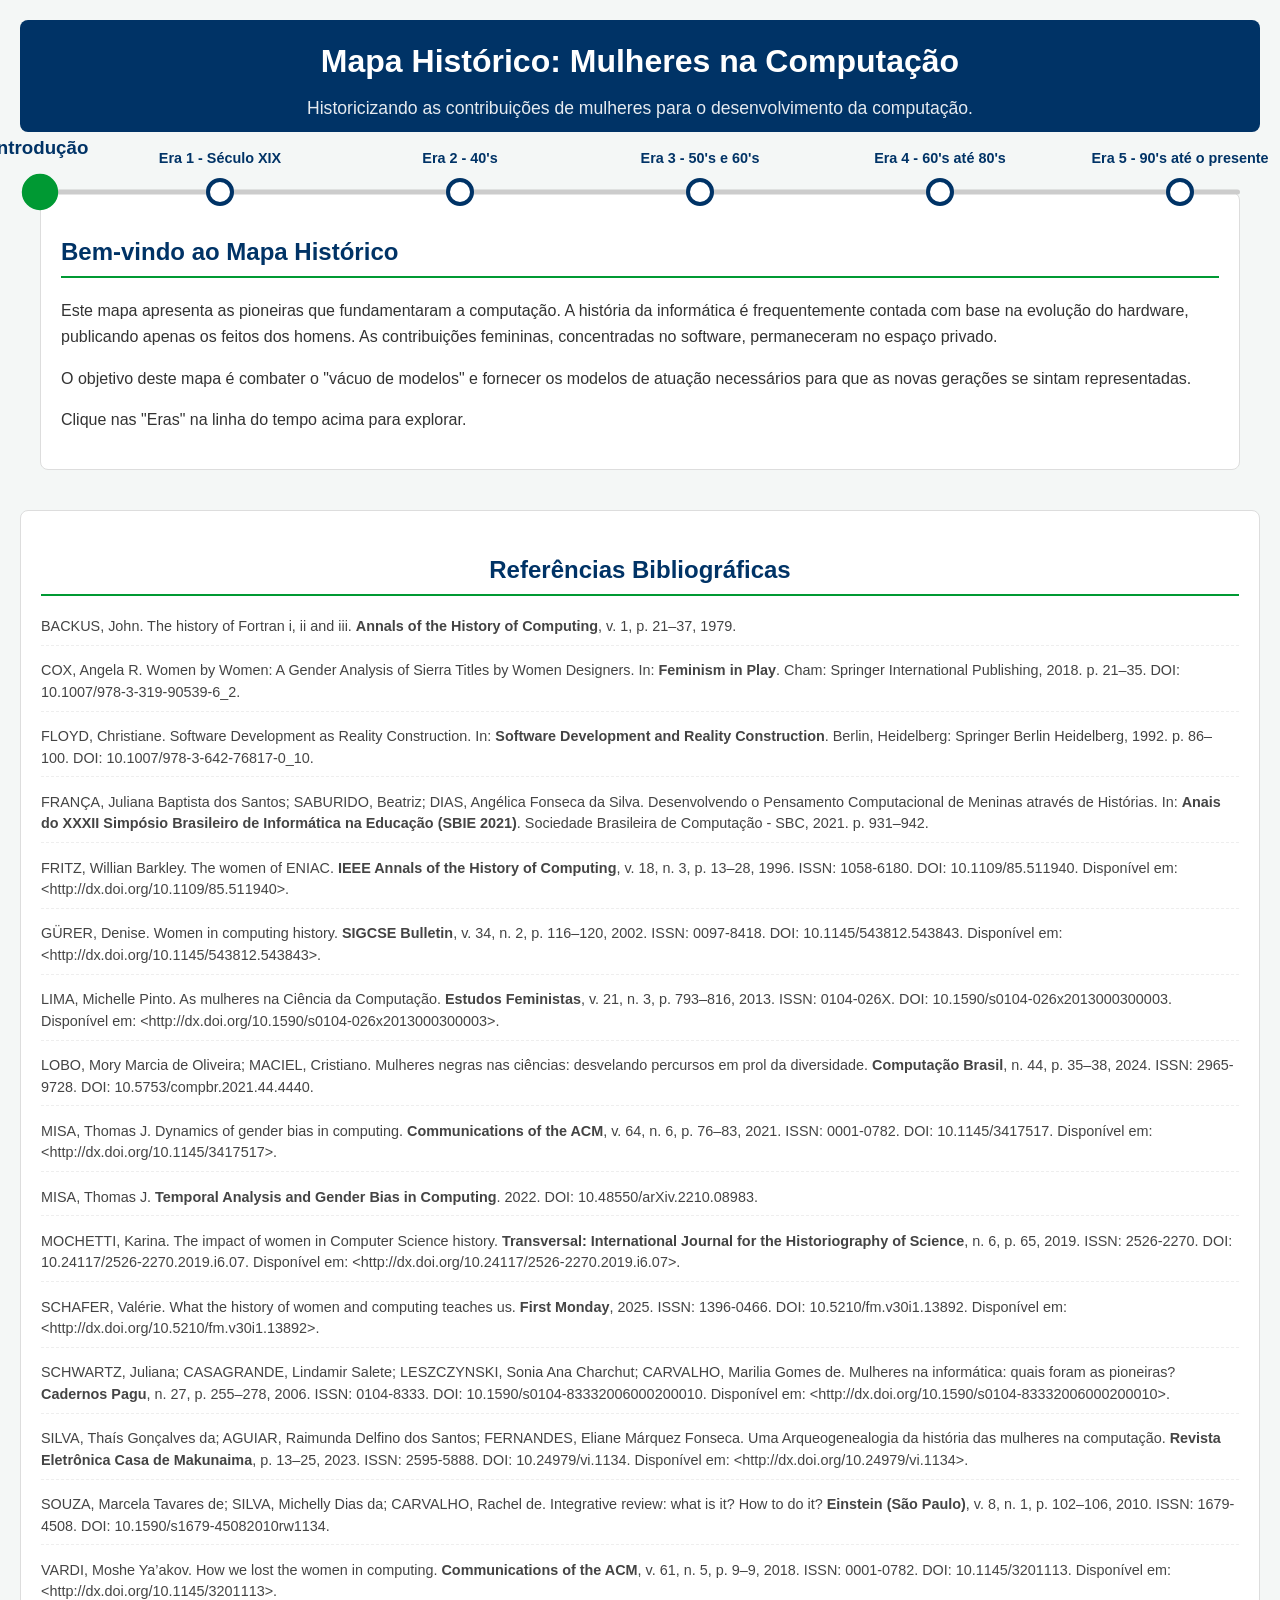
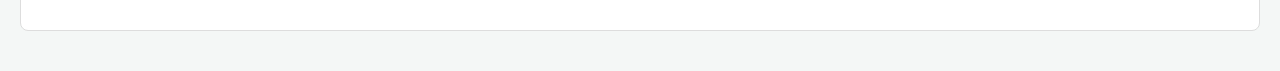
<file: index.html>
<!DOCTYPE html>
<html lang="pt-br">
<!-- index.html-->
<head>
    <meta charset="UTF-8">
    <meta name="viewport" content="width=device-width, initial-scale=1.0">
    <title>Mulheres na Computação - Mapa Histórico</title>
    <link rel="stylesheet" href="style.css">
</head>

<body>

    <header>
        <h1>Mapa Histórico: Mulheres na Computação</h1>
        <p>Historicizando as contribuições de mulheres para o desenvolvimento da computação.</p>
    </header>

    <main class="timeline-wrapper">

        <input type="radio" name="timeline-era" id="era-0" class="timeline-radio" checked>
        <input type="radio" name="timeline-era" id="era-1" class="timeline-radio">
        <input type="radio" name="timeline-era" id="era-2" class="timeline-radio">
        <input type="radio" name="timeline-era" id="era-3" class="timeline-radio">
        <input type="radio" name="timeline-era" id="era-4" class="timeline-radio">
        <input type="radio" name="timeline-era" id="era-5" class="timeline-radio">

        <div class="timeline-container">
            <div class="timeline-bar"></div>

            <label class="timeline-marker" style="left: 0%;" for="era-0" title="Introdução">
                <span>Introdução</span>
            </label>
            <label class="timeline-marker" style="left: 15%;" for="era-1" title="Era 1: Fundações (Séc. XIX)">
                <span>Era 1 - Século XIX</span>
            </label>
            <label class="timeline-marker" style="left: 35%;" for="era-2" title="Era 2: 2ª Guerra (Anos 1940)">
                <span>Era 2 - 40's</span>
            </label>
            <label class="timeline-marker" style="left: 55%;" for="era-3" title="Era 3: Software (Anos 1950-60)">
                <span>Era 3 - 50's e 60's</span>
            </label>
            <label class="timeline-marker" style="left: 75%;" for="era-4"
                title="Era 4: Corrida Espacial & PC (Anos 1960-80)">
                <span>Era 4 - 60's até 80's</span>
            </label>
            <label class="timeline-marker" style="left: 95%;" for="era-5" title="Era 5: Internet (Anos 1990-Hoje)">
                <span>Era 5 - 90's até o presente</span>
            </label>
        </div>

        <div class="content-wrapper">

            <!-- INTRODUÇÃO -->
            <div class="era-content" id="content-era-0">
                <h2>Bem-vindo ao Mapa Histórico</h2>
                <p>Este mapa apresenta as pioneiras que fundamentaram a computação. A história da informática é
                    frequentemente contada com base na evolução do hardware, publicando apenas os feitos dos homens. As
                    contribuições femininas, concentradas no software, permaneceram no espaço privado.</p>
                <p>O objetivo deste mapa é combater o "vácuo de modelos" e fornecer os modelos de atuação necessários
                    para que as novas gerações se sintam representadas.</p>
                <p>Clique nas "Eras" na linha do tempo acima para explorar.</p>
            </div>

            <!-- ERA 1 -->
            <div class="era-content" id="content-era-1">
                <h2>Era 1: As Fundações do Pensamento Computacional (Séc. XIX)</h2>
                <p class="era-narrative">
                    A génese teórica da computação integra formulações matemáticas desenvolvidas por mulheres. Augusta
                    Ada Lovelace (1815) elaborou algoritmos destinados à máquina analítica de Charles Babbage, prevendo
                    a aplicação do sistema lógico para além do cálculo numérico puro, além de estruturar conceitos
                    analógicos a ciclos e sub-rotinas (Gürer, 2002). </br>
                    O registo histórico destas contribuições foi analisado de forma sistemática na literatura a partir
                    do final do século XX (Lima, 2013). No mesmo período, registou-se a atuação de equipas de
                    computadoras humanas em instituições científicas; Henrietta Swan Leavitt (1868) integrou o grupo do
                    Observatório de Harvard, realizando o processamento e a catalogação de dados astronómicos
                    necessários para a medição do brilho estelar (Mochetti, 2019).

                </p>

                <input type="radio" name="era-1-woman" id="era-1-default" class="woman-radio" checked>
                <input type="radio" name="era-1-woman" id="w-lovelace" class="woman-radio">
                <input type="radio" name="era-1-woman" id="w-leavitt" class="woman-radio">
                <input type="radio" name="era-1-woman" id="w-cave" class="woman-radio">
                <input type="radio" name="era-1-woman" id="w-noether" class="woman-radio">
                <input type="radio" name="era-1-woman" id="w-clarke" class="woman-radio">
                <input type="radio" name="era-1-woman" id="w-wilson" class="woman-radio">
                <input type="radio" name="era-1-woman" id="w-piesch" class="woman-radio">
                <input type="radio" name="era-1-woman" id="w-hermann" class="woman-radio">

                <nav class="woman-menu">
                    <label class="woman-card" for="w-lovelace"><strong>Augusta Ada Lovelace</strong>
                        <span>(1815)</span></label>
                    <label class="woman-card" for="w-leavitt"><strong>Henrietta Swan Leavitt</strong>
                        <span>(1868)</span></label>
                    <label class="woman-card" for="w-cave"><strong>Beatrice Cave-Browne-Cave</strong>
                        <span>(1874)</span></label>
                    <label class="woman-card" for="w-noether"><strong>Emmy Noether</strong> <span>(1882)</span></label>
                    <label class="woman-card" for="w-clarke"><strong>Edith Clarke</strong> <span>(1883)</span></label>
                    <label class="woman-card" for="w-wilson"><strong>Elizabeth Webb Wilson</strong>
                        <span>(1896)</span></label>
                    <label class="woman-card" for="w-piesch"><strong>Johanna Piesch</strong> <span>(1898)</span></label>
                    <label class="woman-card" for="w-hermann"><strong>Grete Hermann</strong> <span>(1901)</span></label>
                </nav>

                <div class="summaries-container">
                    <div class="woman-summary" id="summary-era-1-default">
                        <p>Clique em um cartão acima para ver a contribuição da pioneira.</p>
                    </div>
                    <div class="woman-summary" id="summary-lovelace">
                        <div class="summary-content-wrapper">
                            <div class="photo-container"><img src="images/lovelace.jpg" class="pioneer-photo"></div>
                            <div class="summary-text">
                                <h3>Augusta Ada Byron, Lady Lovelace (1815)</h3>
                                <p>Augusta Ada Byron, Lady Lovelace (1815) obteve educação nas áreas de matemática e
                                    lógica (Mochetti, 2019). Em 1842, ao realizar a tradução de um artigo do engenheiro
                                    L. F. Menabrea sobre a máquina analítica de Charles Babbage, elaborou e anexou uma
                                    série de anotações próprias que expandiram o texto original (Gürer, 2002; Schwartz
                                    et al., 2006). Nestas notas, desenvolveu o primeiro algoritmo elaborado para ser
                                    processado por uma máquina, concebendo métodos para o armazenamento de sequências de
                                    operações e de valores informacionais, o que criou a distinção entre os números e as
                                    operações matemáticas executadas sobre eles (França; Saburido; Dias, 2021; Gürer,
                                    2002; Mochetti, 2019; Schwartz et al., 2006). O trabalho descreveu o uso de índices
                                    superiores para o rastreamento das operações (semelhante ao conceito de matrizes),
                                    grupos recorrentes (ciclos ou loops), comandos condicionais (IF-THEN) e o emprego do
                                    sistema binário (Gürer, 2002; Schwartz et al., 2006). Lovelace previu a capacidade
                                    do equipamento para executar tarefas diversificadas além do cálculo matemático puro,
                                    como a produção de música (Schwartz et al., 2006; Vardi, 2018). Ela também realizou
                                    aportes financeiros próprios para a construção do invento (Schwartz et al., 2006).
                                </p>
                            </div>
                        </div>
                    </div>
                    <div class="woman-summary" id="summary-leavitt">
                        <div class="summary-content-wrapper">
                            <div class="photo-container"><img src="images/leavitt.jpg" class="pioneer-photo"></div>
                            <div class="summary-text">
                                <h3>Henrietta Swan Leavitt (1868)</h3>
                                <p>Henrietta Swan Leavitt (1868) integrou um dos primeiros grupos de computadores na
                                    Universidade de Harvard, atuando como parte de equipes de calculadoras humanas
                                    compostas, em sua maioria, por mulheres (Mochetti, 2019) O seu trabalho profissional
                                    e acadêmico consistiu na realização de cálculos destinados à medição e à catalogação
                                    do brilho das estrelas (Mochetti, 2019). Por meio desses cálculos e da catalogação
                                    estelar, Leavitt descobriu as variáveis Cefeidas, que consistem em um tipo
                                    específico de estrela (Mochetti, 2019). Essa descoberta astronômica tornou-se a base
                                    que forneceu as evidências científicas diretas para a posterior constatação da
                                    expansão do universo (Mochetti, 2019). </p>
                            </div>
                        </div>
                    </div>
                    <div class="woman-summary" id="summary-cave">
                        <div class="summary-content-wrapper">
                            <div class="photo-container"><img src="images/cave.jpg" class="pioneer-photo"></div>
                            <div class="summary-text">
                                <h3>Beatrice Cave-Browne-Cave (1874)</h3>
                                <p>Beatrice Cave-Browne-Cave (1874) desenvolveu seu trabalho no Reino Unido durante o
                                    período da Primeira Guerra Mundial. Ela exerceu a função de computadora humana no
                                    Ministério de Munições do governo britânico (Mochetti, 2019). Em sua atuação
                                    profissional, conduziu pesquisas governamentais focadas especificamente na
                                    matemática da aeronáutica (Mochetti, 2019).</p>
                            </div>
                        </div>
                    </div>
                    <div class="woman-summary" id="summary-noether">
                        <div class="summary-content-wrapper">
                            <div class="photo-container"><img src="images/noether.jpg" class="pioneer-photo"></div>
                            <div class="summary-text">
                                <h3>Emmy Noether (1882)</h3>
                                <p>Emmy Noether (1882) atuou na área da matemática (Schwartz et al., 2006). Durante a
                                    sua carreira, ela desenvolveu pesquisas focadas no campo da álgebra abstrata
                                    (Schwartz et al., 2006). Os resultados dos seus estudos forneceram os fundamentos
                                    teóricos para a posterior criação da linguagem de programação PROLOG (Schwartz et
                                    al., 2006). No âmbito acadêmico, Noether também exerceu a função de orientadora de
                                    doutorado da matemática Grete Hermann (Mochetti, 2019).</p>
                            </div>
                        </div>
                    </div>
                    <div class="woman-summary" id="summary-clarke">
                        <div class="summary-content-wrapper">
                            <div class="photo-container"><img src="images/clarke.jpg" class="pioneer-photo"></div>
                            <div class="summary-text">
                                <h3>Edith Clarke (1883)</h3>
                                <p>Edith Clarke (1883) foi uma engenheira elétrica estadunidense (Mochetti, 2019).
                                    Durante a sua atuação profissional, ela registrou patentes para a criação de uma
                                    calculadora gráfica (Mochetti, 2019). No âmbito acadêmico, no ano de 1947, tornou-se
                                    a primeira mulher a exercer a função de professora de Engenharia Elétrica nos
                                    Estados Unidos (Mochetti, 2019).</p>
                            </div>
                        </div>
                    </div>
                    <div class="woman-summary" id="summary-wilson">
                        <div class="summary-content-wrapper">
                            <div class="photo-container"><img src="images/wilson_e.jpg" class="pioneer-photo"></div>
                            <div class="summary-text">
                                <h3>Elizabeth Webb Wilson (1896)</h3>
                                <p>Elizabeth Webb Wilson (1896) atuou durante a Primeira Guerra Mundial, período em que
                                    mulheres foram convocadas para realizar cálculos balísticos na função de
                                    computadoras humanas (Mochetti, 2019). Com aptidão para a matemática, ela recusou
                                    nove ofertas de emprego em Washington até que lhe fosse oferecida a posição de
                                    computadora chefe (chief computer) (Mochetti, 2019). Embora não tenha participado do
                                    movimento sufragista, suas ações profissionais serviram para reafirmar as pautas
                                    desse movimento (Mochetti, 2019).</p>
                            </div>
                        </div>
                    </div>
                    <div class="woman-summary" id="summary-piesch">
                        <div class="summary-content-wrapper">
                            <div class="photo-container"><img src="images/piesch.jpg" class="pioneer-photo"></div>
                            <div class="summary-text">
                                <h3>Johanna Piesch (1898)</h3>
                                <p>Johanna Piesch (1898) foi uma matemática austríaca (Mochetti, 2019). Em seu trabalho,
                                    ela publicou dois artigos com foco no estudo da álgebra booleana (Mochetti, 2019).
                                    As suas pesquisas nessa área forneceram os fundamentos para o desenvolvimento da
                                    computação digital (Mochetti, 2019).</p>
                            </div>
                        </div>
                    </div>
                    <div class="woman-summary" id="summary-hermann">
                        <div class="summary-content-wrapper">
                            <div class="photo-container"><img src="images/hermann.jpg" class="pioneer-photo"></div>
                            <div class="summary-text">
                                <h3>Grete Hermann (1901)</h3>
                                <p>• Grete Hermann (1901) foi uma matemática alemã que obteve o seu doutorado sob a
                                    orientação de Noether (Mochetti, 2019). Em 1926, ela publicou um artigo que
                                    estabeleceu fundamentos para a álgebra computacional (Mochetti, 2019).
                                    Posteriormente, no ano de 1935, elaborou uma crítica à prova de John von Neumann
                                    relacionada ao teorema de variáveis ocultas (Mochetti, 2019). O seu trabalho obteve
                                    reconhecimento por parte da comunidade da física apenas 30 anos após a sua
                                    publicação, sendo esse fato apontado como responsável por reter o desenvolvimento da
                                    mecânica quântica (Mochetti, 2019).</p>
                            </div>
                        </div>
                    </div>
                </div>
            </div>

            <!-- ERA 2 -->
            <div class="era-content" id="content-era-2">
                <h2>Era 2: A Segunda Guerra Mundial e a Origem do Computador Eletrônico (Anos 1940)</h2>
                <p class="era-narrative">
                    Durante a Segunda Guerra Mundial, as necessidades de cálculo balístico e criptoanálise motivaram a
                    integração de computadoras humanas na administração governamental e militar (Fritz, 1996; Mochetti,
                    2019). Com o desenvolvimento do ENIAC, a configuração e o roteamento lógico dos circuitos foram
                    executadas por um grupo de seis matemáticas (Fritz, 1996; Gürer, 2002). A literatura indica que a
                    historiografia inicial priorizou a documentação relativa ao desenvolvimento físico do hardware
                    (Lima, 2013), enquanto a atividade de programação foi descrita inicialmente como um trabalho de
                    natureza operacional ou associada a tarefas de secretariado (Schwartz et al., 2006). As
                    programadoras desenvolveram as rotinas lógicas diretamente através da análise de diagramas de blocos
                    da máquina, sem o auxílio de manuais de instrução (Fritz, 1996). Registos históricos indicam que as
                    programadoras não integraram o evento oficial de celebração do ENIAC (Fritz, 1996). Adicionalmente,
                    o período compreende a atuação de Dorothy Vaughan na liderança de equipas de computação na NACA
                    (Lobo; Maciel, 2024).
                </p>

                <input type="radio" name="era-2-woman" id="era-2-default" class="woman-radio" checked>
                <input type="radio" name="era-2-woman" id="w-comp" class="woman-radio">
                <input type="radio" name="era-2-woman" id="w-eniac" class="woman-radio">
                <input type="radio" name="era-2-woman" id="w-bartik" class="woman-radio">
                <input type="radio" name="era-2-woman" id="w-mcnulty" class="woman-radio">
                <input type="radio" name="era-2-woman" id="w-meltzer" class="woman-radio">
                <input type="radio" name="era-2-woman" id="w-spence" class="woman-radio">
                <input type="radio" name="era-2-woman" id="w-teitelbaum" class="woman-radio">
                <input type="radio" name="era-2-woman" id="w-goldstine" class="woman-radio">
                <input type="radio" name="era-2-woman" id="w-butler" class="woman-radio">
                <input type="radio" name="era-2-woman" id="w-sigmund" class="woman-radio">
                <input type="radio" name="era-2-woman" id="w-mb-malone" class="woman-radio">
                <input type="radio" name="era-2-woman" id="w-bolotsky" class="woman-radio">
                <input type="radio" name="era-2-woman" id="w-gersten" class="woman-radio">
                <input type="radio" name="era-2-woman" id="w-jonas" class="woman-radio">
                <input type="radio" name="era-2-woman" id="w-hg-malone" class="woman-radio">
                <input type="radio" name="era-2-woman" id="w-reitwiesner" class="woman-radio">
                <input type="radio" name="era-2-woman" id="w-batey" class="woman-radio">
                <input type="radio" name="era-2-woman" id="w-jclarke" class="woman-radio">
                <input type="radio" name="era-2-woman" id="w-friedman" class="woman-radio">
                <input type="radio" name="era-2-woman" id="w-lamarr" class="woman-radio">
                <input type="radio" name="era-2-woman" id="w-vaughan" class="woman-radio">
                <input type="radio" name="era-2-woman" id="w-jackson" class="woman-radio">
                <input type="radio" name="era-2-woman" id="w-johnson" class="woman-radio">
                <input type="radio" name="era-2-woman" id="w-west" class="woman-radio">
                <input type="radio" name="era-2-woman" id="w-blanch" class="woman-radio">
                <input type="radio" name="era-2-woman" id="w-rhodes" class="woman-radio">
                <input type="radio" name="era-2-woman" id="w-rees" class="woman-radio">

                <nav class="woman-menu">
                    <label class="woman-card" for="w-comp"><strong>Computadoras Humanas</strong></label>
                    <label class="woman-card" for="w-eniac"><strong>ENIAC Six</strong></label>
                    <label class="woman-card" for="w-bartik"><strong>Jean J. Bartik</strong></label>
                    <label class="woman-card" for="w-mcnulty"><strong>Kathleen McNulty</strong></label>
                    <label class="woman-card" for="w-meltzer"><strong>Marlyn Meltzer</strong></label>
                    <label class="woman-card" for="w-spence"><strong>Frances Spence</strong></label>
                    <label class="woman-card" for="w-teitelbaum"><strong>Ruth Teitelbaum</strong></label>
                    <label class="woman-card" for="w-goldstine"><strong>Adele Goldstine</strong></label>
                    <label class="woman-card" for="w-butler"><strong>Lila Todd Butler</strong></label>
                    <label class="woman-card" for="w-sigmund"><strong>Willa Sigmund</strong></label>
                    <label class="woman-card" for="w-mb-malone"><strong>Marie B. Malone</strong></label>
                    <label class="woman-card" for="w-bolotsky"><strong>Gloria Bolotsky</strong></label>
                    <label class="woman-card" for="w-gersten"><strong>Ester Gersten</strong></label>
                    <label class="woman-card" for="w-jonas"><strong>Winifred Jonas</strong></label>
                    <label class="woman-card" for="w-hg-malone"><strong>Helen G. Malone</strong></label>
                    <label class="woman-card" for="w-reitwiesner"><strong>Homé Reitwiesner</strong></label>
                    <label class="woman-card" for="w-batey"><strong>Mavis Batey</strong></label>
                    <label class="woman-card" for="w-jclarke"><strong>Joan Clarke</strong></label>
                    <label class="woman-card" for="w-friedman"><strong>Elizabeth Friedman</strong></label>
                    <label class="woman-card" for="w-lamarr"><strong>Hedy Lamarr</strong></label>
                    <label class="woman-card" for="w-vaughan"><strong>Dorothy Vaughan</strong></label>
                    <label class="woman-card" for="w-jackson"><strong>Mary Jackson</strong></label>
                    <label class="woman-card" for="w-johnson"><strong>Katherine Johnson</strong></label>
                    <label class="woman-card" for="w-west"><strong>Gladys West</strong></label>
                    <label class="woman-card" for="w-blanch"><strong>Gertrude Blanch</strong></label>
                    <label class="woman-card" for="w-rhodes"><strong>Ida Rhodes</strong></label>
                    <label class="woman-card" for="w-rees"><strong>Mina Rees</strong></label>
                </nav>

                <div class="summaries-container">
                    <div class="woman-summary" id="summary-era-2-default">
                        <p>Clique em um cartão acima para ver a contribuição.</p>
                    </div>
                    <div class="woman-summary" id="summary-comp">
                        <div class="summary-content-wrapper">
                            <div class="photo-container"><img src="images/computadoras.jpg" class="pioneer-photo"></div>
                            <div class="summary-text">
                                <h3>Computadoras Humanas da Segunda Guerra Mundial</h3>
                                <p>Durante o período da Segunda Guerra Mundial, o cálculo computacional era uma
                                    atividade executada primariamente de forma humana, e a maior parte das pessoas que
                                    exerciam a função de computadoras antes da invenção dos computadores eletrônicos era
                                    do sexo feminino, visto que o trabalho exigia paciência e precisão (Vardi, 2018). As
                                    mulheres foram empregadas na área de criptoanálise, chegando a somar mais de 11.000
                                    profissionais e compondo mais de 70% da força de quebra de códigos dos Estados
                                    Unidos durante o conflito (Vardi, 2018). Elas também atuaram no desenvolvimento de
                                    tabelas de tiro e bombardeio, utilizando calculadoras elétricas, réguas de cálculo e
                                    analisadores diferenciais para a geração de trajetórias balísticas (Fritz, 1996). Na
                                    execução dessas tarefas, avaliava-se que as mulheres realizavam o trabalho de
                                    maneira mais rápida e exata do que os homens e, em 1943, praticamente todas as
                                    computadoras e as suas supervisoras diretas eram mulheres (Fritz, 1996). Mulheres
                                    afro-americanas também integraram os grupos de computadoras humanas (Mochetti,
                                    2019), assim como membros do Corpo do Exército de Mulheres dos Estados Unidos
                                    (Women's Army Corps - WACs), que receberam treinamento específico para a realização
                                    dos cálculos de balística (Fritz, 1996). Com o desenvolvimento das primeiras
                                    máquinas de computação, mulheres foram recrutadas para operar equipamentos como o
                                    WREN Colossus, o MANIAC I e o ENIAC (Mochetti, 2019). A partir do grupo de
                                    computadoras humanas que calculava tabelas de trajetórias, foram selecionadas as
                                    profissionais que se tornaram as primeiras programadoras do ENIAC (Fritz, 1996;
                                    Gürer, 2002). Para realizar a programação no hardware, essas mulheres roteavam
                                    fisicamente os dados e os sinais dos programas manipulando aproximadamente 3.000
                                    interruptores e dezenas de cabos (Gürer, 2002). </p>
                            </div>
                        </div>
                    </div>
                    <div class="woman-summary" id="summary-eniac">
                        <div class="summary-content-wrapper">
                            <div class="photo-container"><img src="images/eniac.jpg" class="pioneer-photo"></div>
                            <div class="summary-text">
                                <h3>As Programadoras do ENIAC (ENIAC Six)</h3>
                                <p>O grupo original de programadoras do computador ENIAC (Electronic Numerical
                                    Integrator and Computer) foi composto por seis mulheres: Kathleen McNulty, Frances
                                    Bilas, Betty Jean Jennings, Frances (Betty) Snyder Holberton, Ruth Lichterman e
                                    Marlyn Wescoff (Fritz, 1996; Gürer, 2002; Schwartz et al., 2006). Selecionadas no
                                    ano de 1945, essas profissionais foram contratadas pelo Exército dos Estados Unidos
                                    para operar o primeiro computador eletrônico de propósito geral, instalado na
                                    Universidade da Pensilvânia, com o objetivo inicial de executar cálculos de
                                    trajetórias balísticas durante o período da Segunda Guerra Mundial (Fritz, 1996;
                                    Gürer, 2002). Como a prática de programação de computadores era inédita, não
                                    existiam referências formais, manuais detalhados ou linguagens de programação
                                    prévias para instruí-las na tarefa (Fritz, 1996; Gürer, 2002). O aprendizado sobre o
                                    sistema ocorreu por meio do estudo de diagramas lógicos de blocos, plantas de fiação
                                    e consultas técnicas aos engenheiros que projetaram as diferentes seções da máquina
                                    (Fritz, 1996; Gürer, 2002). Em um primeiro momento, enquanto aguardavam a liberação
                                    de credenciais de segurança exigidas para o acesso físico ao equipamento, as
                                    programadoras estruturaram as sequências dos programas no papel (Gürer, 2002). A
                                    operação exigia um método de programação direta, que se baseava no roteamento físico
                                    dos dados e dos pulsos (Gürer, 2002). Na execução prática, as mulheres manipulavam
                                    aproximadamente 3.000 interruptores e diversas dezenas de cabos e bandejas de
                                    dígitos para codificar as instruções diretamente no hardware (Gürer, 2002). Pelo
                                    fato de o ENIAC ser uma máquina de processamento paralelo, as programadoras
                                    precisavam mapear e gerenciar com precisão o tempo dos pulsos e todas as operações
                                    digitais do sistema, monitorando ações independentes e interdependentes (Fritz,
                                    1996). O trabalho no computador foi estruturado com a divisão do grupo em pares, que
                                    atuavam na criação de trajetórias de teste calculadas manualmente, reproduzindo os
                                    passos exatos do ENIAC com o intuito de verificar e validar as etapas processadas
                                    (Fritz, 1996). O desenvolvimento da lógica e o entendimento abrangente tanto da
                                    aplicação matemática quanto do design de hardware permitiram que as profissionais
                                    adquirissem uma alta capacidade de diagnóstico, conseguindo identificar falhas
                                    operacionais na máquina com precisão até o nível de tubos de vácuo individuais que
                                    necessitavam de substituição técnica (Fritz, 1996; Gürer, 2002). Destacam-se por
                                    suas trajetórias individuais:</p>
                            </div>
                        </div>
                    </div>
                    <div class="woman-summary" id="summary-bartik">
                        <div class="summary-content-wrapper">
                            <div class="photo-container"><img src="images/bartik.jpg" class="pioneer-photo"></div>
                            <div class="summary-text">
                                <h3>Jean Jennings Bartik (1924)</h3>
                                <p>Nasceu em 27 de dezembro de 1924, em uma fazenda próxima a Stanbury, Missouri. Em
                                    junho de 1945, graduou-se no Northwest Missouri State Teachers College com
                                    especialização principal em matemática e ênfase secundária em inglês (Fritz, 1996).
                                    Após a graduação, aceitou uma oportunidade para atuar como matemática na
                                    Universidade da Pensilvânia e foi posteriormente selecionada como integrante da
                                    equipe inicial de programação do computador ENIAC (Fritz, 1996; Schwartz et al.,
                                    2006). Sua atuação teve início com um treinamento no Aberdeen Proving Ground (APG),
                                    focado na operação de máquinas de cartões perfurados da IBM e na fiação de painéis
                                    de controle (Fritz, 1996). No processo de programação do ENIAC, formou uma dupla de
                                    trabalho com Frances Elizabeth Snyder (Holberton), sendo as duas encarregadas de
                                    desenvolver e concluir o programa de cálculo de trajetórias utilizado na primeira
                                    demonstração pública da máquina, realizada em fevereiro de 1946 (Fritz, 1996; Gürer,
                                    2002). Durante as atividades, criaram notações de programação específicas para o
                                    controle de tempo dos pulsos de programa e das operações digitais na estrutura
                                    paralela da máquina (Fritz, 1996). Posteriormente, atuou como líder de um grupo de
                                    cinco profissionais na Moore School of Electrical Engineering, em um projeto
                                    dirigido por Richard Clippinger. A responsabilidade da equipe era o desenvolvimento
                                    de um sistema lógico de codificação destinado a converter o ENIAC em um computador
                                    de programa armazenado. Na condução da tarefa, ela participou de reuniões de
                                    consultoria técnica com John von Neumann a fim de delinear e implementar um conjunto
                                    otimizado de instruções para a máquina (Fritz, 1996). No início de 1948, ingressou
                                    na Electronic Control Company, fundada por Eckert e Mauchly, com a atribuição de
                                    programar o sistema de orientação do computador BINAC (Fritz, 1996). Em 1950,
                                    mudou-se para Washington, D.C. e aceitou um cargo na Remington Rand. Afastou-se do
                                    trabalho em 1951, período no qual obteve o título de mestre com foco em inglês e
                                    educação. O seu retorno ao emprego em tempo integral no setor ocorreu em 1967,
                                    quando passou a exercer a função de editora na Auerbach Publishers (Fritz, 1996).
                                </p>
                            </div>
                        </div>
                    </div>
                    <div class="woman-summary" id="summary-mcnulty">
                        <div class="summary-content-wrapper">
                            <div class="photo-container"><img src="images/mcnulty.jpg" class="pioneer-photo"></div>
                            <div class="summary-text">
                                <h3>Kathleen McNulty Mauchly Antonelli (1921)</h3>
                                <p>Nasceu em Donegal, na Irlanda, em 12 de fevereiro de 1921, imigrou para os Estados
                                    Unidos com sua família em outubro de 1924 (Fritz, 1996). Durante o ensino médio e
                                    universitário, obteve extensa formação na área de exatas, graduando-se no Chestnut
                                    Hill College for Women em junho de 1942 (Fritz, 1996). Ela foi uma das três alunas a
                                    se formar com especialização em matemática em uma turma de 92 estudantes (Fritz,
                                    1996). Ao procurar trabalho, encontrou exigências de mestrado para atuar em posições
                                    atuariais de companhias de seguros, limitando a contratação de mulheres, e, para
                                    ampliar suas opções, realizou cursos adicionais em negócios e economia (Fritz,
                                    1996). Após a formatura, respondeu a um anúncio em jornal e foi contratada pelo
                                    exército estadunidense como computadora na Escola Moore para atuar no cálculo de
                                    trajetórias balísticas de artilharia (Fritz, 1996). Em sua atuação na instituição,
                                    foi rapidamente transferida para trabalhar com o analisador diferencial, assumindo
                                    posteriormente a coordenação de um dos turnos da máquina (Fritz, 1996). Com o
                                    desenvolvimento de novas tecnologias, foi selecionada como uma das seis mulheres a
                                    atuar como programadoras do computador ENIAC (Fritz, 1996; Gürer, 2002; Schwartz et
                                    al., 2006). O trabalho envolvia a utilização primária de diagramas de blocos lógicos
                                    para o roteamento físico de dados e pulsos na máquina, o que exigia a manipulação
                                    rigorosa de aproximadamente 3.000 chaves e dezenas de cabos para estabelecer os
                                    comandos de execução (Gürer, 2002). No desenvolvimento dos programas, relatos
                                    documentam que ela demonstrava capacidade criativa, sugerindo frequentemente
                                    maneiras de reutilizar blocos de instrução e de reduzir o tamanho total do código
                                    inserido na máquina (Fritz, 1996). Ela executou tarefas específicas de alta
                                    complexidade, como a programação dos cálculos sobre o problema de fluxo da camada
                                    limite laminar em fluidos compressíveis para o Dr. Douglas Hartree (Fritz, 1996). A
                                    resolução e publicação desses dados na revista Nature conferiram destaque científico
                                    internacional à capacidade de processamento do computador (Fritz, 1996). No contexto
                                    histórico do período, a atividade de programação de software era considerada trivial
                                    e mecânica, com maior valorização atribuída ao desenvolvimento e à construção das
                                    peças físicas (hardware) (Schafer, 2025). O trabalho intelectual de elaboração do
                                    código permanecia subestimado. A própria Kathleen McNulty documentou essa percepção
                                    posteriormente, registrando que a construção do equipamento era considerada um feito
                                    de engenharia tão impressionante que a capacidade de efetivamente operá-lo para
                                    resolver problemas foi tratada sem grande importância na época (Gürer, 2002).
                                    Conforme suas próprias palavras sobre a atuação do grupo, elas consideravam apenas
                                    que estavam realizando a tarefa para a qual haviam sido contratadas (Gürer, 2002).
                                </p>
                            </div>
                        </div>
                    </div>
                    <div class="woman-summary" id="summary-meltzer">
                        <div class="summary-content-wrapper">
                            <div class="photo-container"><img src="images/meltzer.jpg" class="pioneer-photo"></div>
                            <div class="summary-text">
                                <h3>Marlyn Wescoff Meltzer (1922)</h3>
                                <p>Formou-se no Departamento de Educação Secundária da Temple University em junho de
                                    1942, com especialização em estudos sociais e inglês, e formação secundária em
                                    negócios (Fritz, 1996). Diante da escassez de empregos na área do ensino, buscou
                                    outras ocupações e foi contratada pela Escola Moore, da Universidade da Pensilvânia,
                                    após informar que possuía habilidade para operar uma máquina de somar (Fritz, 1996).
                                    Inicialmente, trabalhou como funcionária da universidade operando uma calculadora
                                    Marchant, executando cálculos cujos propósitos exatos não eram explicados à equipe
                                    em razão do contexto de guerra (Fritz, 1996). Na primavera de 1943, obteve o status
                                    de serviço civil federal para continuar realizando o cálculo de tabelas balísticas,
                                    passando a atuar para o Departamento de Artilharia do Exército (Fritz, 1996). Com o
                                    desenvolvimento de novas tecnologias, foi selecionada como uma das seis
                                    programadoras originais do computador eletrônico ENIAC (Fritz, 1996; Gürer, 2002;
                                    Schwartz et al., 2006). Nos registros institucionais daquele período, as mulheres
                                    responsáveis por esses processamentos balísticos não recebiam a classificação formal
                                    de profissionais (Mochetti, 2019). No projeto do ENIAC, Marlyn trabalhou em dupla
                                    com a programadora Ruth Lichterman (Fritz, 1996). As duas foram encarregadas de
                                    gerar uma trajetória de teste, realizando o cálculo de forma exata à que seria
                                    executada pelo ENIAC, com o objetivo de permitir a verificação das etapas detalhadas
                                    do processamento após a inserção na máquina (Fritz, 1996). No exercício de sua
                                    função, ela dedicou tempo ao desenvolvimento de notações de programação que
                                    permitissem rastrear o tempo dos pulsos de programa e das operações digitais (Fritz,
                                    1996). Esse trabalho de notação era uma exigência estrutural para que os
                                    programadores pudessem manter o controle das execuções, visto que o ENIAC funcionava
                                    como uma máquina paralela (Fritz, 1996).
                                </p>
                            </div>
                        </div>
                    </div>
                    <div class="woman-summary" id="summary-spence">
                        <div class="summary-content-wrapper">
                            <div class="photo-container"><img src="images/spence.jpg" class="pioneer-photo"></div>
                            <div class="summary-text">
                                <h3>Frances Bilas Spence (1922)</h3>
                                <p>Nascida na Filadélfia, Frances Bilas (conhecida como Fran Spence) formou-se em 1942
                                    após ser contemplada com uma bolsa integral para estudar Matemática no Chestnut Hill
                                    College (Fritz, 1996). A sua inserção na área de exatas evidencia a desvalorização
                                    governamental e institucional do trabalho intelectual feminino na época (Fritz,
                                    1996). Apesar de sua formação acadêmica de nível superior, ao ser recrutada pela
                                    Escola de Engenharia Moore para calcular trajetórias balísticas essenciais para a
                                    guerra, Spence foi contratada sob uma classificação de serviço civil
                                    subprofissional, não sendo reconhecida formalmente como uma profissional de
                                    engenharia ou matemática pelas instituições de Estado (Fritz, 1996; Mochetti, 2019).
                                    Destacando-se por sua capacidade analítica, foi selecionada como uma das seis
                                    programadoras originais responsáveis por operar o ENIAC (Fritz, 1996; Gürer, 2002).
                                    Sem manuais de instrução ou linguagens prévias, a tarefa de Spence exigia o
                                    desenvolvimento de uma lógica complexa a partir da interpretação de diagramas de
                                    blocos da máquina, o que envolvia o extenuante trabalho físico de manipular mais de
                                    três mil interruptores e rotear dezenas de cabos para que o computador pudesse
                                    executar as equações (Gürer, 2002; Schwartz et al., 2006). Essa inferiorização fez
                                    com que mulheres geniais como Spence atuassem em um ambiente predatório onde não
                                    recebiam o mesmo respeito profissional garantido aos homens da equipe (Schwartz et
                                    al., 2006). A sua trajetória também ilustra os fortes obstáculos socioculturais que
                                    interrompiam a ascensão de mulheres na tecnologia na época: Spence renunciou ao seu
                                    cargo pioneiro logo em 1948, um ano após se casar, para dedicar-se exclusivamente à
                                    maternidade, abandonando sua carreira promissora no campo computacional (Fritz,
                                    1996).</p>
                            </div>
                        </div>
                    </div>
                    <div class="woman-summary" id="summary-teitelbaum">
                        <div class="summary-content-wrapper">
                            <div class="photo-container"><img src="images/teitelbaum.jpg" class="pioneer-photo"></div>
                            <div class="summary-text">
                                <h3>Ruth Lichterman (Teitelbaum)</h3>
                                <p>Nascida e criada em Far Rockaway Beach, Nova York, era filha de um estudioso do
                                    idioma hebraico (Fritz, 1996). Após obter o título de bacharel em matemática pelo
                                    Hunter College, ela foi recrutada por Adele Goldstine para atuar na Escola Moore da
                                    Universidade da Pensilvânia (Fritz, 1996). No ambiente de trabalho do projeto
                                    balístico militar, Ruth e sua colega Marlyn Wescoff integravam as mulheres judias da
                                    equipe (Fritz, 1996). Ela foi selecionada como uma das seis programadoras originais
                                    responsáveis por operar o computador eletrônico ENIAC (Fritz, 1996; Gürer, 2002;
                                    Schwartz et al., 2006). Como a atividade de programação de computadores era uma
                                    prática inédita na época, o trabalho de execução baseava-se na interpretação de
                                    diagramas de blocos lógicos (Gürer, 2002). A tarefa demandava o roteamento físico de
                                    dados e pulsos através da manipulação mecânica de aproximadamente 3.000 chaves e
                                    dezenas de cabos para estabelecer os comandos na máquina (Gürer, 2002). No processo
                                    de programação, Ruth atuou em dupla com Marlyn Wescoff para a criação de uma
                                    trajetória de teste (Fritz, 1996). Elas executaram e calcularam os dados da mesma
                                    forma exata que o ENIAC operaria, com a finalidade de checar e verificar os passos
                                    detalhados dos códigos após a inserção no computador (Fritz, 1996). No início de
                                    1947, o ENIAC foi transferido para as instalações do Ballistics Research Laboratory
                                    (BRL) no Aberdeen Proving Ground, e Ruth mudou-se para o novo local acompanhando o
                                    equipamento e outras colegas da equipe original (Fritz, 1996). Ela permaneceu
                                    trabalhando na instituição por cerca de dois anos, período em que auxiliou na
                                    adaptação do ENIAC ao novo ambiente militar e atuou junto a um novo grupo de
                                    programadores, o qual continuava sendo composto por uma grande proporção de mulheres
                                    (Fritz, 1996). Ruth Lichterman foi a última mulher do grupo original das seis
                                    programadoras a deixar o projeto do ENIAC, renunciando ao seu cargo para se casar
                                    (Fritz, 1996).
                                </p>
                            </div>
                        </div>
                    </div>
                    <div class="woman-summary" id="summary-goldstine">
                        <div class="summary-content-wrapper">
                            <div class="photo-container"><img src="images/placeholder.jpg" class="pioneer-photo"></div>
                            <div class="summary-text">
                                <h3>Adele Katz Goldstine (1920)</h3>
                                <p>Formou-se em matemática pelo Hunter College (Fritz, 1996). Inicialmente, foi
                                    contratada pela Moore School com o propósito de recrutar estudantes com formação em
                                    matemática na região, incluindo egressas de sua própria instituição de ensino
                                    (Fritz, 1996). Com a diminuição das qualificações das candidatas disponíveis para
                                    contratação, ela passou a atuar na instrução das novas recrutas (Fritz, 1996). A
                                    partir do outono de 1942, começou a ministrar aulas intensivas de matemática,
                                    cobrindo desde os fundamentos do uso de calculadoras de mesa até conceitos de
                                    interpolação inversa, cálculo e trigonometria (Fritz, 1996). Ela possuía amplo
                                    conhecimento técnico sobre os diagramas lógicos da máquina e foi a responsável por
                                    escrever os dois volumes do Technical Report on ENIAC, documentação impressa em
                                    meados de 1946 (Fritz, 1996). A elaboração desse manual completo foi uma exigência
                                    do Exército dos Estados Unidos para a aceitação oficial do computador e para a
                                    liberação do pagamento final à Moore School (Fritz, 1996). Como programadora,
                                    trabalhou na resolução de problemas matemáticos aplicados, como a reflexão de ondas
                                    de choque planas, além de ter auxiliado na configuração de programas para testes
                                    nucleares (Fritz, 1996). Posteriormente, Goldstine trabalhou no desenvolvimento da
                                    versão original do código necessário para converter o ENIAC em um computador de
                                    programa armazenado (Fritz, 1996). Atuando a partir de Princeton nesse projeto, ela
                                    interagiu de forma direta com John von Neumann para a delineação e validação das
                                    instruções lógicas que deveriam ser implementadas na máquina (Fritz, 1996). A
                                    literatura técnica da época a cita formalmente como uma das principais responsáveis,
                                    ao lado de outras programadoras, pela implementação do sistema de codificação lógica
                                    aplicado ao ENIAC (Fritz, 1996).
                                </p>
                            </div>
                        </div>
                    </div>
                    <div class="woman-summary" id="summary-butler">
                        <div class="summary-content-wrapper">
                            <div class="photo-container"><img src="images/placeholder.jpg" class="pioneer-photo"></div>
                            <div class="summary-text">
                                <h3>Lila Todd Butler (1920)</h3>
                                <p>Graduou-se em matemática pela Faculdade de Artes e Ciências da Temple University em
                                    junho de 1941, sendo a única mulher de sua turma de aproximadamente 1.600 alunos a
                                    obter essa especialização (Fritz, 1996). Trabalhou no Departamento de Engenharia da
                                    Dupont até março de 1942, quando assumiu um cargo subprofissional no Ballistics
                                    Research Laboratory (BRL) (Fritz, 1996). Ainda em 1942, foi transferida para a Moore
                                    School, na Filadélfia, com a função de formar uma seção e utilizar o analisador
                                    diferencial para computar trajetórias de tabelas de tiro (Fritz, 1996). Atuou como
                                    supervisora das seções de computadores, cobrindo turnos de oito horas diárias, e
                                    participou da seleção de novas supervisoras durante a expansão da unidade (Fritz,
                                    1996). Em sua função de liderança, instruiu sua equipe sobre a importância da
                                    precisão em cálculos com até dez casas decimais (Fritz, 1996). Em novembro de 1945,
                                    retornou ao BRL para supervisionar uma seção com 15 matemáticos (Fritz, 1996).
                                    Afastou-se em licença-maternidade no ano de 1947 e retornou ao BRL em 1951, momento
                                    em que foi designada para trabalhar como programadora do computador ENIAC (Fritz,
                                    1996). Butler conseguiu conciliar o casamento e a maternidade com a sua carreira
                                    profissional de forma contínua na área de computação (Fritz, 1996). Butler
                                    permaneceu no BRL até a sua aposentadoria, em julho de 1979 (Fritz, 1996). Nesse
                                    período, trabalhou como programadora para os sistemas EDVAC, ORDVAC e BRLESC I
                                    (Fritz, 1996). Destacou-se também por ter desempenhado um papel significativo no
                                    desenvolvimento e na utilização do software FORAST para o computador BRLESC I
                                    (Fritz, 1996).</p>
                            </div>
                        </div>
                    </div>
                    <div class="woman-summary" id="summary-sigmund">
                        <div class="summary-content-wrapper">
                            <div class="photo-container"><img src="images/placeholder.jpg" class="pioneer-photo"></div>
                            <div class="summary-text">
                                <h3>Willa Wyatt Sigmund (1917)</h3>
                                <p>Graduou-se pela University of New Hampshire (UNH) no ano de 1939, obtendo o seu
                                    diploma em matemática com uma especialização secundária em negócios (Fritz, 1996).
                                    Após a conclusão do curso, trabalhou como estatística na própria universidade pelo
                                    período de três anos (Fritz, 1996). A sua contratação pelo Ballistics Research
                                    Laboratory (BRL) ocorreu em 1942, resultado de uma solicitação do Major Paul Gillon
                                    ao departamento de matemática da UNH, que buscava recrutar estudantes formadas na
                                    área (Fritz, 1996). Após quatro meses de atuação no BRL, ela foi transferida para a
                                    Moore School of Electrical Engineering, localizada na Universidade da Pensilvânia
                                    (Fritz, 1996). Na instituição, assumiu o cargo de supervisora do grupo responsável
                                    pela realização dos cálculos de trajetórias balísticas (Fritz, 1996). Em sua rotina
                                    de supervisão, ela era responsável pelas seções do analisador diferencial e de
                                    computadores, cobrindo turnos de oito horas diárias que, somados aos de sua colega
                                    de trabalho, abrangiam 16 horas de operação por dia, seis dias por semana (Fritz,
                                    1996). Em suas atividades, ela optou por atuar na etapa final da produção das
                                    tabelas de tiro (Fritz, 1996). Ao lado de Lila Todd Butler, Willa Wyatt Sigmund foi
                                    uma das duas únicas mulheres originárias do grupo do BRL que foram transferidas para
                                    a Universidade da Pensilvânia e permaneceram no local durante todo o período de
                                    desenvolvimento do computador ENIAC (Fritz, 1996).</p>
                            </div>
                        </div>
                    </div>
                    <div class="woman-summary" id="summary-mb-malone">
                        <div class="summary-content-wrapper">
                            <div class="photo-container"><img src="images/placeholder.jpg" class="pioneer-photo"></div>
                            <div class="summary-text">
                                <h3>Marie Bierstein Malone (s.d.)</h3>
                                <p> Obtevea sua graduação pela Duke University no ano de 1938, com especialização
                                    principal em francês e espanhol, tendo cursado um ano de matemática em nível
                                    superior (Fritz, 1996). Ingressou no Ballistics Research Laboratory (BRL) após a
                                    instituição anunciar vagas para graduadas que possuíssem alguma formação matemática,
                                    sendo encaminhada para receber treinamento na seção de computadores da Moore School
                                    (Fritz, 1996). Na instituição, concluiu um curso intensivo ministrado por Adele
                                    Goldstine, que abrangia matemática superior, fundamentos da ciência da balística e a
                                    operação da calculadora Monroe (Fritz, 1996). Após essa formação, integrou o grupo
                                    responsável pelos cálculos de trajetórias, sob a supervisão de Willa Wyatt (Fritz,
                                    1996). Em novembro de 1945, foi transferida com o grupo para o BRL, em Aberdeen,
                                    onde operou inicialmente o analisador diferencial (Fritz, 1996). Posteriormente, com
                                    a instalação do computador ENIAC no BRL, foi designada para o grupo de programação
                                    da máquina (Fritz, 1996). A sua atuação no turno da noite permitiu o desenvolvimento
                                    de habilidades específicas na resolução de problemas e testes lógicos do computador
                                    (Fritz, 1996). Para atender aos requisitos de qualificação do seu cargo, cursou
                                    disciplinas de pós-graduação oferecidas pela Universidade de Maryland nas
                                    instalações de Aberdeen, com aulas ministradas por membros da própria equipe do BRL
                                    (Fritz, 1996). Casou-se em 1948 e iniciou uma licença-maternidade no ano de 1951
                                    (Fritz, 1996). Retornou ao BRL no início de 1953, período em que desenvolveu
                                    programas para o computador EDVAC e para o Bell Relay Computer (Fritz, 1996).
                                    Encerrou o seu vínculo com o laboratório militar em 1954, quando se mudou para Porto
                                    Rico acompanhando o seu marido (Fritz, 1996). Em meados da década de 1960, Malone
                                    retomou a sua carreira profissional na área de computação, aplicando a sua
                                    experiência prévia em programação para trabalhar com os novos computadores
                                    comerciais na resolução de problemas de negócios da época (Fritz, 1996). Manteve-se
                                    na profissão de forma ativa até a sua aposentadoria, ocorrida no ano de 1980, quando
                                    atuava na Divisão de Processamento de Dados de um hospital local (Fritz, 1996).</p>
                            </div>
                        </div>
                    </div>
                    <div class="woman-summary" id="summary-bolotsky">
                        <div class="summary-content-wrapper">
                            <div class="photo-container"><img src="images/placeholder.jpg" class="pioneer-photo"></div>
                            <div class="summary-text">
                                <h3>Gloria Gordon Bolotsky (s.d.)</h3>
                                <p>Atuou como programadora do computador ENIAC após a transferência da máquina para as
                                    instalações do Ballistics Research Laboratory (BRL), em Aberdeen. Durante esse
                                    período, o ENIAC passava por ajustes para se adequar ao seu novo ambiente militar e
                                    um novo grupo de programadores foi formado para operá-lo. Ela integrou essa nova
                                    equipe de programação do BRL, que continuou sendo composta por uma grande
                                    porcentagem de mulheres (Fritz, 1996). Em seu trabalho, Gordon Bolotsky atuou
                                    juntamente com profissionais do projeto original, como Ruth Lichterman, e com outras
                                    novas programadoras, incluindo Lila Todd, Ester Gersten, Winifred Smith, Marie
                                    Bierstein, Helen Greenman e Homé McAllister (Fritz, 1996). A sua contribuição direta
                                    consistiu em integrar a equipe responsável por programar e auxiliar nos ajustes do
                                    computador em suas novas funções operacionais dentro do laboratório de balística
                                    (Fritz, 1996).
                                </p>
                            </div>
                        </div>
                    </div>
                    <div class="woman-summary" id="summary-gersten">
                        <div class="summary-content-wrapper">
                            <div class="photo-container"><img src="images/placeholder.jpg" class="pioneer-photo"></div>
                            <div class="summary-text">
                                <h3>Ester Gersten (s.d.)</h3>
                                <p>Integrou a equipe de programadoras do computador Electronic Numerical Integrator and
                                    Computer (ENIAC) (Fritz, 1996). Sua atuação profissional ocorreu durante o período
                                    em que a máquina foi transferida para o ambiente militar do Ballistics Research
                                    Laboratory (BRL) (Fritz, 1996). Nesse contexto, formou-se um novo grupo de
                                    programadores para auxiliar no ajuste do ENIAC ao seu novo ambiente, sendo essa nova
                                    equipe constituída por uma grande porcentagem de mulheres (Fritz, 1996). Ester
                                    Gersten fez parte desse grupo de programadoras e desenvolveu seu trabalho no BRL ao
                                    lado de Ruth Lichterman, que havia sido uma das seis programadoras originais do
                                    projeto, e de outras profissionais, como Gloria Gordon Bolotsky, Lila Todd Butler,
                                    Winifred Smith Jonas, Marie Bierstein Malone, Helen Greenman Malone e Homé
                                    McAllister Reitwiesner (Fritz, 1996).</p>
                            </div>
                        </div>
                    </div>
                    <div class="woman-summary" id="summary-jonas">
                        <div class="summary-content-wrapper">
                            <div class="photo-container"><img src="images/placeholder.jpg" class="pioneer-photo"></div>
                            <div class="summary-text">
                                <h3>Winifred Smith Jonas (s.d.)</h3>
                                <p>Atuou como funcionária do Ballistics Research Laboratory (BRL) e foi transferida para
                                    a equipe do computador ENIAC no ano de 1947, por indicação de sua supervisora Lila
                                    Todd Butler (Fritz, 1996). Durante sua atuação, ela trabalhou como programadora do
                                    ENIAC nas instalações de Aberdeen Proving Ground, auxiliando nos ajustes da máquina
                                    ao seu novo ambiente militar após a transferência do equipamento da Universidade da
                                    Pensilvânia (Fritz, 1996). Ela fez parte de um novo grupo de programadores do BRL
                                    que manteve uma alta porcentagem de mulheres em sua composição, trabalhando de forma
                                    conjunta com profissionais como Ruth Lichterman, Gloria Gordon Bolotsky, Ester
                                    Gersten, Marie Bierstein Malone, Helen Greenman Malone e Homé McAllister Reitwiesner
                                    (Fritz, 1996). Em registros históricos do período, ela é documentada operando o
                                    ENIAC nas instalações do laboratório de balística, desempenhando a função de
                                    configuração de cabos e programação ao lado de outros membros de sua equipe (Fritz,
                                    1996).</p>
                            </div>
                        </div>
                    </div>
                    <div class="woman-summary" id="summary-hg-malone">
                        <div class="summary-content-wrapper">
                            <div class="photo-container"><img src="images/placeholder.jpg" class="pioneer-photo"></div>
                            <div class="summary-text">
                                <h3>Helen Greenman Malone (s.d.)</h3>
                                <p>Atuou como matemática e programadora no Ballistics Research Laboratory (BRL),
                                    localizado no Aberdeen Proving Ground (APG) (Fritz, 1996). Inicialmente, ela
                                    trabalhou como supervisora na cidade da Filadélfia (Fritz, 1996). Quando selecionada
                                    para fazer parte do grupo de programadoras do ENIAC e receber treinamento em
                                    equipamentos de cartões perfurados da IBM no APG, ela recusou a oferta inicial por
                                    não querer abrir mão de seu apartamento no oeste da Filadélfia (Fritz, 1996).
                                    Posteriormente, ela se transferiu para o APG e passou a trabalhar com o ENIAC, sendo
                                    designada para a seção da IBM antes de atuar no computador (Fritz, 1996). Helen
                                    também foi transferida para White Sands e, ao retornar, assumiu a chefia da Bell
                                    Machine, atuando mais tarde como programadora (Fritz, 1996). Durante sua trajetória,
                                    ela manteve uma longa carreira profissional no BRL, sendo descrita pela colega Lila
                                    Butler como uma matemática de destaque na instituição (Fritz, 1996). Helen chegou a
                                    interromper o seu trabalho por um período para se dedicar à criação dos filhos,
                                    retornando em seguida à área de computação (Fritz, 1996). No ambiente do BRL, ela
                                    trabalhava junto de sua concunhada, a também programadora Marie Bierstein Malone,
                                    com quem mantinha laços por terem se casado com irmãos
                                </p>
                            </div>
                        </div>
                    </div>
                    <div class="woman-summary" id="summary-reitwiesner">
                        <div class="summary-content-wrapper">
                            <div class="photo-container"><img src="images/placeholder.jpg" class="pioneer-photo"></div>
                            <div class="summary-text">
                                <h3>Homé McAllister Reitwiesner (1925)</h3>
                                <p>Nasceu em Washington, D.C. (Fritz, 1996). Ela era filha do diretor assistente do
                                    National Bureau of Standards (Fritz, 1996). Ingressou no Randolph Macon Women's
                                    College, no qual cursou matemática e auxiliou no ensino da disciplina para os
                                    colegas (Fritz, 1996). Durante os primeiros anos da faculdade, trabalhou durante os
                                    verões em um laboratório de química do National Bureau of Standards e, mais tarde,
                                    atuou no laboratório de pesquisa da West Virginia Pulp and Paper Company (Fritz,
                                    1996). Em julho de 1946, iniciou seu trabalho no Ballistics Research Laboratory
                                    (BRL) na função de computação manual para tabelas de tiro (Fritz, 1996). Foi
                                    transferida para a seção de máquinas da IBM e depois para o grupo do computador
                                    Electronic Numerical Integrator and Computer (ENIAC) (Fritz, 1996). Ela trabalhou
                                    com a programação direta da máquina e com a análise de fluxogramas, além de atuar no
                                    diagnóstico de problemas do equipamento, identificando tubos de vácuo que precisavam
                                    ser trocados e reconectando cabos nas bandejas abertas que haviam sido
                                    acidentalmente desconectados com esfregões pela equipe de limpeza (Fritz, 1996). No
                                    início da década de 1950, o trabalho de Homé no BRL envolveu a programação de três
                                    máquinas que operavam em bases numéricas diferentes: o ENIAC com a base decimal, o
                                    EDVAC com a base octal e o ORDVAC com a base hexadecimal (base 16) (Fritz, 1996). Em
                                    conjunto com seu marido, George Reitwiesner, ela desenvolveu em menos de uma semana
                                    a primeira aplicação significativa a demonstrar o funcionamento do EDVAC (Fritz,
                                    1996). Em 1952, foi transferida para a equipe do ORDVAC, passando o mês de janeiro
                                    na Universidade de Illinois em Urbana, local de construção da referida máquina
                                    (Fritz, 1996). Ela iniciou uma licença-maternidade de seis meses em fevereiro de
                                    1954 e aposentou-se de suas funções no BRL em fevereiro de 1955 (Fritz, 1996).</p>
                            </div>
                        </div>
                    </div>
                    <div class="woman-summary" id="summary-batey">
                        <div class="summary-content-wrapper">
                            <div class="photo-container"><img src="images/batey.jpg" class="pioneer-photo"></div>
                            <div class="summary-text">
                                <h3>Mavis Batey (1921)</h3>
                                <p>Atuou nas instalações de Bletchley Park durante o período da Segunda Guerra Mundial
                                    (Mochetti, 2019). Aos 19 anos de idade, ela decifrou a máquina Enigma Naval
                                    Italiana, realizando esse trabalho de forma conjunta com Dilly Knox (Mochetti,
                                    2019). Além do trabalho com a máquina naval italiana, ela também operou na quebra
                                    dos códigos da Abwehr Enigma e do sistema GGG, que eram considerados inquebráveis
                                    naquela época (Mochetti, 2019). O resultado do seu trabalho prático na decodificação
                                    de mensagens de origem alemã e italiana é documentado como um dos fatores que
                                    auxiliaram no sucesso das operações do Dia D (Mochetti, 2019).</p>
                            </div>
                        </div>
                    </div>
                    <div class="woman-summary" id="summary-jclarke">
                        <div class="summary-content-wrapper">
                            <div class="photo-container"><img src="images/placeholder.jpg" class="pioneer-photo"></div>
                            <div class="summary-text">
                                <h3>Joan Clarke (s.d.)</h3>
                                <p>Obteve os melhores resultados em um teste voltado para descobrir quem poderia
                                    auxiliar na decifração da Máquina Enigma (Silva; Aguiar; Fernandes, 2023).
                                    Inicialmente, ela recusou a oferta de trabalho porque a sua família considerava
                                    inadequado que atuasse em uma equipe composta por muitos homens (Silva; Aguiar;
                                    Fernandes, 2023). O matemático Alan Turing dirigiu-se à casa de Joan para
                                    tranquilizar os pais dela, explicando que no ofício também havia um grupo de
                                    mulheres atuando como solucionadoras de problemas e que elas moravam juntas (Silva;
                                    Aguiar; Fernandes, 2023). Com a anuência dos pais, ela aceitou a oferta de emprego
                                    (Silva; Aguiar; Fernandes, 2023). Aos 25 anos, os pais de Joan intervieram novamente
                                    para que ela retornasse a morar com eles, com o intuito de evitar que a filha
                                    continuasse morando sozinha (Silva; Aguiar; Fernandes, 2023). Por essa razão, Alan
                                    Turing a pediu em casamento (Silva; Aguiar; Fernandes, 2023). Durante o seu trabalho
                                    na quebra de códigos, ela desempenhou um papel de grande importância na vitória dos
                                    Aliados durante a Grande Guerra (Silva; Aguiar; Fernandes, 2023).</p>
                            </div>
                        </div>
                    </div>
                    <div class="woman-summary" id="summary-friedman">
                        <div class="summary-content-wrapper">
                            <div class="photo-container"><img src="images/placeholder.jpg" class="pioneer-photo"></div>
                            <div class="summary-text">
                                <h3>Elizabeth Smith Friedman (s.d.)</h3>
                                <p>Desempenhou uma função de liderança na área de criptoanálise nos Estados Unidos por
                                    um período de 40 anos (Vardi, 2018). A sua atuação ocorreu em uma época em que a
                                    computação era um trabalho realizado por seres humanos, o que exigia altos níveis de
                                    precisão e paciência para a execução das tarefas (Vardi, 2018). Antes do
                                    desenvolvimento dos computadores eletrônicos, as mulheres constituíam a grande
                                    maioria nesses cargos de computação humana e de decodificação (Vardi, 2018). A
                                    inserção e a liderança de profissionais como Friedman nesse campo de atuação estão
                                    atreladas ao contexto da Segunda Guerra Mundial, período em que as mulheres
                                    desempenharam uma função central na criptologia (Vardi, 2018). Nos Estados Unidos,
                                    as mulheres chegaram a representar mais de 70% de todos os decifradores de códigos
                                    durante o conflito, totalizando um grupo de mais de 11.000 profissionais atuando
                                    diretamente na área (Vardi, 2018).</p>
                            </div>
                        </div>
                    </div>
                    <div class="woman-summary" id="summary-lamarr">
                        <div class="summary-content-wrapper">
                            <div class="photo-container"><img src="images/lamarr.jpg" class="pioneer-photo"></div>
                            <div class="summary-text">
                                <h3>Hedy Lamarr (1914)</h3>
                                <p>Atuava como atriz e não possuía treinamento formal na área científica (Mochetti,
                                    2019). Em seu tempo livre, ela se dedicava ao desenvolvimento de invenções,
                                    diferenciando-se do estilo de vida comumente associado a Hollywood (Mochetti, 2019).
                                    Trabalhando de forma conjunta com George Antheil, ela desenvolveu um sistema de
                                    orientação por rádio para torpedos controlados remotamente (Mochetti, 2019). Essa
                                    invenção utilizava tecnologias de espectro de propagação e salto de frequência
                                    (frequency hopping) com a finalidade de evitar que os sinais fossem bloqueados ou
                                    sofressem interferência (Mochetti, 2019). Apesar de a Marinha dos Estados Unidos não
                                    ter utilizado o equipamento desenvolvido por ela na época, os princípios
                                    tecnológicos desse trabalho foram incorporados, posteriormente, no desenvolvimento
                                    de tecnologias modernas, a exemplo do Bluetooth e do Wi-Fi (Mochetti, 2019). As suas
                                    contribuições inventivas não receberam o devido crédito na época de sua criação, de
                                    modo que ela só foi reconhecida pelo seu trabalho na área tecnológica na década de
                                    1990, quando estava com pouco mais de 80 anos de idade (Mochetti, 2019).</p>
                            </div>
                        </div>
                    </div>
                    <div class="woman-summary" id="summary-vaughan">
                        <div class="summary-content-wrapper">
                            <div class="photo-container"><img src="images/vaughan.jpg" class="pioneer-photo"></div>
                            <div class="summary-text">
                                <h3>Dorothy Vaughan (1910)</h3>
                                <p>Atuou inicialmente como professora e, posteriormente, ingressou no Langley Research
                                    Center operando como computadora humana na agência NACA (Mochetti, 2019). No ano de
                                    1948, assumiu a posição de supervisora na instituição (Mochetti, 2019). Em sua
                                    atuação profissional, especializou-se de maneira autodidata na linguagem de
                                    programação FORTRAN e dedicou-se ao ensino dessa mesma linguagem para outras
                                    profissionais de sua equipe (Mochetti, 2019).</p>
                            </div>
                        </div>
                    </div>
                    <div class="woman-summary" id="summary-jackson">
                        <div class="summary-content-wrapper">
                            <div class="photo-container"><img src="images/placeholder.jpg" class="pioneer-photo"></div>
                            <div class="summary-text">
                                <h3>Mary Jackson (1921)</h3>
                                <p>Buscou estudar engenharia para atuar na National Aeronautics and Space Administration
                                    (NASA), em um período no qual a referida instituição não possuía nenhuma mulher
                                    trabalhando como engenheira. O seu ingresso na universidade foi inicialmente
                                    impedido pelas restrições locais, uma vez que a instituição de ensino aceitava
                                    apenas alunos brancos e não existiam universidades com curso de engenharia para a
                                    população negra. Para conseguir a permissão de frequentar as aulas, ela precisou
                                    recorrer a um juiz, com o qual argumentou sobre a importância de haver uma
                                    engenheira trabalhando em sua equipe na NASA. Em uma audiência, ela argumentou com o
                                    juiz responsável sobre a urgência de aprovar a sua petição para frequentar as aulas,
                                    declarando:
                                <p>“Planejo ser uma engenheira na NASA. Mas não conseguirei sem estudar naquela
                                    faculdade de brancos. E não posso mudar a cor da minha pele. Então, não tenho
                                    escolha, exceto ser a primeira” (Silva; Aguiar; Fernandes, 2023. p.19). </p>
                                </p>
                            </div>
                        </div>
                    </div>
                    <div class="woman-summary" id="summary-johnson">
                        <div class="summary-content-wrapper">
                            <div class="photo-container"><img src="images/placeholder.jpg" class="pioneer-photo"></div>
                            <div class="summary-text">
                                <h3>Katherine G. Johnson (1918)</h3>
                                <p>Atuou na NASA durante o período em que a instituição planejava o envio do primeiro
                                    homem à Lua. Durante o seu período de trabalho, ela precisava caminhar cerca de um
                                    quilômetro para utilizar o banheiro, uma vez que as instalações sanitárias do
                                    pavilhão em que exercia as suas funções eram de uso restrito a pessoas brancas. No
                                    seu ambiente profissional, os seus colegas de trabalho também não consumiam o café
                                    que era preparado na cafeteira utilizada por ela, evidenciando as barreiras raciais
                                    severas em seu campo.</p>
                            </div>
                        </div>
                    </div>
                    <div class="woman-summary" id="summary-west">
                        <div class="summary-content-wrapper">
                            <div class="photo-container"><img src="images/west.jpg" class="pioneer-photo"></div>
                            <div class="summary-text">
                                <h3>Gladys West (1930)</h3>
                                <p>Trabalhou no Naval Surface Warfare Center Dahlgren Division, sendo a segunda mulher
                                    negra empregada na instituição, no ano de 1956 (Mochetti, 2019). Em sua atuação
                                    profissional, ela trabalhou como computadora humana, realizando a coleta de dados
                                    provenientes de satélites (Mochetti, 2019). O seu trabalho com o processamento
                                    dessas informações auxiliou no desenvolvimento da tecnologia do Sistema de
                                    Posicionamento Global (GPS), que é amplamente utilizada na atualidade (Mochetti,
                                    2019). O reconhecimento por suas contribuições ocorreu mais de 30 anos após as suas
                                    descobertas, sendo ela introduzida no Air Force Space and Missile Pioneers Hall of
                                    Fame no ano de 2018 (Mochetti, 2019).</p>
                            </div>
                        </div>
                    </div>
                    <div class="woman-summary" id="summary-blanch">
                        <div class="summary-content-wrapper">
                            <div class="photo-container"><img src="images/blanch.jpg" class="pioneer-photo"></div>
                            <div class="summary-text">
                                <h3>Gertrude Blanch (1897)</h3>
                                <p>Possuía o título de doutorado (Ph.D.) em matemática (Misa, 2021). Entre os anos de
                                    1938 e 1948, ela liderou o grupo do Mathematical Tables Project, uma organização de
                                    computação que fazia parte da agência estadunidense Works Progress Administration
                                    (WPA) (Mochetti, 2019). Durante o período da guerra, ela organizou um grande esforço
                                    focado em computação humana (Misa, 2021). Com o fim da guerra, o projeto foi
                                    encerrado e Blanch não manteve sua posição no governo (Mochetti, 2019). A
                                    interrupção do seu trabalho governamental ocorreu sob a suspeita de que ela fosse
                                    secretamente comunista durante a Guerra Fria, uma suposição embasada no fato de ela
                                    nunca ter se casado ou tido filhos (Mochetti, 2019). Posteriormente, Blanch
                                    transferiu-se para a Universidade da Califórnia em Los Angeles (UCLA), assumindo a
                                    liderança do escritório de computação do Institute for Numerical Analysis (Mochetti,
                                    2019). Em decorrência de seus serviços prestados à Força Aérea dos Estados Unidos,
                                    ela se tornou uma das cientistas da computação mais conhecidas e a mulher mais
                                    visível nesse campo de atuação em sua época (Misa, 2021).</p>
                            </div>
                        </div>
                    </div>
                    <div class="woman-summary" id="summary-rhodes">
                        <div class="summary-content-wrapper">
                            <div class="photo-container"><img src="images/rhodes.jpg" class="pioneer-photo"></div>
                            <div class="summary-text">
                                <h3>Ida Rhodes (1900)</h3>
                                <p>Atuou como matemática e programadora (Misa, 2021). No ano de 1940, ela trabalhou no
                                    Mathematical Tables Project, desenvolvendo suas atividades em conjunto com Gertrude
                                    Blanch (Mochetti, 2019). Em maio de 1948, o seu nome constava nos registros como uma
                                    das membras da Association for Computing Machinery (ACM) (Misa, 2021). No início da
                                    década de 1950, Ida Rhodes projetou uma linguagem de programação trabalhando
                                    juntamente com Betty Holberton (Mochetti, 2019). A referida linguagem, denominada
                                    C-10, foi utilizada na operação do computador UNIVAC I e é documentada como o
                                    protótipo das linguagens de programação modernas (Mochetti, 2019).</p>
                            </div>
                        </div>
                    </div>
                    <div class="woman-summary" id="summary-rees">
                        <div class="summary-content-wrapper">
                            <div class="photo-container"><img src="images/rees.jpg" class="pioneer-photo"></div>
                            <div class="summary-text">
                                <h3>Mina Rees (1902)</h3>
                                <p>Obteve o título de doutorado (Ph.D.) na área de matemática (Misa, 2021). Entre os
                                    anos de 1946 e 1953, ela atuou no Office of Naval Research, instituição por meio da
                                    qual direcionou financiamentos para pesquisas nas áreas de matemática e computação
                                    (Misa, 2021). Em 1949, ela esteve entre as 33 mulheres que participaram de uma
                                    conferência internacional realizada na Universidade de Harvard (Misa, 2021). Nesse
                                    evento acadêmico, ela presidiu uma sessão voltada para os desenvolvimentos recentes
                                    em equipamentos de computação (Misa, 2021). Durante a sua atuação profissional, ela
                                    ocupou cargos de responsabilidade e liderança no campo da ciência (Misa, 2021).
                                    Posteriormente, ela também serviu como a primeira mulher a assumir a presidência da
                                    American Association for the Advancement of Science (Misa, 2021).</p>
                            </div>
                        </div>
                    </div>
                </div>
            </div>

            <!-- ERA 3 -->
            <div class="era-content" id="content-era-3">
                <h2>Era 3: O Nascimento do Software e das Linguagens de Programação (Anos 1950 - 1960)</h2>
                <p class="era-narrative">
                    O período pós-guerra consolidou o desenvolvimento técnico da programação e a transição para sistemas
                    computacionais comerciais. Grace Murray Hopper (1906) desenvolveu o compilador A-0, um sistema
                    concebido para traduzir instruções em código de máquina, e participou ativamente nas especificações
                    técnicas que originaram a linguagem COBOL (Gürer, 2002; Mochetti, 2019). Paralelamente, Frances
                    Snyder Holberton (1917) projetou o Sort-Merge Generator e colaborou na padronização de sistemas de
                    codificação (Gürer, 2002). Jean E. Sammet (1928) desenvolveu a linguagem FORMAC para computação
                    simbólica e integrou comités de normalização de linguagens de programação (Gürer, 2002). Sister Mary
                    Kenneth Keller (1913) realizou investigação científica aplicada, sendo associada ao desenvolvimento
                    da linguagem BASIC e à obtenção de titulação de doutoramento em Ciência da Computação (Gürer, 2002).
                </p>

                <input type="radio" name="era-3-woman" id="era-3-default" class="woman-radio" checked>
                <input type="radio" name="era-3-woman" id="w-hopper" class="woman-radio">
                <input type="radio" name="era-3-woman" id="w-hamilton" class="woman-radio">
                <input type="radio" name="era-3-woman" id="w-worsley" class="woman-radio">
                <input type="radio" name="era-3-woman" id="w-coombs" class="woman-radio">
                <input type="radio" name="era-3-woman" id="w-ulery" class="woman-radio">
                <input type="radio" name="era-3-woman" id="w-wyman" class="woman-radio">
                <input type="radio" name="era-3-woman" id="w-sammet" class="woman-radio">
                <input type="radio" name="era-3-woman" id="w-keller" class="woman-radio">
                <input type="radio" name="era-3-woman" id="w-shirley" class="woman-radio">
                <input type="radio" name="era-3-woman" id="w-johnston" class="woman-radio">
                <input type="radio" name="era-3-woman" id="w-koss" class="woman-radio">
                <input type="radio" name="era-3-woman" id="w-ball" class="woman-radio">
                <input type="radio" name="era-3-woman" id="w-amonette" class="woman-radio">
                <input type="radio" name="era-3-woman" id="w-fox" class="woman-radio">
                <input type="radio" name="era-3-woman" id="w-wilkes" class="woman-radio">
                <input type="radio" name="era-3-woman" id="w-koons" class="woman-radio">

                <nav class="woman-menu">
                    <label class="woman-card" for="w-hopper"><strong>Grace Hopper</strong></label>
                    <label class="woman-card" for="w-hamilton"><strong>Margaret Hamilton</strong></label>
                    <label class="woman-card" for="w-worsley"><strong>Beatrice Worsley</strong></label>
                    <label class="woman-card" for="w-coombs"><strong>Mary Coombs</strong></label>
                    <label class="woman-card" for="w-ulery"><strong>Dana Ulery</strong></label>
                    <label class="woman-card" for="w-wyman"><strong>Irma Wyman</strong></label>
                    <label class="woman-card" for="w-sammet"><strong>Jean E. Sammet</strong></label>
                    <label class="woman-card" for="w-keller"><strong>Mary Kenneth Keller</strong></label>
                    <label class="woman-card" for="w-shirley"><strong>Stephanie Shirley</strong></label>
                    <label class="woman-card" for="w-johnston"><strong>Dina St Johnston</strong></label>
                    <label class="woman-card" for="w-koss"><strong>Adele Mildred Koss</strong></label>
                    <label class="woman-card" for="w-ball"><strong>Joan Ball</strong></label>
                    <label class="woman-card" for="w-amonette"><strong>Ruth L. Amonette</strong></label>
                    <label class="woman-card" for="w-fox"><strong>Margaret R. Fox</strong></label>
                    <label class="woman-card" for="w-wilkes"><strong>Mary Allen Wilkes</strong></label>
                    <label class="woman-card" for="w-koons"><strong>Florence Koons</strong></label>
                </nav>

                <div class="summaries-container">
                    <div class="woman-summary" id="summary-era-3-default">
                        <p>Clique em um cartão acima para ver a contribuição.</p>
                    </div>
                    <div class="woman-summary" id="summary-hopper">
                        <div class="summary-content-wrapper">
                            <div class="photo-container"><img src="images/hopper.jpg" class="pioneer-photo"></div>
                            <div class="summary-text">
                                <h3>Grace Murray Hopper (1906)</h3>
                                <p>Formou-se em Matemática e Física pelo Vassar College em 1928, prosseguindo com
                                    mestrado em 1930 e doutorado em Matemática pela Universidade de Yale em 1934 (Misa,
                                    2021; Schwartz et al., 2006). Em 1943, ingressou na divisão Women Accepted for
                                    Voluntary Emergency Service (WAVES) da Marinha dos Estados Unidos e foi designada
                                    para atuar no Bureau of Ordinance Computation Project na Universidade de Harvard,
                                    operando como programadora nos computadores Mark I, Mark II e Mark III (Mochetti,
                                    2019; Schwartz et al., 2006; Vardi, 2018). Idealizou o conceito de sub-rotinas e
                                    popularizou os termos bug e debugging na área (Mochetti, 2019; Schwartz et al.,
                                    2006). A partir de 1949, trabalhando na Eckert-Mauchly Computer Corporation,
                                    concebeu o compilador, desenvolvendo o A-0 em 1952 e as subsequentes versões A-1,
                                    A-2, A-3 (ARITH-MATIC) e AT-3 (MATH-MATIC) (Gürer, 2002; Mochetti, 2019; Schwartz et
                                    al., 2006). Desenvolveu a linguagem FLOW-MATIC, que serviu de base direta para a
                                    linguagem Common Business Oriented Language (COBOL), integrando posteriormente o
                                    comitê executivo (CODASYL) responsável por suas diretrizes (Gürer, 2002; Lima, 2013;
                                    Mochetti, 2019; Schwartz et al., 2006; Vardi, 2018).
                                </p>
                            </div>
                        </div>
                    </div>
                    <div class="woman-summary" id="summary-hamilton">
                        <div class="summary-content-wrapper">
                            <div class="photo-container"><img src="images/hamilton.jpg" class="pioneer-photo"></div>
                            <div class="summary-text">
                                <h3>Margaret Hamilton (1936)</h3>
                                <p>Trabalhou no programa espacial Apollo no final da década de 1960 (Mochetti, 2019). Em
                                    sua atuação profissional, ela escreveu o código para o software de voo a bordo e
                                    estruturou a sua arquitetura (Mochetti, 2019). Esse software desempenhou uma função
                                    direta durante a missão Apollo 11, sendo acionado no momento do pouso na Lua
                                    (Mochetti, 2019). Posteriormente, ela assumiu o cargo de diretora no MIT
                                    Instrumentation Laboratory (Mochetti, 2019). Durante o seu trabalho na instituição,
                                    ela elaborou o termo "Engenharia de Software" (Software Engineering), que foi criado
                                    para descrever a aplicação de princípios da engenharia no desenvolvimento de
                                    software a partir de um método sistemático (Mochetti, 2019). No ano de 2003, ela
                                    recebeu o prêmio NASA Exceptional Space Act Award como forma de reconhecimento pelas
                                    suas contribuições científicas e técnicas na área de atuação (Mochetti, 2019).</p>
                            </div>
                        </div>
                    </div>
                    <div class="woman-summary" id="summary-worsley">
                        <div class="summary-content-wrapper">
                            <div class="photo-container"><img src="images/worsley.jpg" class="pioneer-photo"></div>
                            <div class="summary-text">
                                <h3>Beatrice Worsley (1921)</h3>
                                <p>como cientista canadense na área da computação (Mochetti, 2019). No ano de 1949, ela
                                    trabalhou com o computador Electronic Delay Storage Automatic Calculator (EDSAC)
                                    (Mochetti, 2019). Durante a sua atuação com essa máquina, Worsley executou o
                                    primeiro programa do equipamento, realizando essa tarefa de forma conjunta com a sua
                                    equipe de programadores (Mochetti, 2019).</p>
                            </div>
                        </div>
                    </div>
                    <div class="woman-summary" id="summary-coombs">
                        <div class="summary-content-wrapper">
                            <div class="photo-container"><img src="images/placeholder.jpg" class="pioneer-photo"></div>
                            <div class="summary-text">
                                <h3>Mary Coombs (s.d.)</h3>
                                <p>Atuou na área da computação escrevendo programas (Mochetti, 2019). No ano de 1952,
                                    ela integrou a equipe do computador LEO, tornando-se a primeira mulher a trabalhar
                                    como programadora nessa máquina (Mochetti, 2019). O equipamento em que ela
                                    desempenhou suas funções é documentado na área da tecnologia como o primeiro
                                    computador de negócios (Mochetti, 2019).</p>
                            </div>
                        </div>
                    </div>
                    <div class="woman-summary" id="summary-ulery">
                        <div class="summary-content-wrapper">
                            <div class="photo-container"><img src="images/ulery.jpg" class="pioneer-photo"></div>
                            <div class="summary-text">
                                <h3>Dana Ulery (1938)</h3>
                                <p>Atuou como a primeira mulher engenheira em seu laboratório na National Aeronautics
                                    and Space Administration (NASA) (Mochetti, 2019). Em sua atuação profissional, ela
                                    desenvolveu sistemas de rastreamento em tempo real utilizando um computador North
                                    American Aviation Recomp II, um equipamento com tamanho de palavra de 40 bits
                                    (Mochetti, 2019). Além desse trabalho, ela também foi a responsável por programar as
                                    capacidades operacionais da Deep Space Network da referida agência espacial
                                    (Mochetti, 2019).</p>
                            </div>
                        </div>
                    </div>
                    <div class="woman-summary" id="summary-wyman">
                        <div class="summary-content-wrapper">
                            <div class="photo-container"><img src="images/placeholder.jpg" class="pioneer-photo"></div>
                            <div class="summary-text">
                                <h3>Irma Wyman (1928)</h3>
                                <p>Trabalhou em um projeto de orientação de mísseis no Willow Run Research Center
                                    (Mochetti, 2019). Durante uma visita ao US Naval Proving Ground, ela conheceu Grace
                                    Hopper, sendo esse encontro documentado como o responsável por despertar o seu
                                    interesse pelas novas tecnologias e por direcionar a sua carreira profissional na
                                    área (Mochetti, 2019). Posteriormente, ela passou a integrar a equipe da Honeywell,
                                    um conglomerado multinacional estadunidense, alcançando a posição de primeira mulher
                                    a ocupar o cargo de Chief Information Officer (CIO) da referida empresa (Mochetti,
                                    2019). Paralelamente à sua atuação corporativa, ela também dedicou-se a repassar os
                                    seus conhecimentos para jovens mulheres na ciência da computação e instituiu o
                                    financiamento de uma bolsa de estudos no Center for the Education of Women da
                                    Universidade de Michigan, instituição na qual havia obtido a sua formação (Mochetti,
                                    2019).</p>
                            </div>
                        </div>
                    </div>
                    <div class="woman-summary" id="summary-sammet">
                        <div class="summary-content-wrapper">
                            <div class="photo-container"><img src="images/sammet.jpg" class="pioneer-photo"></div>
                            <div class="summary-text">
                                <h3>Jean E. Sammet (1928)</h3>
                                <p>Integrou o Short-Range Committee, comitê responsável por desenvolver a linguagem
                                    COBOL (Common Business Oriented Language), atuando de forma conjunta com Betty
                                    Holberton e Mary Hawes (Gürer, 2002). Em seu trabalho com essa linguagem, ela
                                    supervisionou as especificações iniciais e o design do compilador COBOL em MOBIDIC
                                    (Schwartz et al., 2006). No ano de 1962, ela desenvolveu uma nova linguagem de
                                    programação, a linguagem FORMAC (Mochetti, 2019). Além de sua atuação no
                                    desenvolvimento de software, Sammet também dedicou seus estudos a pesquisar a
                                    história das linguagens de programação desenvolvidas até aquele período (Mochetti,
                                    2019). Em sua trajetória institucional, durante a década de 1970, ela alcançou o
                                    posto de presidente da Association for Computing Machinery (ACM), sendo a primeira
                                    mulher a assumir essa posição na referida sociedade (Mochetti, 2019; Schwartz et
                                    al., 2006).</p>
                            </div>
                        </div>
                    </div>
                    <div class="woman-summary" id="summary-keller">
                        <div class="summary-content-wrapper">
                            <div class="photo-container"><img src="images/keller.jpg" class="pioneer-photo"></div>
                            <div class="summary-text">
                                <h3>Sister Mary Kenneth Keller (1913)</h3>
                                <p>Obteve o grau de doutorado em Ciência da Computação, configurando-se como a primeira
                                    mulher nos Estados Unidos a alcançar essa titulação na referida disciplina
                                    (Mochetti, 2019; Schwartz et al., 2006). Em sua atuação no campo tecnológico,
                                    participou diretamente do desenvolvimento da linguagem de programação BASIC
                                    (Schwartz et al., 2006).</p>
                            </div>
                        </div>
                    </div>
                    <div class="woman-summary" id="summary-shirley">
                        <div class="summary-content-wrapper">
                            <div class="photo-container"><img src="images/placeholder.jpg" class="pioneer-photo"></div>
                            <div class="summary-text">
                                <h3>Stephanie Shirley (1933)</h3>
                                <p>Iniciou sua atuação profissional trabalhando no serviço postal em Londres, no ano de
                                    1951 (Schafer, 2025). Paralelamente ao seu trabalho, ela frequentou aulas noturnas e
                                    obteve o seu diploma em matemática no ano de 1956 (Schafer, 2025). Posteriormente,
                                    trabalhou em diversos projetos relacionados à computação no British Post Office e,
                                    mais tarde, ingressou em uma empresa de desenvolvimento de software (Schafer, 2025).
                                    No ano de 1962, ela fundou a sua própria empresa de software, denominada Freelance
                                    Programmers (Schafer, 2025). Na formação de sua equipe, ela priorizou a contratação
                                    de mulheres que desejavam atuar de forma autônoma e em período parcial a partir de
                                    suas residências, permitindo que conciliassem o trabalho com o cuidado dos filhos
                                    (Schafer, 2025). A sua força de trabalho chegou a empregar um número
                                    consideravelmente maior de mulheres do que de homens, operando com uma equipe
                                    composta por apenas 1% de programadores do sexo masculino (Mochetti, 2019). Essa
                                    estrutura de contratação com restrição de gênero tornou-se ilegal no Reino Unido a
                                    partir do ano de 1975 (Mochetti, 2019). Durante a sua atuação no ambiente
                                    corporativo da época, ela adotou o uso do nome "Steve" para se apresentar
                                    profissionalmente (Mochetti, 2019). No campo do desenvolvimento prático de software,
                                    Shirley atuou como a programadora responsável por codificar o gravador de dados de
                                    voo (conhecido como caixa-preta) do avião Concorde (Mochetti, 2019).</p>
                            </div>
                        </div>
                    </div>
                    <div class="woman-summary" id="summary-johnston">
                        <div class="summary-content-wrapper">
                            <div class="photo-container"><img src="images/placeholder.jpg" class="pioneer-photo"></div>
                            <div class="summary-text">
                                <h3>Dina St Johnston (s.d.)</h3>
                                <p>Cursou matemática na Universidade de Londres (Schafer, 2025). Em sua atuação
                                    profissional inicial, ela trabalhou na empresa de computadores Elliott Brothers,
                                    local no qual desenvolveu as suas habilidades na área de programação (Schafer,
                                    2025). No ano de 1959, ela encerrou suas atividades na referida companhia para abrir
                                    o seu próprio negócio, fundando a primeira empresa privada de alta tecnologia
                                    dedicada exclusivamente à programação na Grã-Bretanha (Schafer, 2025). A sua
                                    organização especializou-se na produção de softwares destinados a sistemas
                                    automáticos de navegação aérea e de sinalização ferroviária (Schafer, 2025). Além do
                                    desenvolvimento de programas, a empresa também atuou na criação de computadores, a
                                    exemplo da máquina denominada Vaughan 4M (Schafer, 2025).</p>
                            </div>
                        </div>
                    </div>
                    <div class="woman-summary" id="summary-koss">
                        <div class="summary-content-wrapper">
                            <div class="photo-container"><img src="images/placeholder.jpg" class="pioneer-photo"></div>
                            <div class="summary-text">
                                <h3>Adele Mildred Koss (s.d.)</h3>
                                <p>Atuou como uma das primeiras programadoras do computador UNIVAC I (Gürer, 2002). Em
                                    sua atuação profissional, ela trabalhou no desenvolvimento de algoritmos iniciais de
                                    ordenação (sorting) para as máquinas (Gürer, 2002). Como parte de suas funções, ela
                                    desenvolveu o Editing Generator para o UNIVAC I, o qual lia especificações
                                    descrevendo o arquivo de entrada, os registros e o formato de saída desejado, para
                                    então produzir um programa capaz de transformar um formato no outro (Gürer, 2002).
                                    Ao relatar sua experiência na área, ela descreveu o seu trabalho de computação como
                                    sendo flexível, aberto, maravilhoso, empolgante, criativo e recompensador (Gürer,
                                    2002).</p>
                            </div>
                        </div>
                    </div>
                    <div class="woman-summary" id="summary-ball">
                        <div class="summary-content-wrapper">
                            <div class="photo-container"><img src="images/placeholder.jpg" class="pioneer-photo"></div>
                            <div class="summary-text">
                                <h3>Joan Ball (1934)</h3>
                                <p>Iniciou um serviço de encontros por computador (computer dating service) no ano de
                                    1964. O estabelecimento e o desenvolvimento desse serviço por parte da autora
                                    ocorreram anos antes do surgimento das redes sociais e dos aplicativos de
                                    relacionamento.</p>
                            </div>
                        </div>
                    </div>
                    <div class="woman-summary" id="summary-amonette">
                        <div class="summary-content-wrapper">
                            <div class="photo-container"><img src="images/placeholder.jpg" class="pioneer-photo"></div>
                            <div class="summary-text">
                                <h3>Ruth Leach Amonette (1916)</h3>
                                <p>Atuou no setor corporativo e foi eleita vice-presidente da empresa IBM alguns anos
                                    após 1939 (Mochetti, 2019). Na época de sua eleição para a vice-presidência, a
                                    companhia de tecnologia já possuía mais de 30 anos de existência no mercado
                                    (Mochetti, 2019). Em sua carreira profissional, ela tornou-se a primeira mulher a
                                    ocupar esse cargo na história da instituição (Mochetti, 2019).</p>
                            </div>
                        </div>
                    </div>
                    <div class="woman-summary" id="summary-fox">
                        <div class="summary-content-wrapper">
                            <div class="photo-container"><img src="images/fox.jpg" class="pioneer-photo"></div>
                            <div class="summary-text">
                                <h3>Margaret R. Fox (1916)</h3>
                                <p>Iniciou a sua atuação profissional trabalhando no Naval Research Lab (Mochetti,
                                    2019). Posteriormente, ela transferiu-se para o National Bureau of Standards (NBS)
                                    (Mochetti, 2019). Em sua carreira na referida instituição, ela alcançou posições de
                                    liderança e foi nomeada para o cargo de chefe do Office of Computer Information no
                                    ano de 1966 (Mochetti, 2019).</p>
                            </div>
                        </div>
                    </div>
                    <div class="woman-summary" id="summary-wilkes">
                        <div class="summary-content-wrapper">
                            <div class="photo-container"><img src="images/wilkes.jpg" class="pioneer-photo"></div>
                            <div class="summary-text">
                                <h3>Mary Allen Wilkes (1937)</h3>
                                <p>Projetou, no ano de 1965, o LINC, máquina que é considerada historicamente como o
                                    primeiro computador pessoal (Mochetti, 2019). Em sua atuação com esse equipamento,
                                    ela escreveu o seu sistema operacional, denominado LAP, que é documentado como o
                                    primeiro sistema operacional desenvolvido (Mochetti, 2019).</p>
                            </div>
                        </div>
                    </div>
                    <div class="woman-summary" id="summary-koons">
                        <div class="summary-content-wrapper">
                            <div class="photo-container"><img src="images/placeholder.jpg" class="pioneer-photo"></div>
                            <div class="summary-text">
                                <h3>Florence Koons (s.d.)</h3>
                                <p>Atuou profissionalmente no National Bureau of Standards e no U.S. Census Bureau. Em
                                    maio de 1948, o seu nome constava nos registros oficiais como uma das 27 mulheres
                                    que integravam a Association for Computing Machinery (ACM). Nessa associação da área
                                    da computação, ela participava juntamente com outras profissionais do período, a
                                    exemplo de Jean Bartik, Ruth Lichterman, Frances Snyder, Grace Murray Hopper e Ida
                                    Rhodes.</p>
                            </div>
                        </div>
                    </div>
                </div>
            </div>

            <!-- ERA 4 -->
            <div class="era-content" id="content-era-4">
                <h2>Era 4: A Corrida Espacial e a Era do Computador Pessoal (Fim dos Anos 1960 - 1980)</h2>
                <p class="era-narrative">
                    O avanço dos projetos aeroespaciais e o surgimento dos computadores de uso pessoal alteraram a
                    dinâmica de desenvolvimento de software. Margaret Hamilton (1936) chefiou a equipa responsável pelo
                    software de voo das missões Apollo, introduzindo formalmente o termo "Engenharia de Software" para
                    conferir rigor metodológico à disciplina (Mochetti, 2019). No centro de investigação Xerox PARC,
                    Adele Goldberg (1945) participou no desenvolvimento da linguagem Smalltalk-80 e na conceção de
                    interfaces gráficas utilizadoras (Schwartz et al., 2006). Contudo, a partir de meados da década de
                    1980, a documentação estatística aponta para uma diminuição percentual da presença feminina nos
                    cursos e profissões tecnológicas (França; Saburido; Dias, 2021). A introdução de exames de aptidão e
                    a consolidação de novos perfis profissionais na transição para o mercado comercial coincidiram com a
                    alteração demográfica observada na área (Lima, 2013). Como (Vardi, 2018) afirma, as mulheres não
                    perderam o interesse; elas foram empurradas para fora.
                </p>

                <input type="radio" name="era-4-woman" id="era-4-default" class="woman-radio" checked>
                <input type="radio" name="era-4-woman" id="w-swilson" class="woman-radio">
                <input type="radio" name="era-4-woman" id="w-perlman" class="woman-radio">
                <input type="radio" name="era-4-woman" id="w-shaw" class="woman-radio">
                <input type="radio" name="era-4-woman" id="w-bailey" class="woman-radio">
                <input type="radio" name="era-4-woman" id="w-meninsky" class="woman-radio">
                <input type="radio" name="era-4-woman" id="w-allen" class="woman-radio">
                <input type="radio" name="era-4-woman" id="w-liskov" class="woman-radio">
                <input type="radio" name="era-4-woman" id="w-goldwasser" class="woman-radio">
                <input type="radio" name="era-4-woman" id="w-goldberg" class="woman-radio">
                <input type="radio" name="era-4-woman" id="w-hoover" class="woman-radio">
                <input type="radio" name="era-4-woman" id="w-feinler" class="woman-radio">
                <input type="radio" name="era-4-woman" id="w-kare" class="woman-radio">
                <input type="radio" name="era-4-woman" id="w-cole" class="woman-radio">
                <input type="radio" name="era-4-woman" id="w-jensen" class="woman-radio">
                <input type="radio" name="era-4-woman" id="w-shannon" class="woman-radio">
                <input type="radio" name="era-4-woman" id="w-williams" class="woman-radio">
                <input type="radio" name="era-4-woman" id="w-tardos" class="woman-radio">
                <input type="radio" name="era-4-woman" id="w-mshaw" class="woman-radio">
                <input type="radio" name="era-4-woman" id="w-greif" class="woman-radio">
                <input type="radio" name="era-4-woman" id="w-floyd" class="woman-radio">
                <input type="radio" name="era-4-woman" id="w-cherry" class="woman-radio">
                <input type="radio" name="era-4-woman" id="w-greswold" class="woman-radio">
                <input type="radio" name="era-4-woman" id="w-haibt" class="woman-radio">
                <input type="radio" name="era-4-woman" id="w-owicki" class="woman-radio">

                <nav class="woman-menu">
                    <label class="woman-card" for="w-swilson"><strong>Sophie Wilson</strong></label>
                    <label class="woman-card" for="w-perlman"><strong>Radia Perlman</strong></label>
                    <label class="woman-card" for="w-shaw"><strong>Carol Shaw</strong></label>
                    <label class="woman-card" for="w-bailey"><strong>Dona Bailey</strong></label>
                    <label class="woman-card" for="w-meninsky"><strong>Carla Meninsky</strong></label>
                    <label class="woman-card" for="w-allen"><strong>Frances E. Allen</strong></label>
                    <label class="woman-card" for="w-liskov"><strong>Barbara Liskov</strong></label>
                    <label class="woman-card" for="w-goldwasser"><strong>Shafi Goldwasser</strong></label>
                    <label class="woman-card" for="w-goldberg"><strong>Adele Goldberg</strong></label>
                    <label class="woman-card" for="w-hoover"><strong>Erna S. Hoover</strong></label>
                    <label class="woman-card" for="w-feinler"><strong>Elizabeth Feinler</strong></label>
                    <label class="woman-card" for="w-kare"><strong>Susan Kare</strong></label>
                    <label class="woman-card" for="w-cole"><strong>Lori Cole</strong></label>
                    <label class="woman-card" for="w-jensen"><strong>Jane Jensen</strong></label>
                    <label class="woman-card" for="w-shannon"><strong>Lorelei Shannon</strong></label>
                    <label class="woman-card" for="w-williams"><strong>Roberta Willians</strong></label>
                    <label class="woman-card" for="w-tardos"><strong>Éva Tardos</strong></label>
                    <label class="woman-card" for="w-mshaw"><strong>Mary Shaw</strong></label>
                    <label class="woman-card" for="w-greif"><strong>Irene Greif</strong></label>
                    <label class="woman-card" for="w-floyd"><strong>Christiane Floyd</strong></label>
                    <label class="woman-card" for="w-cherry"><strong>Lorinda Cherry</strong></label>
                    <label class="woman-card" for="w-greswold"><strong>Madge Greswold</strong></label>
                    <label class="woman-card" for="w-haibt"><strong>Lois Haibt</strong></label>
                    <label class="woman-card" for="w-owicki"><strong>Susan Owicki</strong></label>
                </nav>

                <div class="summaries-container">
                    <div class="woman-summary" id="summary-era-4-default">
                        <p>Clique em um cartão acima para ver a contribuição.</p>
                    </div>
                    <div class="woman-summary" id="summary-swilson">
                        <div class="summary-content-wrapper">
                            <div class="photo-container"><img src="images/wilson_s.jpg" class="pioneer-photo"></div>
                            <div class="summary-text">
                                <h3>Sophie Wilson (1957)</h3>
                                <p>Atua como cientista da computação britânica (Mochetti, 2019). Em sua trajetória
                                    profissional, ela projetou o conjunto de instruções do processador ARM, uma
                                    tecnologia que, posteriormente, passou a ser utilizada na maior parte dos
                                    smartphones (Mochetti, 2019). Além de seu trabalho com essa arquitetura de
                                    processamento, ela também foi a responsável por construir a máquina denominada Acorn
                                    Micro-Computer (Mochetti, 2019). A cientista, que é uma mulher transgênero, obteve
                                    reconhecimento formal por seus feitos na área, sendo listada e nomeada como uma das
                                    15 mulheres mais importantes na história da tecnologia (Mochetti, 2019).</p>
                            </div>
                        </div>
                    </div>
                    <div class="woman-summary" id="summary-perlman">
                        <div class="summary-content-wrapper">
                            <div class="photo-container"><img src="images/perlman.jpg" class="pioneer-photo"></div>
                            <div class="summary-text">
                                <h3>Radia Perlman (1951)</h3>
                                <p>Iniciou o seu interesse por computadores durante uma aula de programação no ensino
                                    médio, turma na qual ela era a única aluna do sexo feminino (Mochetti, 2019). Em sua
                                    trajetória acadêmica, obteve o título de doutorado (Ph.D.) em Ciência da Computação
                                    pelo Massachusetts Institute of Technology (MIT) no ano de 1988 (Mochetti, 2019). No
                                    campo do desenvolvimento tecnológico, ela trabalhou com redes e inventou o Spanning
                                    Tree Protocol (STP) em 1985, contribuindo diretamente para o desenvolvimento da
                                    infraestrutura da internet (Mochetti, 2019). Além do seu trabalho técnico com redes,
                                    Perlman atuou no ensino de programação para crianças, sendo responsável por
                                    desenvolver o sistema TORTIS e o robô educacional Turtle, associados à linguagem
                                    LOGO (Mochetti, 2019). O seu envolvimento com o ensino de programação para o público
                                    infantil e jovem, com atenção especial voltada para as meninas, desenvolveu-se como
                                    uma tentativa de reverter a disparidade de gênero na área da computação (Mochetti,
                                    2019).</p>
                            </div>
                        </div>
                    </div>
                    <div class="woman-summary" id="summary-shaw">
                        <div class="summary-content-wrapper">
                            <div class="photo-container"><img src="images/shaw.jpg" class="pioneer-photo"></div>
                            <div class="summary-text">
                                <h3>Carol Shaw (1955)</h3>
                                <p>Trabalhou na empresa Atari Corporation, atuando no desenvolvimento de jogos para o
                                    console Atari 2600 (Mochetti, 2019). Posteriormente, ela ingressou na Activision,
                                    empresa na qual projetou o jogo River Raid (Mochetti, 2019). Em sua área de atuação
                                    profissional, ela é documentada como a primeira mulher designer de jogos, um
                                    reconhecimento que compartilha historicamente com Dona Bailey e Carla Meninsky
                                    (Mochetti, 2019).</p>
                            </div>
                        </div>
                    </div>
                    <div class="woman-summary" id="summary-bailey">
                        <div class="summary-content-wrapper">
                            <div class="photo-container"><img src="images/bailey.jpg" class="pioneer-photo"></div>
                            <div class="summary-text">
                                <h3>Dona Bailey (s.d.)</h3>
                                <p>Atuou como desenvolvedora na empresa Atari, sendo a primeira mulher a trabalhar nessa
                                    função na referida companhia (Mochetti, 2019). No ano de 1981, ela criou o jogo de
                                    fliperama (arcade) denominado Centipede (Mochetti, 2019). Na área de desenvolvimento
                                    de jogos eletrônicos, ela é considerada a primeira mulher designer de videogames,
                                    juntamente com Carol Shaw e Carla Meninsky (Mochetti, 2019).</p>
                            </div>
                        </div>
                    </div>
                    <div class="woman-summary" id="summary-meninsky">
                        <div class="summary-content-wrapper">
                            <div class="photo-container"><img src="images/meninsky.jpg" class="pioneer-photo"></div>
                            <div class="summary-text">
                                <h3>Carla Meninsky (s.d.)</h3>
                                <p>Atuou como programadora e designer de jogos eletrônicos (Mochetti, 2019). Durante a
                                    sua atuação profissional, ela trabalhou no desenvolvimento de diversos jogos para o
                                    console Atari 2600, sendo a responsável por projetar títulos como Dodge Em e Indy
                                    500 (Mochetti, 2019). Na literatura da sua área, ela é documentada como a primeira
                                    mulher designer de jogos, um reconhecimento que compartilha historicamente com as
                                    também desenvolvedoras Dona Bailey e Carol Shaw (Mochetti, 2019).</p>
                            </div>
                        </div>
                    </div>
                    <div class="woman-summary" id="summary-allen">
                        <div class="summary-content-wrapper">
                            <div class="photo-container"><img src="images/allen.jpg" class="pioneer-photo"></div>
                            <div class="summary-text">
                                <h3>Frances E. Allen (1932)</h3>
                                <p>Atuou na empresa IBM, instituição na qual alcançou o posto de primeira mulher a
                                    receber o título de IBM Fellow (Mochetti, 2019). Em seu trabalho na área da ciência
                                    da computação, ela desenvolveu pesquisas focadas na construção de compiladores, na
                                    otimização de programas e na paralelização (Mochetti, 2019). No ano de 2006, ela foi
                                    laureada com o Prêmio Turing, concedido pela Association for Computing Machinery
                                    (ACM), tornando-se a primeira mulher a receber essa premiação como reconhecimento
                                    pelas suas contribuições técnicas (Mochetti, 2019). Nos registros da premiação até o
                                    ano de 2019, ela figurava ao lado de Barbara Liskov e Shafi Goldwasser como as
                                    únicas três mulheres que haviam conquistado o referido prêmio (Mochetti, 2019). Em
                                    sua atuação pública junto à comunidade de tecnologia, a sua presença é documentada
                                    no ano de 1997 durante a Grace Hopper Celebration of Women in Computing, evento no
                                    qual participou da Computer Science Pioneer Celebration (Gürer, 2002).</p>
                            </div>
                        </div>
                    </div>
                    <div class="woman-summary" id="summary-liskov">
                        <div class="summary-content-wrapper">
                            <div class="photo-container"><img src="images/liskov.jpg" class="pioneer-photo"></div>
                            <div class="summary-text">
                                <h3>Barbara Liskov (1939)</h3>
                                <p>Obteve o seu bacharelado na disciplina de matemática (Mochetti, 2019). Em sua atuação
                                    profissional na ciência da computação, ela desenvolveu duas linguagens de
                                    programação, denominadas CLU e Argus (Mochetti, 2019). No ano de 1993, trabalhando
                                    de forma conjunta com a pesquisadora Jeannette Wing, desenvolveu o princípio de
                                    substituibilidade, o qual consiste em um conceito voltado para a programação
                                    orientada a objetos (Mochetti, 2019). Pelos seus trabalhos desenvolvidos, ela
                                    recebeu diversos prêmios em sua carreira, incluindo o Prêmio Turing, entregue pela
                                    Association for Computing Machinery (ACM) no ano de 2008 (Mochetti, 2019). Nos
                                    registros históricos dessa premiação até o ano de 2019, o seu nome consta como uma
                                    das três únicas mulheres a receberem essa honraria na área tecnológica (Mochetti,
                                    2019). </p>
                            </div>
                        </div>
                    </div>
                    <div class="woman-summary" id="summary-goldwasser">
                        <div class="summary-content-wrapper">
                            <div class="photo-container"><img src="images/goldwasser.jpg" class="pioneer-photo"></div>
                            <div class="summary-text">
                                <h3>Shafi Goldwasser (1958)</h3>
                                <p>Graduou-se em matemática e ciências pela Carnegie Mellon University (Mochetti, 2019).
                                    Em sua atuação na área da computação, ela inventou as provas de conhecimento zero
                                    (zero-knowledge proofs), tecnologia que consistiu em um avanço estrutural para a
                                    teoria da complexidade e para a criptografia (Mochetti, 2019). Por seu trabalho com
                                    essa inovação, ela foi laureada com o Prêmio Gödel em duas ocasiões, nos anos de
                                    1993 e 2001 (Mochetti, 2019). Posteriormente, ela recebeu o Prêmio Turing no ano de
                                    2012 (Mochetti, 2019). Nos registros históricos dessa premiação, até o ano de 2019,
                                    ela figurava ao lado de Frances Elizabeth Allen e Barbara Liskov como as únicas três
                                    mulheres que haviam recebido essa honraria (Mochetti, 2019).</p>
                            </div>
                        </div>
                    </div>
                    <div class="woman-summary" id="summary-goldberg">
                        <div class="summary-content-wrapper">
                            <div class="photo-container"><img src="images/goldberg.jpg" class="pioneer-photo"></div>
                            <div class="summary-text">
                                <h3>Adele Goldberg (1945)</h3>
                                <p>Atuou como pesquisadora no Xerox Palo Alto Research Center (PARC) (Mochetti, 2019).
                                    Em seu trabalho na referida instituição, ela desenvolveu a linguagem de programação
                                    Smalltalk-80, juntamente com diversos conceitos relacionados à programação orientada
                                    a objetos (Mochetti, 2019). Na área de interface, ela participou da criação do
                                    primeiro "window" (janela), que consistia em uma interface de usuário baseada no uso
                                    de ícones (Schwartz et al., 2006). Os conceitos criados por ela fundamentaram as
                                    bases lógicas para as interfaces gráficas de usuário, as quais vieram a substituir
                                    os sistemas operacionais baseados em linhas de comando, a exemplo do MS-DOS e do
                                    UNIX (Mochetti, 2019). A literatura documenta que o empresário Steve Jobs demonstrou
                                    interesse no trabalho desenvolvido por Goldberg e solicitou uma demonstração do
                                    sistema Smalltalk (Mochetti, 2019). Após uma recusa inicial por parte da
                                    pesquisadora, os seus superiores no PARC ordenaram que ela realizasse a apresentação
                                    do sistema (Mochetti, 2019). Como desdobramento desse evento, Jobs utilizou alguns
                                    dos conceitos apresentados por Goldberg na estruturação do seu novo sistema da Apple
                                    (Mochetti, 2019). </p>
                            </div>
                        </div>
                    </div>
                    <div class="woman-summary" id="summary-hoover">
                        <div class="summary-content-wrapper">
                            <div class="photo-container"><img src="images/hoover.jpg" class="pioneer-photo"></div>
                            <div class="summary-text">
                                <h3>Erna Schneider Hoover (1926)</h3>
                                <p>Atuou como professora lecionando as disciplinas de filosofia e lógica no ano de 1951,
                                    posição acadêmica na qual não obteve a efetivação em seu cargo (Mochetti, 2019).
                                    Posteriormente, ela ingressou no Bell Laboratories, instituição na qual trabalhou
                                    como desenvolvedora por um período de 32 anos (Mochetti, 2019). Em sua atuação
                                    profissional nessa empresa, ela inventou um método computadorizado de comutação de
                                    chamadas telefônicas, o qual possuía um software para suportar grandes redes de
                                    comunicação (Mochetti, 2019). Como resultado de sua invenção, ela redigiu uma das
                                    primeiras patentes de software emitidas, a qual foi concedida no ano de 1971
                                    (Mochetti, 2019).</p>
                            </div>
                        </div>
                    </div>
                    <div class="woman-summary" id="summary-feinler">
                        <div class="summary-content-wrapper">
                            <div class="photo-container"><img src="images/feinler.jpg" class="pioneer-photo"></div>
                            <div class="summary-text">
                                <h3>Elizabeth Feinler (1931)</h3>
                                <p>Atuou como diretora do Network Information Systems Center no Stanford Research
                                    Institute, instituição na qual, no ano de 1974, criou o Domain Name System (DNS)
                                    (Mochetti, 2019). Essa criação consistiu no estabelecimento de uma lista de nomes de
                                    hosts que continua a ser utilizada em endereços da web, englobando domínios como
                                    .gov, .edu, .org e .com (Mochetti, 2019). Em sua formação, ela abandonou um programa
                                    de doutorado (Ph.D.) na disciplina de bioquímica para assumir a referida posição na
                                    área de redes (Mochetti, 2019). Em sua atuação profissional posterior, Feinler
                                    também trabalhou exercendo a função de gerente da NASA Science Internet (Mochetti,
                                    2019). </p>
                            </div>
                        </div>
                    </div>
                    <div class="woman-summary" id="summary-kare">
                        <div class="summary-content-wrapper">
                            <div class="photo-container"><img src="images/placeholder.jpg" class="pioneer-photo"></div>
                            <div class="summary-text">
                                <h3>Susan Kare (1954)</h3>
                                <p>Criou os elementos originais de interface gráfica de usuário (Mochetti, 2019). Em sua
                                    atuação profissional, ela desenvolveu ícones e tipografias para sistemas
                                    operacionais (Mochetti, 2019). Parte de suas criações visuais continuam sendo
                                    utilizadas atualmente (Mochetti, 2019). O seu trabalho pode ser encontrado integrado
                                    aos softwares de diversas empresas de tecnologia, a exemplo da Microsoft, IBM,
                                    Pinterest e Facebook (Mochetti, 2019).</p>
                            </div>
                        </div>
                    </div>
                    <div class="woman-summary" id="summary-cole">
                        <div class="summary-content-wrapper">
                            <div class="photo-container"><img src="images/placeholder.jpg" class="pioneer-photo"></div>
                            <div class="summary-text">
                                <h3>Lori Cole (s.d.)</h3>
                                <p>Atuou profissionalmente no design de jogos eletrônicos. Em 1989, ela desenvolveu o
                                    jogo "Quest for Glory I: So You Wanna Be a Hero", título que foi originalmente
                                    chamado de "Hero's Quest" (Cox, 2018). O projeto foi projetado utilizando o motor
                                    gráfico Sierra Creative Interpreter (SCI) (Cox, 2018). Durante o processo de
                                    produção deste título, a equipe criativa do jogo contou com a participação de um
                                    número significativo de mulheres (Cox, 2018). Ao longo de sua atividade no
                                    desenvolvimento de software de entretenimento, ela atuou no mesmo ambiente de
                                    estúdio que outras designers da área, recebendo apoio semelhante ao de profissionais
                                    como Roberta Williams e Jane Jensen (Cox, 2018).
                                </p>
                            </div>
                        </div>
                    </div>
                    <div class="woman-summary" id="summary-jensen">
                        <div class="summary-content-wrapper">
                            <div class="photo-container"><img src="images/placeholder.jpg" class="pioneer-photo"></div>
                            <div class="summary-text">
                                <h3>Jane Jensen (s.d.)</h3>
                                <p>Atua profissionalmente no design de jogos eletrônicos. Ela trabalhou na empresa
                                    Sierra On-Line entre os anos de 1991 e 1999, dando continuidade ao desenvolvimento
                                    de jogos posteriormente (Cox, 2018). Em suas atividades na companhia, Jensen
                                    colaborou com projetos de outras desenvolvedoras, auxiliando na criação dos títulos
                                    mais recentes da série "King's Quest", desenvolvida por Roberta Williams (Cox,
                                    2018).</p>
                            </div>
                        </div>
                    </div>
                    <div class="woman-summary" id="summary-shannon">
                        <div class="summary-content-wrapper">
                            <div class="photo-container"><img src="images/placeholder.jpg" class="pioneer-photo"></div>
                            <div class="summary-text">
                                <h3>Lorelei Shannon (s.d.)</h3>
                                <p>Atuou profissionalmente no design de jogos eletrônicos. Ela fez parte da equipe de
                                    desenvolvedoras da empresa Sierra On-Line (Cox, 2018). Em 1988, Shannon trabalhou em
                                    conjunto com a designer Roberta Williams na criação e desenvolvimento do jogo
                                    "King's Quest IV" (Cox, 2018). Durante o seu período de atuação na companhia, ela
                                    dividiu o espaço de trabalho com outras mulheres, configurando uma base de apoio e
                                    troca criativa para as demais designers do estúdio, como Jane Jensen (Cox, 2018).
                                </p>
                            </div>
                        </div>
                    </div>
                    <div class="woman-summary" id="summary-williams">
                        <div class="summary-content-wrapper">
                            <div class="photo-container"><img src="images/placeholder.jpg" class="pioneer-photo"></div>
                            <div class="summary-text">
                                <h3>Roberta Willians (1953)</h3>
                                <p>Atuou profissionalmente na indústria de jogos eletrônicos e foi cofundadora da
                                    empresa Sierra On-Line, estabelecida em conjunto com seu marido, Ken Williams. A
                                    companhia foi inicialmente criada com o objetivo de distribuir os títulos
                                    desenvolvidos por ela, expandindo-se posteriormente até se tornar um amplo estúdio
                                    de desenvolvimento (Cox, 2018; Schafer, 2025). Ela é documentada como uma das
                                    primeiras mulheres a trabalhar no campo dos jogos de computador (Cox, 2018). Em
                                    1980, desenvolveu o título "Hi-Res Adventure #2: The Wizard and the Princess" (Cox,
                                    2018). Posteriormente, ela concebeu a série "King's Quest", sendo responsável pelo
                                    design dos jogos que estabeleceram sua posição profissional na área. A partir de
                                    1989, passou a incorporar protagonistas femininas em seus projetos. A personagem
                                    Princesa Rosella é identificada na literatura como a primeira personagem feminina
                                    jogável na história dos jogos de computador (Cox, 2018).</p>
                            </div>
                        </div>
                    </div>
                    <div class="woman-summary" id="summary-tardos">
                        <div class="summary-content-wrapper">
                            <div class="photo-container"><img src="images/placeholder.jpg" class="pioneer-photo"></div>
                            <div class="summary-text">
                                <h3>Éva Tardos (1957)</h3>
                                <p>É é uma matemática húngara. No ano de 1988, ela recebeu o Prêmio Fulkerson por
                                    encontrar circulações de custo mínimo em tempo fortemente polinomial (Mochetti,
                                    2019). Posteriormente em sua atuação na área da computação e matemática, ela
                                    estabeleceu os fundamentos da teoria dos jogos algorítmica (algorithmic game
                                    theory), trabalho pelo qual foi laureada com o Prêmio Gödel (Mochetti, 2019). </p>
                            </div>
                        </div>
                    </div>
                    <div class="woman-summary" id="summary-mshaw">
                        <div class="summary-content-wrapper">
                            <div class="photo-container"><img src="images/placeholder.jpg" class="pioneer-photo"></div>
                            <div class="summary-text">
                                <h3>Mary Shaw (1943)</h3>
                                <p>Obteve o título de doutorado (Ph.D.) em Ciência da Computação pela Carnegie Mellon
                                    University no ano de 1971 (Mochetti, 2019). Em sua trajetória acadêmica, ela é
                                    documentada como a primeira mulher a alcançar esse grau na referida instituição
                                    (Mochetti, 2019).</p>
                            </div>
                        </div>
                    </div>
                    <div class="woman-summary" id="summary-greif">
                        <div class="summary-content-wrapper">
                            <div class="photo-container"><img src="images/placeholder.jpg" class="pioneer-photo"></div>
                            <div class="summary-text">
                                <h3>Irene Greif (1948)</h3>
                                <p>Obteve o grau de doutorado (Ph.D.) em Ciência da Computação pelo Massachusetts
                                    Institute of Technology (MIT) no ano de 1975 (Mochetti, 2019). Com esse feito, ela
                                    tornou-se a primeira mulher a alcançar essa titulação na referida instituição
                                    (Mochetti, 2019). A sua formação em nível de pós-graduação insere-se em um contexto
                                    de presença feminina nas universidades de elite da área, ocorrendo na mesma década
                                    em que outras pesquisadoras alcançavam marcos acadêmicos semelhantes, a exemplo de
                                    Mary Shaw, que obteve o doutorado em Ciência da Computação pela Carnegie Mellon
                                    University no ano de 1971 (Mochetti, 2019).</p>
                            </div>
                        </div>
                    </div>
                    <div class="woman-summary" id="summary-floyd">
                        <div class="summary-content-wrapper">
                            <div class="photo-container"><img src="images/placeholder.jpg" class="pioneer-photo"></div>
                            <div class="summary-text">
                                <h3>Christiane Floyd (1943)</h3>
                                <p>Atuou profissionalmente no campo acadêmico da tecnologia e da ciência da computação.
                                    Ela obteve seu doutorado em Matemática pela Universidade de Viena e, após um período
                                    trabalhando na indústria, ingressou na Universidade Técnica de Berlim em 1978,
                                    tornando-se a primeira mulher a trabalhar como professora de ciência da computação
                                    na Alemanha (Floyd, 1992; Mochetti, 2019). Durante seu trabalho na universidade,
                                    Floyd colaborou na criação e desenvolvimento da abordagem metodológica STEPS
                                    (Software Technology for Evolutionary Participative System development) (Floyd et
                                    al., 1992). Este projeto teve como objetivo reorientar a prática da engenharia de
                                    software para a concepção de sistemas que levassem em consideração as necessidades
                                    humanas, estruturando a produção tecnológica por meio do desenvolvimento
                                    participativo e evolutivo ao lado dos usuários (Floyd et al., 1992).</p>
                            </div>
                        </div>
                    </div>
                    <div class="woman-summary" id="summary-cherry">
                        <div class="summary-content-wrapper">
                            <div class="photo-container"><img src="images/placeholder.jpg" class="pioneer-photo"></div>
                            <div class="summary-text">
                                <h3>Lorinda Cherry (1944)</h3>
                                <p>Atuou profissionalmente no laboratório de pesquisa Bell Labs (Mochetti, 2019).
                                    Durante o seu trabalho nessa instituição, ela desenvolveu o dicionário utilizado no
                                    corretor ortográfico (spell checker) do sistema Unix (Mochetti, 2019). Além dessa
                                    contribuição para a área, a sua atuação no desenvolvimento de software incluiu
                                    também a elaboração da ferramenta de texto denominada Writer's Workbench (Mochetti,
                                    2019).</p>
                            </div>
                        </div>
                    </div>
                    <div class="woman-summary" id="summary-greswold">
                        <div class="summary-content-wrapper">
                            <div class="photo-container"><img src="images/placeholder.jpg" class="pioneer-photo"></div>
                            <div class="summary-text">
                                <h3>Madge Greswold (s.d.)</h3>
                                <p>Atuou na área da ciência da computação e do desenvolvimento de software. Em sua
                                    atuação técnica, ela auxiliou no desenvolvimento da linguagem de programação
                                    denominada ICON (Schwartz et al., 2006).</p>
                            </div>
                        </div>
                    </div>
                    <div class="woman-summary" id="summary-haibt">
                        <div class="summary-content-wrapper">
                            <div class="photo-container"><img src="images/placeholder.jpg" class="pioneer-photo"></div>
                            <div class="summary-text">
                                <h3>Lois Haibt (1934)</h3>
                                <p>Atuou no desenvolvimento de um analisador de expressão aritmética, tecnologia que
                                    consistiu em um componente essencial para a estruturação do compilador FORTRAN
                                    (Schwartz et al., 2006). No outono de 1955, ela integrou o grupo de pesquisa de
                                    programação com a função de planejar e programar a seção 4 do compilador FORTRAN
                                    (Backus, 1979). O escopo de seu trabalho envolveu analisar o fluxo dos programas,
                                    dividi-los em blocos básicos e realizar uma análise estatística (baseada no método
                                    de Monte Carlo) sobre a frequência esperada de execução de cada bloco (Backus,
                                    1979). O sistema projetado por ela também coletava informações sobre o uso de
                                    registradores de índice, sendo toda essa seção inteiramente planejada e programada
                                    de forma autônoma por Haibt (Backus, 1979).</p>
                            </div>
                        </div>
                    </div>
                    <div class="woman-summary" id="summary-owicki">
                        <div class="summary-content-wrapper">
                            <div class="photo-container"><img src="images/placeholder.jpg" class="pioneer-photo"></div>
                            <div class="summary-text">
                                <h3>Susan Owicki (s.d.)</h3>
                                <p>Atuou como pesquisadora na área da computação. O seu trabalho de investigação
                                    abrangeu o estudo de sistemas distribuídos e a análise de performance (Schwartz et
                                    al., 2006). Além disso, ela pesquisou e desenvolveu sistemas confiáveis voltados
                                    para a área do comércio eletrônico (Schwartz et al., 2006). </p>
                            </div>
                        </div>
                    </div>
                </div>
            </div>

            <!-- ERA 5 -->
            <div class="era-content" id="content-era-5">
                <h2>Era 5: A Era da Internet e da Computação Moderna (Anos 1990 - Presente)</h2>
                <p class="era-narrative">
                    O período contemporâneo caracteriza-se pelo mapeamento académico e pelo reconhecimento das
                    trajetórias técnicas de investigadoras no desenvolvimento científico da computação. A literatura
                    documenta os contributos de cientistas como Frances E. Allen, pelo seu trabalho em otimização de
                    compiladores, e Barbara Liskov (1939), pelo desenvolvimento de conceitos em programação e sistemas
                    distribuídos (Mochetti, 2019).</br>
                    O panorama atual integra também o desenvolvimento de projetos institucionais direcionados para a
                    formação técnica de jovens e a promoção da diversidade no setor tecnológico, como as atividades
                    promovidas pelo Institute for Women and Technology e pela organização Black Girls Code (Mochetti,
                    2019).
                </p>

                <input type="radio" name="era-5-woman" id="era-5-default" class="woman-radio" checked>
                <input type="radio" name="era-5-woman" id="w-mayer" class="woman-radio">
                <input type="radio" name="era-5-woman" id="w-rometty" class="woman-radio">
                <input type="radio" name="era-5-woman" id="w-bryant" class="woman-radio">
                <input type="radio" name="era-5-woman" id="w-simmons" class="woman-radio">
                <input type="radio" name="era-5-woman" id="w-whitman" class="woman-radio">
                <input type="radio" name="era-5-woman" id="w-borg" class="woman-radio">
                <input type="radio" name="era-5-woman" id="w-whitney" class="woman-radio">
                <input type="radio" name="era-5-woman" id="w-sanghvi" class="woman-radio">
                <input type="radio" name="era-5-woman" id="w-bashen" class="woman-radio">
                <input type="radio" name="era-5-woman" id="w-dubinsky" class="woman-radio">
                <input type="radio" name="era-5-woman" id="w-wang" class="woman-radio">
                <input type="radio" name="era-5-woman" id="w-zhang" class="woman-radio">
                <input type="radio" name="era-5-woman" id="w-maarek" class="woman-radio">
                <input type="radio" name="era-5-woman" id="w-bartz" class="woman-radio">
                <input type="radio" name="era-5-woman" id="w-catz" class="woman-radio">
                <input type="radio" name="era-5-woman" id="w-teixeira" class="woman-radio">
                <input type="radio" name="era-5-woman" id="w-garcia" class="woman-radio">
                <input type="radio" name="era-5-woman" id="w-tsao" class="woman-radio">
                <input type="radio" name="era-5-woman" id="w-medeiros" class="woman-radio">
                <input type="radio" name="era-5-woman" id="w-finger" class="woman-radio">
                <input type="radio" name="era-5-woman" id="w-haelsig" class="woman-radio">
                <input type="radio" name="era-5-woman" id="w-saujani" class="woman-radio">
                <input type="radio" name="era-5-woman" id="w-payne" class="woman-radio">
                <input type="radio" name="era-5-woman" id="w-hurst" class="woman-radio">
                <input type="radio" name="era-5-woman" id="w-tuite" class="woman-radio">

                <nav class="woman-menu">
                    <label class="woman-card" for="w-mayer"><strong>Marissa Mayer</strong></label>
                    <label class="woman-card" for="w-rometty"><strong>Ginni Rometty</strong></label>
                    <label class="woman-card" for="w-bryant"><strong>Kimberly Bryant</strong></label>
                    <label class="woman-card" for="w-simmons"><strong>Michelle Simmons</strong></label>
                    <label class="woman-card" for="w-whitman"><strong>Meg Whitman</strong></label>
                    <label class="woman-card" for="w-borg"><strong>Anita Borg</strong></label>
                    <label class="woman-card" for="w-whitney"><strong>Telle Whitney</strong></label>
                    <label class="woman-card" for="w-sanghvi"><strong>Ruchi Sanghvi</strong></label>
                    <label class="woman-card" for="w-bashen"><strong>Janet E. Bashen</strong></label>
                    <label class="woman-card" for="w-dubinsky"><strong>Donna Dubinsky</strong></label>
                    <label class="woman-card" for="w-wang"><strong>Xiaoyun Wang</strong></label>
                    <label class="woman-card" for="w-zhang"><strong>Lixia Zhang</strong></label>
                    <label class="woman-card" for="w-maarek"><strong>Yoelle Maarek</strong></label>
                    <label class="woman-card" for="w-bartz"><strong>Carol Bartz</strong></label>
                    <label class="woman-card" for="w-catz"><strong>Sara Catz</strong></label>
                    <label class="woman-card" for="w-teixeira"><strong>Maria F. Teixeira</strong></label>
                    <label class="woman-card" for="w-garcia"><strong>Sulamita Garcia</strong></label>
                    <label class="woman-card" for="w-tsao"><strong>Janie Tsao</strong></label>
                    <label class="woman-card" for="w-medeiros"><strong>Cláudia Medeiros</strong></label>
                    <label class="woman-card" for="w-finger"><strong>Donnafaye Finger</strong></label>
                    <label class="woman-card" for="w-haelsig"><strong>Diane Haelsig</strong></label>
                    <label class="woman-card" for="w-saujani"><strong>Reshma Saujani</strong></label>
                    <label class="woman-card" for="w-payne"><strong>H. Payne et al.</strong></label>
                    <label class="woman-card" for="w-hurst"><strong>V. Hurst & S. Chipps</strong></label>
                    <label class="woman-card" for="w-tuite"><strong>Kathleen Tuite</strong></label>
                </nav>

                <div class="summaries-container">
                    <div class="woman-summary" id="summary-era-5-default">
                        <p>Clique em um cartão acima para ver a contribuição.</p>
                    </div>
                    <div class="woman-summary" id="summary-mayer">
                        <div class="summary-content-wrapper">
                            <div class="photo-container"><img src="images/mayer.jpg" class="pioneer-photo"></div>
                            <div class="summary-text">
                                <h3>Marissa Mayer (1975)</h3>
                                <p>Foi contratada no ano de 1999 como a primeira mulher engenheira da empresa Google
                                    (Mochetti, 2019). Nessa instituição, ocupou o cargo de vice-presidente do
                                    departamento de produtos de pesquisa e experiência do usuário (Lima, 2013; Mochetti,
                                    2019). No ano de 2012, ela deixou o Google para assumir a posição de Diretora
                                    Executiva (CEO) da empresa Yahoo! (Mochetti, 2019). Durante a sua gestão neste
                                    cargo, alterou as diretrizes da companhia para prolongar o tempo de
                                    licença-maternidade concedido (Mochetti, 2019). Além do seu trabalho em corporações
                                    de tecnologia, ela também atuou no ensino, lecionando programação de computadores na
                                    Universidade de Stanford (Mochetti, 2019). No âmbito dos negócios, ela foi a
                                    primeira mulher a atingir a primeira colocação na lista anual elaborada pela revista
                                    Fortune, que elenca quarenta profissionais de destaque com menos de quarenta anos de
                                    idade (Mochetti, 2019).</p>
                            </div>
                        </div>
                    </div>
                    <div class="woman-summary" id="summary-rometty">
                        <div class="summary-content-wrapper">
                            <div class="photo-container"><img src="images/rometty.jpg" class="pioneer-photo"></div>
                            <div class="summary-text">
                                <h3>Ginni Rometty (1957)</h3>
                                <p>Assumiu os postos de presidente e CEO da IBM no ano de 2011, tornando-se a primeira
                                    mulher a ocupar essas posições mais de cem anos após a fundação da corporação
                                    (Mochetti, 2019). Em sua atuação profissional, ela envolveu-se com organizações
                                    focadas na área de tecnologia, participando de conselhos como o IBM Women in
                                    Technology Council (Mochetti, 2019). Além disso, devido ao seu trabalho, no ano de
                                    2014 ela foi incluída no ranking elaborado pela revista Forbes que lista as pessoas
                                    mais poderosas do mundo (Mochetti, 2019).</p>
                            </div>
                        </div>
                    </div>
                    <div class="woman-summary" id="summary-bryant">
                        <div class="summary-content-wrapper">
                            <div class="photo-container"><img src="images/bryant.jpg" class="pioneer-photo"></div>
                            <div class="summary-text">
                                <h3>Kimberly Bryant (s.d.)</h3>
                                <p>Atua como engenheira e empreendedora (Mochetti, 2019). No ano de 2010, ela fundou a
                                    Black Girls Code (BGC) (Mochetti, 2019). O objetivo e a contribuição direta dessa
                                    organização consistem em fornecer educação na área de tecnologia especificamente
                                    para meninas afro-americanas (Mochetti, 2019).</p>
                            </div>
                        </div>
                    </div>
                    <div class="woman-summary" id="summary-simmons">
                        <div class="summary-content-wrapper">
                            <div class="photo-container"><img src="images/simmons.jpg" class="pioneer-photo"></div>
                            <div class="summary-text">
                                <h3>Michelle Simmons (1967)</h3>
                                <p>Atua como professora de física quântica na University of New South Wales (Mochetti,
                                    2019). Em sua pesquisa acadêmica, ela e sua equipe foram os primeiros no mundo a
                                    desenvolver um transistor de átomo único em funcionamento, um componente essencial
                                    para a construção de computadores quânticos (Mochetti, 2019). Além disso, no ano de
                                    2017, ela fundou a primeira empresa de computadores quânticos da Austrália
                                    (Mochetti, 2019). </p>
                            </div>
                        </div>
                    </div>
                    <div class="woman-summary" id="summary-whitman">
                        <div class="summary-content-wrapper">
                            <div class="photo-container"><img src="images/whitman.jpg" class="pioneer-photo"></div>
                            <div class="summary-text">
                                <h3>Meg Whitman (1956)</h3>
                                <p>Assumiu o cargo de Diretora Executiva (CEO) da corporação Hewlett-Packard no ano de
                                    2011 (Mochetti, 2019). Ela alcançou essa posição de comando mais de setenta anos
                                    após a fundação da empresa (Mochetti, 2019).</p>
                            </div>
                        </div>
                    </div>
                    <div class="woman-summary" id="summary-borg">
                        <div class="summary-content-wrapper">
                            <div class="photo-container"><img src="images/borg.jpg" class="pioneer-photo"></div>
                            <div class="summary-text">
                                <h3>Anita Borg (1949)</h3>
                                <p>Trabalhou com comunicação por e-mail e, no ano de 1987, iniciou a Systers, a primeira
                                    rede de e-mails voltada para mulheres na área de tecnologia, fornecendo um espaço
                                    privado e seguro exclusivamente para as suas integrantes (Mochetti, 2019). No ano de
                                    1994, ela organizou a primeira edição da Grace Hopper Celebration of Women in
                                    Computing Conference juntamente com Telle Whitney, evento que contou com a presença
                                    de quinhentos participantes (Mochetti, 2019). Em 1997, ela fundou o Institute for
                                    Women and Technology (IWT), uma instituição que, no ano de 2003, foi renomeada para
                                    Anita Borg Institute em sua homenagem (Mochetti, 2019). As organizações criadas a
                                    partir de sua atuação continuam ativas na atualidade (Mochetti, 2019)</p>
                            </div>
                        </div>
                    </div>
                    <div class="woman-summary" id="summary-whitney">
                        <div class="summary-content-wrapper">
                            <div class="photo-container"><img src="images/telle_whitney.jpg" class="pioneer-photo">
                            </div>
                            <div class="summary-text">
                                <h3>Telle Whitney (s.d.)</h3>
                                <p>Atuou na organização da primeira edição da Grace Hopper Celebration of Women in
                                    Computing Conference, de forma conjunta com Anita Borg (Mochetti, 2019). A referida
                                    conferência foi realizada no ano de 1994 e contou com a presença de quinhentos
                                    participantes (Mochetti, 2019). </p>
                            </div>
                        </div>
                    </div>
                    <div class="woman-summary" id="summary-sanghvi">
                        <div class="summary-content-wrapper">
                            <div class="photo-container"><img src="images/placeholder.jpg" class="pioneer-photo"></div>
                            <div class="summary-text">
                                <h3>Ruchi Sanghvi (1982)</h3>
                                <p>É uma engenheira da computação indiana. No ano de 2005, ela foi contratada como a
                                    primeira mulher engenheira da empresa Facebook (Mochetti, 2019). No ano seguinte,
                                    assumiu o cargo de líder de produto (product lead) na corporação, em decorrência do
                                    seu trabalho no desenvolvimento do feed de notícias (new feed) da plataforma
                                    (Mochetti, 2019). Posteriormente, no ano de 2011, ela recebeu o prêmio Best
                                    Engineering Leadership Award e deixou o Facebook para fundar a sua própria empresa
                                    (Mochetti, 2019). </p>
                            </div>
                        </div>
                    </div>
                    <div class="woman-summary" id="summary-bashen">
                        <div class="summary-content-wrapper">
                            <div class="photo-container"><img src="images/placeholder.jpg" class="pioneer-photo"></div>
                            <div class="summary-text">
                                <h3>Janet Emerson Bashen (1957)</h3>
                                <p>Tornou-se, no ano de 2006, a primeira mulher afro-americana a registrar e deter uma
                                    patente de invenção de software em seu próprio nome (Mochetti, 2019). Em sua atuação
                                    profissional, ela desenvolveu um software projetado para auxiliar em investigações
                                    de Igualdade de Oportunidades de Emprego (Equal Employment Opportunity) baseadas na
                                    web (Mochetti, 2019). A elaboração desse programa e a fundação de sua própria
                                    empresa ocorreram após a sua antiga companhia se recusar a debater questões sobre
                                    equidade no ambiente de trabalho (Mochetti, 2019). Devido às suas contribuições e ao
                                    seu trabalho, ela foi incluída na lista elaborada pela revista Ebony como uma das
                                    cem personalidades afro-americanas mais influentes (Mochetti, 2019).</p>
                            </div>
                        </div>
                    </div>
                    <div class="woman-summary" id="summary-dubinsky">
                        <div class="summary-content-wrapper">
                            <div class="photo-container"><img src="images/placeholder.jpg" class="pioneer-photo"></div>
                            <div class="summary-text">
                                <h3>Donna Dubinsky (1955)</h3>
                                <p>Introduziu, no ano de 1992, o primeiro assistente pessoal digital, ou PDA (personal
                                    digital assistant) (Mochetti, 2019). Posteriormente, ela atuou como cofundadora e
                                    ocupou o cargo de Diretora Executiva (CEO) da empresa Palm, Inc. (Mochetti, 2019).
                                    Em sua atuação profissional mais recente, assumiu a posição de CEO da corporação
                                    Numenta, onde realiza trabalhos voltados para a área de inteligência de máquina
                                    (Mochetti, 2019).</p>
                            </div>
                        </div>
                    </div>
                    <div class="woman-summary" id="summary-wang">
                        <div class="summary-content-wrapper">
                            <div class="photo-container"><img src="images/placeholder.jpg" class="pioneer-photo"></div>
                            <div class="summary-text">
                                <h3>Xiaoyun Wang (1966)</h3>
                                <p>Possui contribuições documentadas na área de segurança de dados. No ano de 2005, ela
                                    e sua equipe conseguiram realizar a quebra dos algoritmos de segurança de dados MD5,
                                    SHA-0 e SHA-1 (Mochetti, 2019). Como resultado de sua descoberta, ela e seus colegas
                                    de equipe receberam aplausos de pé ao apresentarem o trabalho na conferência CRYPTO
                                    (Mochetti, 2019).</p>
                            </div>
                        </div>
                    </div>
                    <div class="woman-summary" id="summary-zhang">
                        <div class="summary-content-wrapper">
                            <div class="photo-container"><img src="images/placeholder.jpg" class="pioneer-photo"></div>
                            <div class="summary-text">
                                <h3>Lixia Zhang (1951)</h3>
                                <p>Atua como professora de ciência da computação de origem chinesa (Mochetti, 2019). Ela
                                    foi a única mulher a integrar a equipe inicial da Internet Engineering Task Force
                                    (IETF), uma organização que tem como objetivo promover padrões para a internet
                                    (Mochetti, 2019). Em sua atuação profissional, ela é uma das criadoras do protocolo
                                    RSVP (Mochetti, 2019). Como reconhecimento do seu trabalho, recebeu o prêmio IEEE
                                    Internet Award no ano de 2009 (Mochetti, 2019).</p>
                            </div>
                        </div>
                    </div>
                    <div class="woman-summary" id="summary-maarek">
                        <div class="summary-content-wrapper">
                            <div class="photo-container"><img src="images/placeholder.jpg" class="pioneer-photo"></div>
                            <div class="summary-text">
                                <h3>Yoelle Maarek (s.d.)</h3>
                                <p>Fundou e dirigiu o Google Haifa Engineering Center (Mochetti, 2019). Durante o seu
                                    trabalho nessa instituição, no ano de 2006, ela desenvolveu a ferramenta de
                                    preenchimento automático (autocompletion) para as consultas de pesquisa do Google
                                    (Mochetti, 2019). Posteriormente, ela assumiu o cargo de vice-presidente na
                                    corporação Amazon (Mochetti, 2019). </p>
                            </div>
                        </div>
                    </div>
                    <div class="woman-summary" id="summary-bartz">
                        <div class="summary-content-wrapper">
                            <div class="photo-container"><img src="images/placeholder.jpg" class="pioneer-photo"></div>
                            <div class="summary-text">
                                <h3>Carol Bartz (1948)</h3>
                                <p>Assumiu o cargo de Diretora Executiva (CEO) da empresa Yahoo! (Mochetti, 2019).</p>
                            </div>
                        </div>
                    </div>
                    <div class="woman-summary" id="summary-catz">
                        <div class="summary-content-wrapper">
                            <div class="photo-container"><img src="images/placeholder.jpg" class="pioneer-photo"></div>
                            <div class="summary-text">
                                <h3>Sara Catz (1961)</h3>
                                <p>Também referenciada sob a grafia Safra Catz, assumiu o cargo de presidente da empresa
                                    Oracle Corporation (Mochetti, 2019). Em sua atuação institucional nessa mesma
                                    corporação, ela também acumulou as responsabilidades e funções referentes à posição
                                    de Diretora Financeira (CFO) (Mochetti, 2019).
                                <p>
                            </div>
                        </div>
                    </div>
                    <div class="woman-summary" id="summary-teixeira">
                        <div class="summary-content-wrapper">
                            <div class="photo-container"><img src="images/placeholder.jpg" class="pioneer-photo"></div>
                            <div class="summary-text">
                                <h3>Maria Fernanda Teixeira (s.d.)</h3>
                                <p>Atuou na área de informática e ocupou o cargo de vice-presidente da empresa EDS no
                                    Brasil (Schwartz et al., 2006).</p>
                            </div>
                        </div>
                    </div>
                    <div class="woman-summary" id="summary-garcia">
                        <div class="summary-content-wrapper">
                            <div class="photo-container"><img src="images/placeholder.jpg" class="pioneer-photo"></div>
                            <div class="summary-text">
                                <h3>Sulamita Garcia (s.d.)</h3>
                                <p>Atua como projetista de software da Cyclades Corporation e é a responsável pelo
                                    projeto LinuxChix Brasil (Schwartz et al., 2006). A organização LinuxChix foi
                                    fundada originalmente no ano de 1999 com o objetivo de fornecer suporte técnico e
                                    social para as usuárias do sistema Linux (Mochetti, 2019). Em seus trabalhos, ela
                                    apontou que a aversão aos computadores por parte de algumas mulheres é um
                                    comportamento reforçado pelo meio social, invalidando a tese de uma predisposição
                                    genética ao constatar que também existem muitos homens que não gostam dessas
                                    máquinas (Schwartz et al., 2006). Para demonstrar que o interesse feminino pela
                                    tecnologia depende de estímulo educacional, ela documentou os resultados de um
                                    projeto governamental da Tailândia que inseriu o ensino de lógica de programação,
                                    editoração de textos e noções de hardware nas escolas federais (Schwartz et al.,
                                    2006). Como resultado prático desse ensino, a participação feminina na área de
                                    informática naquele país tornou-se maior do que a participação masculina (Schwartz
                                    et al., 2006).</p>
                            </div>
                        </div>
                    </div>
                    <div class="woman-summary" id="summary-tsao">
                        <div class="summary-content-wrapper">
                            <div class="photo-container"><img src="images/placeholder.jpg" class="pioneer-photo"></div>
                            <div class="summary-text">
                                <h3>Janie Tsao (1953)</h3>
                                <p>Atua como engenheira de hardware de origem taiwanesa (Mochetti, 2019). Em sua
                                    trajetória profissional, ela cofundou a empresa Linksys de forma conjunta com o seu
                                    marido, Victor Tsao (Mochetti, 2019). A referida corporação atuava no mercado
                                    comercializando produtos de hardware voltados para redes de dados (Mochetti, 2019).
                                </p>
                            </div>
                        </div>
                    </div>
                    <div class="woman-summary" id="summary-medeiros">
                        <div class="summary-content-wrapper">
                            <div class="photo-container"><img src="images/placeholder.jpg" class="pioneer-photo"></div>
                            <div class="summary-text">
                                <h3>Cláudia Bauzer Medeiros (s.d.)</h3>
                                <p>Atua como professora da Unicamp e ocupou o cargo de presidente da Sociedade
                                    Brasileira de Computação (SBC) (Lima, 2013; Schwartz et al., 2006). Ela participa
                                    ativamente de pesquisas e discussões sobre a presença feminina na área de computação
                                    (França et al., 2021). Em seus trabalhos, apresentou dados indicando que a
                                    quantidade de mulheres na graduação caiu de 30% para um índice entre 5% e 10% a
                                    partir da década de 1990, enquanto a proporção de professoras e de estudantes de
                                    pós-graduação na área se mantinha entre 25% e 30% (Lima, 2013; Schwartz et al.,
                                    2006). Como exemplo, ela relatou que, na Unicamp, chegaram a existir turmas de
                                    Engenharia da Computação com noventa alunos contendo apenas duas ou três mulheres, e
                                    turmas de Ciência da Computação com cinquenta alunos e apenas quatro ou cinco
                                    mulheres (Schwartz et al., 2006). Para modificar esse quadro, ela defende que a
                                    sociedade promova o estímulo para que as mulheres se tornem agentes ativas no setor
                                    de tecnologia e inovação, propondo três pilares de ação: a reconsideração da
                                    estrutura educacional, a elaboração de novos conteúdos e a implementação de
                                    estratégias educacionais que atendam as meninas ainda na infância (França et al.,
                                    2021). Além disso, ela argumenta que o desinteresse dos jovens pela área resulta em
                                    perda de espaço na economia global para os países, e que a atração de mulheres para
                                    a computação contribui para que, a longo prazo, os seus filhos e familiares também
                                    se envolvam nesse tipo de carreira (Lima, 2013).</p>
                            </div>
                        </div>
                    </div>
                    <div class="woman-summary" id="summary-finger">
                        <div class="summary-content-wrapper">
                            <div class="photo-container"><img src="images/placeholder.jpg" class="pioneer-photo"></div>
                            <div class="summary-text">
                                <h3>Donnafaye Carroll Finger (s.d.)</h3>
                                <p>Fundou, no ano de 1978, a Association for Women in Computing (AWC), em parceria com
                                    Diane Haelsig (Mochetti, 2019). A criação dessa organização formalizou a vontade das
                                    mulheres de crescerem profissionalmente na área de Ciência da Computação e
                                    estabeleceu uma rede de apoio mútuo, um tipo de suporte que, até a fundação da
                                    entidade, era realizado apenas de maneira informal (Mochetti, 2019).</p>
                            </div>
                        </div>
                    </div>
                    <div class="woman-summary" id="summary-haelsig">
                        <div class="summary-content-wrapper">
                            <div class="photo-container"><img src="images/placeholder.jpg" class="pioneer-photo"></div>
                            <div class="summary-text">
                                <h3>Diane Haelsig (s.d.)</h3>
                                <p>Fundou, no ano de 1978, a Association for Women in Computing (AWC), em parceria com
                                    Donnafaye Carroll Finger (Mochetti, 2019). A criação dessa organização formalizou a
                                    vontade das mulheres de crescerem profissionalmente na área de Ciência da Computação
                                    e estabeleceu uma rede de apoio mútuo, um tipo de suporte que, até a fundação da
                                    entidade, era realizado apenas de maneira informal (Mochetti, 2019).</p>
                            </div>
                        </div>
                    </div>
                    <div class="woman-summary" id="summary-saujani">
                        <div class="summary-content-wrapper">
                            <div class="photo-container"><img src="images/placeholder.jpg" class="pioneer-photo"></div>
                            <div class="summary-text">
                                <h3>Reshma Saujani (s.d.)</h3>
                                <p>Fundou, no ano de 2012, a organização Girls Who Code, com o objetivo de motivar
                                    meninas a ingressarem em cursos na área de tecnologia (Mochetti, 2019). Em sua
                                    atuação profissional, ela também desenvolveu campanhas de comunicação, como a
                                    intitulada "Why can't girls code" (2016), que utiliza o humor e estereótipos em seu
                                    conteúdo (Schafer, 2025).</p>
                            </div>
                        </div>
                    </div>
                    <div class="woman-summary" id="summary-payne">
                        <div class="summary-content-wrapper">
                            <div class="photo-container"><img src="images/placeholder.jpg" class="pioneer-photo"></div>
                            <div class="summary-text">
                                <h3>Heather Payne et al. (s.d.)</h3>
                                <p>Heather Payne, Melissa Sariffodeen, Breanna Hughes e Laura Plant fundaram em 2011 a
                                    organização Ladies Learning Code, atuando em parceria com Melissa Sariffodeen,
                                    Breanna Hughes e Laura Plant (Mochetti, 2019). O objetivo direto dessa organização
                                    consistia em promover a aprendizagem tecnológica e colaborativa entre as mulheres
                                    (Mochetti, 2019).</p>
                            </div>
                        </div>
                    </div>
                    <div class="woman-summary" id="summary-hurst">
                        <div class="summary-content-wrapper">
                            <div class="photo-container"><img src="images/placeholder.jpg" class="pioneer-photo"></div>
                            <div class="summary-text">
                                <h3>Vanessa Hurst e Sara Chipps (s.d.)</h3>
                                <p>Fundaram, no ano de 2010, a organização Girl Develop It (GDI) (Mochetti, 2019). Essa
                                    instituição possui o objetivo de encorajar meninas a seguirem carreiras na área de
                                    desenvolvimento de software (Mochetti, 2019).</p>
                            </div>
                        </div>
                    </div>
                    <div class="woman-summary" id="summary-tuite">
                        <div class="summary-content-wrapper">
                            <div class="photo-container"><img src="images/placeholder.jpg" class="pioneer-photo"></div>
                            <div class="summary-text">
                                <h3>Kathleen Tuite (s.d.)</h3>
                                <p>Criou o website Feminist Hacker Barbie no ano de 2014 (Schafer, 2025). O
                                    desenvolvimento dessa página na web foi realizado como uma reação à publicação do
                                    livro infantil I can be a computer engineer, pertencente à empresa Mattel (Schafer,
                                    2025).</p>
                            </div>
                        </div>
                    </div>
                </div>
            </div>

        </div>
    </main>

    <footer>
        <h2>Referências Bibliográficas</h2>
        <div class="references-list">
            <p>BACKUS, John. The history of Fortran i, ii and iii. <strong>Annals of the History of Computing</strong>,
                v. 1, p. 21–37, 1979.</p>
            <p>COX, Angela R. Women by Women: A Gender Analysis of Sierra Titles by Women Designers. In:
                <strong>Feminism in Play</strong>. Cham: Springer International Publishing, 2018. p. 21–35. DOI:
                10.1007/978-3-319-90539-6_2.
            </p>
            <p>FLOYD, Christiane. Software Development as Reality Construction. In: <strong>Software Development and
                    Reality Construction</strong>. Berlin, Heidelberg: Springer Berlin Heidelberg, 1992. p. 86–100. DOI:
                10.1007/978-3-642-76817-0_10.</p>
            <p>FRANÇA, Juliana Baptista dos Santos; SABURIDO, Beatriz; DIAS, Angélica Fonseca da Silva. Desenvolvendo o
                Pensamento Computacional de Meninas através de Histórias. In: <strong>Anais do XXXII Simpósio Brasileiro
                    de Informática na Educação (SBIE 2021)</strong>. Sociedade Brasileira de Computação - SBC, 2021. p.
                931–942.</p>
            <p>FRITZ, Willian Barkley. The women of ENIAC. <strong>IEEE Annals of the History of Computing</strong>, v.
                18, n. 3, p. 13–28, 1996. ISSN: 1058-6180. DOI: 10.1109/85.511940. Disponível em:
                &lt;http://dx.doi.org/10.1109/85.511940&gt;.</p>
            <p>GÜRER, Denise. Women in computing history. <strong>SIGCSE Bulletin</strong>, v. 34, n. 2, p. 116–120,
                2002. ISSN: 0097-8418. DOI: 10.1145/543812.543843. Disponível em:
                &lt;http://dx.doi.org/10.1145/543812.543843&gt;.</p>
            <p>LIMA, Michelle Pinto. As mulheres na Ciência da Computação. <strong>Estudos Feministas</strong>, v. 21,
                n. 3, p. 793–816, 2013. ISSN: 0104-026X. DOI: 10.1590/s0104-026x2013000300003. Disponível em:
                &lt;http://dx.doi.org/10.1590/s0104-026x2013000300003&gt;.</p>
            <p>LOBO, Mory Marcia de Oliveira; MACIEL, Cristiano. Mulheres negras nas ciências: desvelando percursos em
                prol da diversidade. <strong>Computação Brasil</strong>, n. 44, p. 35–38, 2024. ISSN: 2965-9728. DOI:
                10.5753/compbr.2021.44.4440.</p>
            <p>MISA, Thomas J. Dynamics of gender bias in computing. <strong>Communications of the ACM</strong>, v. 64,
                n. 6, p. 76–83, 2021. ISSN: 0001-0782. DOI: 10.1145/3417517. Disponível em:
                &lt;http://dx.doi.org/10.1145/3417517&gt;.</p>
            <p>MISA, Thomas J. <strong>Temporal Analysis and Gender Bias in Computing</strong>. 2022. DOI:
                10.48550/arXiv.2210.08983.</p>
            <p>MOCHETTI, Karina. The impact of women in Computer Science history. <strong>Transversal: International
                    Journal for the Historiography of Science</strong>, n. 6, p. 65, 2019. ISSN: 2526-2270. DOI:
                10.24117/2526-2270.2019.i6.07. Disponível em: &lt;http://dx.doi.org/10.24117/2526-2270.2019.i6.07&gt;.
            </p>
            <p>SCHAFER, Valérie. What the history of women and computing teaches us. <strong>First Monday</strong>,
                2025. ISSN: 1396-0466. DOI: 10.5210/fm.v30i1.13892. Disponível em:
                &lt;http://dx.doi.org/10.5210/fm.v30i1.13892&gt;.</p>
            <p>SCHWARTZ, Juliana; CASAGRANDE, Lindamir Salete; LESZCZYNSKI, Sonia Ana Charchut; CARVALHO, Marilia Gomes
                de. Mulheres na informática: quais foram as pioneiras? <strong>Cadernos Pagu</strong>, n. 27, p.
                255–278, 2006. ISSN: 0104-8333. DOI: 10.1590/s0104-83332006000200010. Disponível em:
                &lt;http://dx.doi.org/10.1590/s0104-83332006000200010&gt;.</p>
            <p>SILVA, Thaís Gonçalves da; AGUIAR, Raimunda Delfino dos Santos; FERNANDES, Eliane Márquez Fonseca. Uma
                Arqueogenealogia da história das mulheres na computação. <strong>Revista Eletrônica Casa de
                    Makunaima</strong>, p. 13–25, 2023. ISSN: 2595-5888. DOI: 10.24979/vi.1134. Disponível em:
                &lt;http://dx.doi.org/10.24979/vi.1134&gt;.</p>
            <p>SOUZA, Marcela Tavares de; SILVA, Michelly Dias da; CARVALHO, Rachel de. Integrative review: what is it?
                How to do it? <strong>Einstein (São Paulo)</strong>, v. 8, n. 1, p. 102–106, 2010. ISSN: 1679-4508. DOI:
                10.1590/s1679-45082010rw1134.</p>
            <p>VARDI, Moshe Ya’akov. How we lost the women in computing. <strong>Communications of the ACM</strong>, v.
                61, n. 5, p. 9–9, 2018. ISSN: 0001-0782. DOI: 10.1145/3201113. Disponível em:
                &lt;http://dx.doi.org/10.1145/3201113&gt;.</p>
        </div>
    </footer>
</body>

</html>
</file>
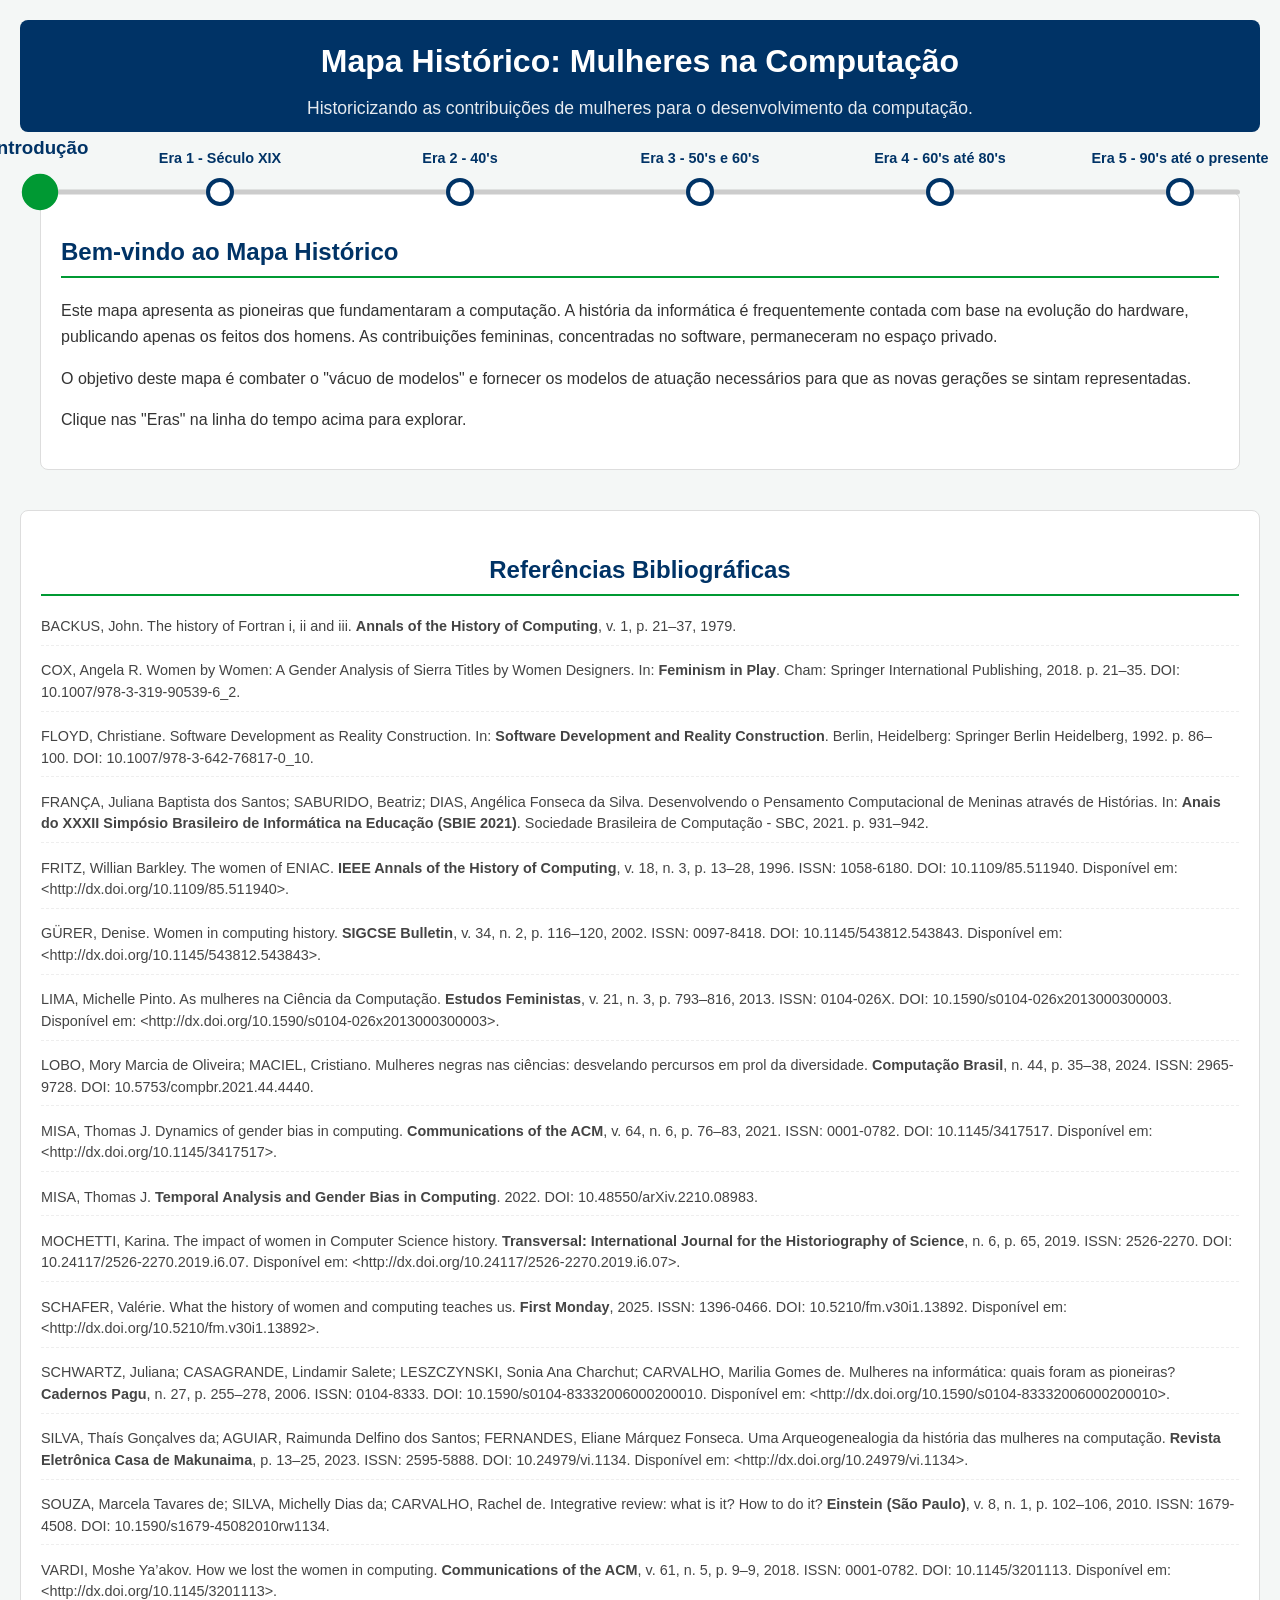
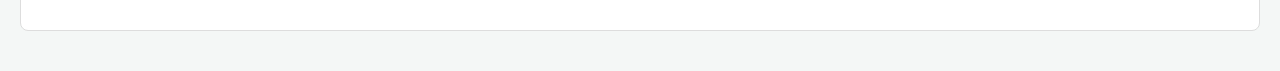
<file: main.html>
<!DOCTYPE html>
<html lang="pt-br">
<!-- MAIN.html-->
<head>
    <meta charset="UTF-8">
    <meta name="viewport" content="width=device-width, initial-scale=1.0">
    <title>Mulheres na Computação - Mapa Histórico</title>
    <link rel="stylesheet" href="style.css">
</head>

<body>

    <header>
        <h1>Mapa Histórico: Mulheres na Computação</h1>
        <p>Historicizando as contribuições de mulheres para o desenvolvimento da computação.</p>
    </header>

    <main class="timeline-wrapper">

        <input type="radio" name="timeline-era" id="era-0" class="timeline-radio" checked>
        <input type="radio" name="timeline-era" id="era-1" class="timeline-radio">
        <input type="radio" name="timeline-era" id="era-2" class="timeline-radio">
        <input type="radio" name="timeline-era" id="era-3" class="timeline-radio">
        <input type="radio" name="timeline-era" id="era-4" class="timeline-radio">
        <input type="radio" name="timeline-era" id="era-5" class="timeline-radio">

        <div class="timeline-container">
            <div class="timeline-bar"></div>

            <label class="timeline-marker" style="left: 0%;" for="era-0" title="Introdução">
                <span>Introdução</span>
            </label>
            <label class="timeline-marker" style="left: 15%;" for="era-1" title="Era 1: Fundações (Séc. XIX)">
                <span>Era 1 - Século XIX</span>
            </label>
            <label class="timeline-marker" style="left: 35%;" for="era-2" title="Era 2: 2ª Guerra (Anos 1940)">
                <span>Era 2 - 40's</span>
            </label>
            <label class="timeline-marker" style="left: 55%;" for="era-3" title="Era 3: Software (Anos 1950-60)">
                <span>Era 3 - 50's e 60's</span>
            </label>
            <label class="timeline-marker" style="left: 75%;" for="era-4"
                title="Era 4: Corrida Espacial & PC (Anos 1960-80)">
                <span>Era 4 - 60's até 80's</span>
            </label>
            <label class="timeline-marker" style="left: 95%;" for="era-5" title="Era 5: Internet (Anos 1990-Hoje)">
                <span>Era 5 - 90's até o presente</span>
            </label>
        </div>

        <div class="content-wrapper">

            <!-- INTRODUÇÃO -->
            <div class="era-content" id="content-era-0">
                <h2>Bem-vindo ao Mapa Histórico</h2>
                <p>Este mapa apresenta as pioneiras que fundamentaram a computação. A história da informática é
                    frequentemente contada com base na evolução do hardware, publicando apenas os feitos dos homens. As
                    contribuições femininas, concentradas no software, permaneceram no espaço privado.</p>
                <p>O objetivo deste mapa é combater o "vácuo de modelos" e fornecer os modelos de atuação necessários
                    para que as novas gerações se sintam representadas.</p>
                <p>Clique nas "Eras" na linha do tempo acima para explorar.</p>
            </div>

            <!-- ERA 1 -->
            <div class="era-content" id="content-era-1">
                <h2>Era 1: As Fundações do Pensamento Computacional (Séc. XIX)</h2>
                <p class="era-narrative">
                    A génese teórica da computação integra formulações matemáticas desenvolvidas por mulheres. Augusta
                    Ada Lovelace (1815) elaborou algoritmos destinados à máquina analítica de Charles Babbage, prevendo
                    a aplicação do sistema lógico para além do cálculo numérico puro, além de estruturar conceitos
                    analógicos a ciclos e sub-rotinas (Gürer, 2002). </br>
                    O registo histórico destas contribuições foi analisado de forma sistemática na literatura a partir
                    do final do século XX (Lima, 2013). No mesmo período, registou-se a atuação de equipas de
                    computadoras humanas em instituições científicas; Henrietta Swan Leavitt (1868) integrou o grupo do
                    Observatório de Harvard, realizando o processamento e a catalogação de dados astronómicos
                    necessários para a medição do brilho estelar (Mochetti, 2019).

                </p>

                <input type="radio" name="era-1-woman" id="era-1-default" class="woman-radio" checked>
                <input type="radio" name="era-1-woman" id="w-lovelace" class="woman-radio">
                <input type="radio" name="era-1-woman" id="w-leavitt" class="woman-radio">
                <input type="radio" name="era-1-woman" id="w-cave" class="woman-radio">
                <input type="radio" name="era-1-woman" id="w-noether" class="woman-radio">
                <input type="radio" name="era-1-woman" id="w-clarke" class="woman-radio">
                <input type="radio" name="era-1-woman" id="w-wilson" class="woman-radio">
                <input type="radio" name="era-1-woman" id="w-piesch" class="woman-radio">
                <input type="radio" name="era-1-woman" id="w-hermann" class="woman-radio">

                <nav class="woman-menu">
                    <label class="woman-card" for="w-lovelace"><strong>Augusta Ada Lovelace</strong>
                        <span>(1815)</span></label>
                    <label class="woman-card" for="w-leavitt"><strong>Henrietta Swan Leavitt</strong>
                        <span>(1868)</span></label>
                    <label class="woman-card" for="w-cave"><strong>Beatrice Cave-Browne-Cave</strong>
                        <span>(1874)</span></label>
                    <label class="woman-card" for="w-noether"><strong>Emmy Noether</strong> <span>(1882)</span></label>
                    <label class="woman-card" for="w-clarke"><strong>Edith Clarke</strong> <span>(1883)</span></label>
                    <label class="woman-card" for="w-wilson"><strong>Elizabeth Webb Wilson</strong>
                        <span>(1896)</span></label>
                    <label class="woman-card" for="w-piesch"><strong>Johanna Piesch</strong> <span>(1898)</span></label>
                    <label class="woman-card" for="w-hermann"><strong>Grete Hermann</strong> <span>(1901)</span></label>
                </nav>

                <div class="summaries-container">
                    <div class="woman-summary" id="summary-era-1-default">
                        <p>Clique em um cartão acima para ver a contribuição da pioneira.</p>
                    </div>
                    <div class="woman-summary" id="summary-lovelace">
                        <div class="summary-content-wrapper">
                            <div class="photo-container"><img src="images/lovelace.jpg" class="pioneer-photo"></div>
                            <div class="summary-text">
                                <h3>Augusta Ada Byron, Lady Lovelace (1815)</h3>
                                <p>Augusta Ada Byron, Lady Lovelace (1815) obteve educação nas áreas de matemática e
                                    lógica (Mochetti, 2019). Em 1842, ao realizar a tradução de um artigo do engenheiro
                                    L. F. Menabrea sobre a máquina analítica de Charles Babbage, elaborou e anexou uma
                                    série de anotações próprias que expandiram o texto original (Gürer, 2002; Schwartz
                                    et al., 2006). Nestas notas, desenvolveu o primeiro algoritmo elaborado para ser
                                    processado por uma máquina, concebendo métodos para o armazenamento de sequências de
                                    operações e de valores informacionais, o que criou a distinção entre os números e as
                                    operações matemáticas executadas sobre eles (França; Saburido; Dias, 2021; Gürer,
                                    2002; Mochetti, 2019; Schwartz et al., 2006). O trabalho descreveu o uso de índices
                                    superiores para o rastreamento das operações (semelhante ao conceito de matrizes),
                                    grupos recorrentes (ciclos ou loops), comandos condicionais (IF-THEN) e o emprego do
                                    sistema binário (Gürer, 2002; Schwartz et al., 2006). Lovelace previu a capacidade
                                    do equipamento para executar tarefas diversificadas além do cálculo matemático puro,
                                    como a produção de música (Schwartz et al., 2006; Vardi, 2018). Ela também realizou
                                    aportes financeiros próprios para a construção do invento (Schwartz et al., 2006).
                                </p>
                            </div>
                        </div>
                    </div>
                    <div class="woman-summary" id="summary-leavitt">
                        <div class="summary-content-wrapper">
                            <div class="photo-container"><img src="images/leavitt.jpg" class="pioneer-photo"></div>
                            <div class="summary-text">
                                <h3>Henrietta Swan Leavitt (1868)</h3>
                                <p>Henrietta Swan Leavitt (1868) integrou um dos primeiros grupos de computadores na
                                    Universidade de Harvard, atuando como parte de equipes de calculadoras humanas
                                    compostas, em sua maioria, por mulheres (Mochetti, 2019) O seu trabalho profissional
                                    e acadêmico consistiu na realização de cálculos destinados à medição e à catalogação
                                    do brilho das estrelas (Mochetti, 2019). Por meio desses cálculos e da catalogação
                                    estelar, Leavitt descobriu as variáveis Cefeidas, que consistem em um tipo
                                    específico de estrela (Mochetti, 2019). Essa descoberta astronômica tornou-se a base
                                    que forneceu as evidências científicas diretas para a posterior constatação da
                                    expansão do universo (Mochetti, 2019). </p>
                            </div>
                        </div>
                    </div>
                    <div class="woman-summary" id="summary-cave">
                        <div class="summary-content-wrapper">
                            <div class="photo-container"><img src="images/cave.jpg" class="pioneer-photo"></div>
                            <div class="summary-text">
                                <h3>Beatrice Cave-Browne-Cave (1874)</h3>
                                <p>Beatrice Cave-Browne-Cave (1874) desenvolveu seu trabalho no Reino Unido durante o
                                    período da Primeira Guerra Mundial. Ela exerceu a função de computadora humana no
                                    Ministério de Munições do governo britânico (Mochetti, 2019). Em sua atuação
                                    profissional, conduziu pesquisas governamentais focadas especificamente na
                                    matemática da aeronáutica (Mochetti, 2019).</p>
                            </div>
                        </div>
                    </div>
                    <div class="woman-summary" id="summary-noether">
                        <div class="summary-content-wrapper">
                            <div class="photo-container"><img src="images/noether.jpg" class="pioneer-photo"></div>
                            <div class="summary-text">
                                <h3>Emmy Noether (1882)</h3>
                                <p>Emmy Noether (1882) atuou na área da matemática (Schwartz et al., 2006). Durante a
                                    sua carreira, ela desenvolveu pesquisas focadas no campo da álgebra abstrata
                                    (Schwartz et al., 2006). Os resultados dos seus estudos forneceram os fundamentos
                                    teóricos para a posterior criação da linguagem de programação PROLOG (Schwartz et
                                    al., 2006). No âmbito acadêmico, Noether também exerceu a função de orientadora de
                                    doutorado da matemática Grete Hermann (Mochetti, 2019).</p>
                            </div>
                        </div>
                    </div>
                    <div class="woman-summary" id="summary-clarke">
                        <div class="summary-content-wrapper">
                            <div class="photo-container"><img src="images/clarke.jpg" class="pioneer-photo"></div>
                            <div class="summary-text">
                                <h3>Edith Clarke (1883)</h3>
                                <p>Edith Clarke (1883) foi uma engenheira elétrica estadunidense (Mochetti, 2019).
                                    Durante a sua atuação profissional, ela registrou patentes para a criação de uma
                                    calculadora gráfica (Mochetti, 2019). No âmbito acadêmico, no ano de 1947, tornou-se
                                    a primeira mulher a exercer a função de professora de Engenharia Elétrica nos
                                    Estados Unidos (Mochetti, 2019).</p>
                            </div>
                        </div>
                    </div>
                    <div class="woman-summary" id="summary-wilson">
                        <div class="summary-content-wrapper">
                            <div class="photo-container"><img src="images/wilson_e.jpg" class="pioneer-photo"></div>
                            <div class="summary-text">
                                <h3>Elizabeth Webb Wilson (1896)</h3>
                                <p>Elizabeth Webb Wilson (1896) atuou durante a Primeira Guerra Mundial, período em que
                                    mulheres foram convocadas para realizar cálculos balísticos na função de
                                    computadoras humanas (Mochetti, 2019). Com aptidão para a matemática, ela recusou
                                    nove ofertas de emprego em Washington até que lhe fosse oferecida a posição de
                                    computadora chefe (chief computer) (Mochetti, 2019). Embora não tenha participado do
                                    movimento sufragista, suas ações profissionais serviram para reafirmar as pautas
                                    desse movimento (Mochetti, 2019).</p>
                            </div>
                        </div>
                    </div>
                    <div class="woman-summary" id="summary-piesch">
                        <div class="summary-content-wrapper">
                            <div class="photo-container"><img src="images/piesch.jpg" class="pioneer-photo"></div>
                            <div class="summary-text">
                                <h3>Johanna Piesch (1898)</h3>
                                <p>Johanna Piesch (1898) foi uma matemática austríaca (Mochetti, 2019). Em seu trabalho,
                                    ela publicou dois artigos com foco no estudo da álgebra booleana (Mochetti, 2019).
                                    As suas pesquisas nessa área forneceram os fundamentos para o desenvolvimento da
                                    computação digital (Mochetti, 2019).</p>
                            </div>
                        </div>
                    </div>
                    <div class="woman-summary" id="summary-hermann">
                        <div class="summary-content-wrapper">
                            <div class="photo-container"><img src="images/hermann.jpg" class="pioneer-photo"></div>
                            <div class="summary-text">
                                <h3>Grete Hermann (1901)</h3>
                                <p>• Grete Hermann (1901) foi uma matemática alemã que obteve o seu doutorado sob a
                                    orientação de Noether (Mochetti, 2019). Em 1926, ela publicou um artigo que
                                    estabeleceu fundamentos para a álgebra computacional (Mochetti, 2019).
                                    Posteriormente, no ano de 1935, elaborou uma crítica à prova de John von Neumann
                                    relacionada ao teorema de variáveis ocultas (Mochetti, 2019). O seu trabalho obteve
                                    reconhecimento por parte da comunidade da física apenas 30 anos após a sua
                                    publicação, sendo esse fato apontado como responsável por reter o desenvolvimento da
                                    mecânica quântica (Mochetti, 2019).</p>
                            </div>
                        </div>
                    </div>
                </div>
            </div>

            <!-- ERA 2 -->
            <div class="era-content" id="content-era-2">
                <h2>Era 2: A Segunda Guerra Mundial e a Origem do Computador Eletrônico (Anos 1940)</h2>
                <p class="era-narrative">
                    Durante a Segunda Guerra Mundial, as necessidades de cálculo balístico e criptoanálise motivaram a
                    integração de computadoras humanas na administração governamental e militar (Fritz, 1996; Mochetti,
                    2019). Com o desenvolvimento do ENIAC, a configuração e o roteamento lógico dos circuitos foram
                    executadas por um grupo de seis matemáticas (Fritz, 1996; Gürer, 2002). A literatura indica que a
                    historiografia inicial priorizou a documentação relativa ao desenvolvimento físico do hardware
                    (Lima, 2013), enquanto a atividade de programação foi descrita inicialmente como um trabalho de
                    natureza operacional ou associada a tarefas de secretariado (Schwartz et al., 2006). As
                    programadoras desenvolveram as rotinas lógicas diretamente através da análise de diagramas de blocos
                    da máquina, sem o auxílio de manuais de instrução (Fritz, 1996). Registos históricos indicam que as
                    programadoras não integraram o evento oficial de celebração do ENIAC (Fritz, 1996). Adicionalmente,
                    o período compreende a atuação de Dorothy Vaughan na liderança de equipas de computação na NACA
                    (Lobo; Maciel, 2024).
                </p>

                <input type="radio" name="era-2-woman" id="era-2-default" class="woman-radio" checked>
                <input type="radio" name="era-2-woman" id="w-comp" class="woman-radio">
                <input type="radio" name="era-2-woman" id="w-eniac" class="woman-radio">
                <input type="radio" name="era-2-woman" id="w-bartik" class="woman-radio">
                <input type="radio" name="era-2-woman" id="w-mcnulty" class="woman-radio">
                <input type="radio" name="era-2-woman" id="w-meltzer" class="woman-radio">
                <input type="radio" name="era-2-woman" id="w-spence" class="woman-radio">
                <input type="radio" name="era-2-woman" id="w-teitelbaum" class="woman-radio">
                <input type="radio" name="era-2-woman" id="w-goldstine" class="woman-radio">
                <input type="radio" name="era-2-woman" id="w-butler" class="woman-radio">
                <input type="radio" name="era-2-woman" id="w-sigmund" class="woman-radio">
                <input type="radio" name="era-2-woman" id="w-mb-malone" class="woman-radio">
                <input type="radio" name="era-2-woman" id="w-bolotsky" class="woman-radio">
                <input type="radio" name="era-2-woman" id="w-gersten" class="woman-radio">
                <input type="radio" name="era-2-woman" id="w-jonas" class="woman-radio">
                <input type="radio" name="era-2-woman" id="w-hg-malone" class="woman-radio">
                <input type="radio" name="era-2-woman" id="w-reitwiesner" class="woman-radio">
                <input type="radio" name="era-2-woman" id="w-batey" class="woman-radio">
                <input type="radio" name="era-2-woman" id="w-jclarke" class="woman-radio">
                <input type="radio" name="era-2-woman" id="w-friedman" class="woman-radio">
                <input type="radio" name="era-2-woman" id="w-lamarr" class="woman-radio">
                <input type="radio" name="era-2-woman" id="w-vaughan" class="woman-radio">
                <input type="radio" name="era-2-woman" id="w-jackson" class="woman-radio">
                <input type="radio" name="era-2-woman" id="w-johnson" class="woman-radio">
                <input type="radio" name="era-2-woman" id="w-west" class="woman-radio">
                <input type="radio" name="era-2-woman" id="w-blanch" class="woman-radio">
                <input type="radio" name="era-2-woman" id="w-rhodes" class="woman-radio">
                <input type="radio" name="era-2-woman" id="w-rees" class="woman-radio">

                <nav class="woman-menu">
                    <label class="woman-card" for="w-comp"><strong>Computadoras Humanas</strong></label>
                    <label class="woman-card" for="w-eniac"><strong>ENIAC Six</strong></label>
                    <label class="woman-card" for="w-bartik"><strong>Jean J. Bartik</strong></label>
                    <label class="woman-card" for="w-mcnulty"><strong>Kathleen McNulty</strong></label>
                    <label class="woman-card" for="w-meltzer"><strong>Marlyn Meltzer</strong></label>
                    <label class="woman-card" for="w-spence"><strong>Frances Spence</strong></label>
                    <label class="woman-card" for="w-teitelbaum"><strong>Ruth Teitelbaum</strong></label>
                    <label class="woman-card" for="w-goldstine"><strong>Adele Goldstine</strong></label>
                    <label class="woman-card" for="w-butler"><strong>Lila Todd Butler</strong></label>
                    <label class="woman-card" for="w-sigmund"><strong>Willa Sigmund</strong></label>
                    <label class="woman-card" for="w-mb-malone"><strong>Marie B. Malone</strong></label>
                    <label class="woman-card" for="w-bolotsky"><strong>Gloria Bolotsky</strong></label>
                    <label class="woman-card" for="w-gersten"><strong>Ester Gersten</strong></label>
                    <label class="woman-card" for="w-jonas"><strong>Winifred Jonas</strong></label>
                    <label class="woman-card" for="w-hg-malone"><strong>Helen G. Malone</strong></label>
                    <label class="woman-card" for="w-reitwiesner"><strong>Homé Reitwiesner</strong></label>
                    <label class="woman-card" for="w-batey"><strong>Mavis Batey</strong></label>
                    <label class="woman-card" for="w-jclarke"><strong>Joan Clarke</strong></label>
                    <label class="woman-card" for="w-friedman"><strong>Elizabeth Friedman</strong></label>
                    <label class="woman-card" for="w-lamarr"><strong>Hedy Lamarr</strong></label>
                    <label class="woman-card" for="w-vaughan"><strong>Dorothy Vaughan</strong></label>
                    <label class="woman-card" for="w-jackson"><strong>Mary Jackson</strong></label>
                    <label class="woman-card" for="w-johnson"><strong>Katherine Johnson</strong></label>
                    <label class="woman-card" for="w-west"><strong>Gladys West</strong></label>
                    <label class="woman-card" for="w-blanch"><strong>Gertrude Blanch</strong></label>
                    <label class="woman-card" for="w-rhodes"><strong>Ida Rhodes</strong></label>
                    <label class="woman-card" for="w-rees"><strong>Mina Rees</strong></label>
                </nav>

                <div class="summaries-container">
                    <div class="woman-summary" id="summary-era-2-default">
                        <p>Clique em um cartão acima para ver a contribuição.</p>
                    </div>
                    <div class="woman-summary" id="summary-comp">
                        <div class="summary-content-wrapper">
                            <div class="photo-container"><img src="images/computadoras.jpg" class="pioneer-photo"></div>
                            <div class="summary-text">
                                <h3>Computadoras Humanas da Segunda Guerra Mundial</h3>
                                <p>Durante o período da Segunda Guerra Mundial, o cálculo computacional era uma
                                    atividade executada primariamente de forma humana, e a maior parte das pessoas que
                                    exerciam a função de computadoras antes da invenção dos computadores eletrônicos era
                                    do sexo feminino, visto que o trabalho exigia paciência e precisão (Vardi, 2018). As
                                    mulheres foram empregadas na área de criptoanálise, chegando a somar mais de 11.000
                                    profissionais e compondo mais de 70% da força de quebra de códigos dos Estados
                                    Unidos durante o conflito (Vardi, 2018). Elas também atuaram no desenvolvimento de
                                    tabelas de tiro e bombardeio, utilizando calculadoras elétricas, réguas de cálculo e
                                    analisadores diferenciais para a geração de trajetórias balísticas (Fritz, 1996). Na
                                    execução dessas tarefas, avaliava-se que as mulheres realizavam o trabalho de
                                    maneira mais rápida e exata do que os homens e, em 1943, praticamente todas as
                                    computadoras e as suas supervisoras diretas eram mulheres (Fritz, 1996). Mulheres
                                    afro-americanas também integraram os grupos de computadoras humanas (Mochetti,
                                    2019), assim como membros do Corpo do Exército de Mulheres dos Estados Unidos
                                    (Women's Army Corps - WACs), que receberam treinamento específico para a realização
                                    dos cálculos de balística (Fritz, 1996). Com o desenvolvimento das primeiras
                                    máquinas de computação, mulheres foram recrutadas para operar equipamentos como o
                                    WREN Colossus, o MANIAC I e o ENIAC (Mochetti, 2019). A partir do grupo de
                                    computadoras humanas que calculava tabelas de trajetórias, foram selecionadas as
                                    profissionais que se tornaram as primeiras programadoras do ENIAC (Fritz, 1996;
                                    Gürer, 2002). Para realizar a programação no hardware, essas mulheres roteavam
                                    fisicamente os dados e os sinais dos programas manipulando aproximadamente 3.000
                                    interruptores e dezenas de cabos (Gürer, 2002). </p>
                            </div>
                        </div>
                    </div>
                    <div class="woman-summary" id="summary-eniac">
                        <div class="summary-content-wrapper">
                            <div class="photo-container"><img src="images/eniac.jpg" class="pioneer-photo"></div>
                            <div class="summary-text">
                                <h3>As Programadoras do ENIAC (ENIAC Six)</h3>
                                <p>O grupo original de programadoras do computador ENIAC (Electronic Numerical
                                    Integrator and Computer) foi composto por seis mulheres: Kathleen McNulty, Frances
                                    Bilas, Betty Jean Jennings, Frances (Betty) Snyder Holberton, Ruth Lichterman e
                                    Marlyn Wescoff (Fritz, 1996; Gürer, 2002; Schwartz et al., 2006). Selecionadas no
                                    ano de 1945, essas profissionais foram contratadas pelo Exército dos Estados Unidos
                                    para operar o primeiro computador eletrônico de propósito geral, instalado na
                                    Universidade da Pensilvânia, com o objetivo inicial de executar cálculos de
                                    trajetórias balísticas durante o período da Segunda Guerra Mundial (Fritz, 1996;
                                    Gürer, 2002). Como a prática de programação de computadores era inédita, não
                                    existiam referências formais, manuais detalhados ou linguagens de programação
                                    prévias para instruí-las na tarefa (Fritz, 1996; Gürer, 2002). O aprendizado sobre o
                                    sistema ocorreu por meio do estudo de diagramas lógicos de blocos, plantas de fiação
                                    e consultas técnicas aos engenheiros que projetaram as diferentes seções da máquina
                                    (Fritz, 1996; Gürer, 2002). Em um primeiro momento, enquanto aguardavam a liberação
                                    de credenciais de segurança exigidas para o acesso físico ao equipamento, as
                                    programadoras estruturaram as sequências dos programas no papel (Gürer, 2002). A
                                    operação exigia um método de programação direta, que se baseava no roteamento físico
                                    dos dados e dos pulsos (Gürer, 2002). Na execução prática, as mulheres manipulavam
                                    aproximadamente 3.000 interruptores e diversas dezenas de cabos e bandejas de
                                    dígitos para codificar as instruções diretamente no hardware (Gürer, 2002). Pelo
                                    fato de o ENIAC ser uma máquina de processamento paralelo, as programadoras
                                    precisavam mapear e gerenciar com precisão o tempo dos pulsos e todas as operações
                                    digitais do sistema, monitorando ações independentes e interdependentes (Fritz,
                                    1996). O trabalho no computador foi estruturado com a divisão do grupo em pares, que
                                    atuavam na criação de trajetórias de teste calculadas manualmente, reproduzindo os
                                    passos exatos do ENIAC com o intuito de verificar e validar as etapas processadas
                                    (Fritz, 1996). O desenvolvimento da lógica e o entendimento abrangente tanto da
                                    aplicação matemática quanto do design de hardware permitiram que as profissionais
                                    adquirissem uma alta capacidade de diagnóstico, conseguindo identificar falhas
                                    operacionais na máquina com precisão até o nível de tubos de vácuo individuais que
                                    necessitavam de substituição técnica (Fritz, 1996; Gürer, 2002). Destacam-se por
                                    suas trajetórias individuais:</p>
                            </div>
                        </div>
                    </div>
                    <div class="woman-summary" id="summary-bartik">
                        <div class="summary-content-wrapper">
                            <div class="photo-container"><img src="images/bartik.jpg" class="pioneer-photo"></div>
                            <div class="summary-text">
                                <h3>Jean Jennings Bartik (1924)</h3>
                                <p>Nasceu em 27 de dezembro de 1924, em uma fazenda próxima a Stanbury, Missouri. Em
                                    junho de 1945, graduou-se no Northwest Missouri State Teachers College com
                                    especialização principal em matemática e ênfase secundária em inglês (Fritz, 1996).
                                    Após a graduação, aceitou uma oportunidade para atuar como matemática na
                                    Universidade da Pensilvânia e foi posteriormente selecionada como integrante da
                                    equipe inicial de programação do computador ENIAC (Fritz, 1996; Schwartz et al.,
                                    2006). Sua atuação teve início com um treinamento no Aberdeen Proving Ground (APG),
                                    focado na operação de máquinas de cartões perfurados da IBM e na fiação de painéis
                                    de controle (Fritz, 1996). No processo de programação do ENIAC, formou uma dupla de
                                    trabalho com Frances Elizabeth Snyder (Holberton), sendo as duas encarregadas de
                                    desenvolver e concluir o programa de cálculo de trajetórias utilizado na primeira
                                    demonstração pública da máquina, realizada em fevereiro de 1946 (Fritz, 1996; Gürer,
                                    2002). Durante as atividades, criaram notações de programação específicas para o
                                    controle de tempo dos pulsos de programa e das operações digitais na estrutura
                                    paralela da máquina (Fritz, 1996). Posteriormente, atuou como líder de um grupo de
                                    cinco profissionais na Moore School of Electrical Engineering, em um projeto
                                    dirigido por Richard Clippinger. A responsabilidade da equipe era o desenvolvimento
                                    de um sistema lógico de codificação destinado a converter o ENIAC em um computador
                                    de programa armazenado. Na condução da tarefa, ela participou de reuniões de
                                    consultoria técnica com John von Neumann a fim de delinear e implementar um conjunto
                                    otimizado de instruções para a máquina (Fritz, 1996). No início de 1948, ingressou
                                    na Electronic Control Company, fundada por Eckert e Mauchly, com a atribuição de
                                    programar o sistema de orientação do computador BINAC (Fritz, 1996). Em 1950,
                                    mudou-se para Washington, D.C. e aceitou um cargo na Remington Rand. Afastou-se do
                                    trabalho em 1951, período no qual obteve o título de mestre com foco em inglês e
                                    educação. O seu retorno ao emprego em tempo integral no setor ocorreu em 1967,
                                    quando passou a exercer a função de editora na Auerbach Publishers (Fritz, 1996).
                                </p>
                            </div>
                        </div>
                    </div>
                    <div class="woman-summary" id="summary-mcnulty">
                        <div class="summary-content-wrapper">
                            <div class="photo-container"><img src="images/mcnulty.jpg" class="pioneer-photo"></div>
                            <div class="summary-text">
                                <h3>Kathleen McNulty Mauchly Antonelli (1921)</h3>
                                <p>Nasceu em Donegal, na Irlanda, em 12 de fevereiro de 1921, imigrou para os Estados
                                    Unidos com sua família em outubro de 1924 (Fritz, 1996). Durante o ensino médio e
                                    universitário, obteve extensa formação na área de exatas, graduando-se no Chestnut
                                    Hill College for Women em junho de 1942 (Fritz, 1996). Ela foi uma das três alunas a
                                    se formar com especialização em matemática em uma turma de 92 estudantes (Fritz,
                                    1996). Ao procurar trabalho, encontrou exigências de mestrado para atuar em posições
                                    atuariais de companhias de seguros, limitando a contratação de mulheres, e, para
                                    ampliar suas opções, realizou cursos adicionais em negócios e economia (Fritz,
                                    1996). Após a formatura, respondeu a um anúncio em jornal e foi contratada pelo
                                    exército estadunidense como computadora na Escola Moore para atuar no cálculo de
                                    trajetórias balísticas de artilharia (Fritz, 1996). Em sua atuação na instituição,
                                    foi rapidamente transferida para trabalhar com o analisador diferencial, assumindo
                                    posteriormente a coordenação de um dos turnos da máquina (Fritz, 1996). Com o
                                    desenvolvimento de novas tecnologias, foi selecionada como uma das seis mulheres a
                                    atuar como programadoras do computador ENIAC (Fritz, 1996; Gürer, 2002; Schwartz et
                                    al., 2006). O trabalho envolvia a utilização primária de diagramas de blocos lógicos
                                    para o roteamento físico de dados e pulsos na máquina, o que exigia a manipulação
                                    rigorosa de aproximadamente 3.000 chaves e dezenas de cabos para estabelecer os
                                    comandos de execução (Gürer, 2002). No desenvolvimento dos programas, relatos
                                    documentam que ela demonstrava capacidade criativa, sugerindo frequentemente
                                    maneiras de reutilizar blocos de instrução e de reduzir o tamanho total do código
                                    inserido na máquina (Fritz, 1996). Ela executou tarefas específicas de alta
                                    complexidade, como a programação dos cálculos sobre o problema de fluxo da camada
                                    limite laminar em fluidos compressíveis para o Dr. Douglas Hartree (Fritz, 1996). A
                                    resolução e publicação desses dados na revista Nature conferiram destaque científico
                                    internacional à capacidade de processamento do computador (Fritz, 1996). No contexto
                                    histórico do período, a atividade de programação de software era considerada trivial
                                    e mecânica, com maior valorização atribuída ao desenvolvimento e à construção das
                                    peças físicas (hardware) (Schafer, 2025). O trabalho intelectual de elaboração do
                                    código permanecia subestimado. A própria Kathleen McNulty documentou essa percepção
                                    posteriormente, registrando que a construção do equipamento era considerada um feito
                                    de engenharia tão impressionante que a capacidade de efetivamente operá-lo para
                                    resolver problemas foi tratada sem grande importância na época (Gürer, 2002).
                                    Conforme suas próprias palavras sobre a atuação do grupo, elas consideravam apenas
                                    que estavam realizando a tarefa para a qual haviam sido contratadas (Gürer, 2002).
                                </p>
                            </div>
                        </div>
                    </div>
                    <div class="woman-summary" id="summary-meltzer">
                        <div class="summary-content-wrapper">
                            <div class="photo-container"><img src="images/meltzer.jpg" class="pioneer-photo"></div>
                            <div class="summary-text">
                                <h3>Marlyn Wescoff Meltzer (1922)</h3>
                                <p>Formou-se no Departamento de Educação Secundária da Temple University em junho de
                                    1942, com especialização em estudos sociais e inglês, e formação secundária em
                                    negócios (Fritz, 1996). Diante da escassez de empregos na área do ensino, buscou
                                    outras ocupações e foi contratada pela Escola Moore, da Universidade da Pensilvânia,
                                    após informar que possuía habilidade para operar uma máquina de somar (Fritz, 1996).
                                    Inicialmente, trabalhou como funcionária da universidade operando uma calculadora
                                    Marchant, executando cálculos cujos propósitos exatos não eram explicados à equipe
                                    em razão do contexto de guerra (Fritz, 1996). Na primavera de 1943, obteve o status
                                    de serviço civil federal para continuar realizando o cálculo de tabelas balísticas,
                                    passando a atuar para o Departamento de Artilharia do Exército (Fritz, 1996). Com o
                                    desenvolvimento de novas tecnologias, foi selecionada como uma das seis
                                    programadoras originais do computador eletrônico ENIAC (Fritz, 1996; Gürer, 2002;
                                    Schwartz et al., 2006). Nos registros institucionais daquele período, as mulheres
                                    responsáveis por esses processamentos balísticos não recebiam a classificação formal
                                    de profissionais (Mochetti, 2019). No projeto do ENIAC, Marlyn trabalhou em dupla
                                    com a programadora Ruth Lichterman (Fritz, 1996). As duas foram encarregadas de
                                    gerar uma trajetória de teste, realizando o cálculo de forma exata à que seria
                                    executada pelo ENIAC, com o objetivo de permitir a verificação das etapas detalhadas
                                    do processamento após a inserção na máquina (Fritz, 1996). No exercício de sua
                                    função, ela dedicou tempo ao desenvolvimento de notações de programação que
                                    permitissem rastrear o tempo dos pulsos de programa e das operações digitais (Fritz,
                                    1996). Esse trabalho de notação era uma exigência estrutural para que os
                                    programadores pudessem manter o controle das execuções, visto que o ENIAC funcionava
                                    como uma máquina paralela (Fritz, 1996).
                                </p>
                            </div>
                        </div>
                    </div>
                    <div class="woman-summary" id="summary-spence">
                        <div class="summary-content-wrapper">
                            <div class="photo-container"><img src="images/spence.jpg" class="pioneer-photo"></div>
                            <div class="summary-text">
                                <h3>Frances Bilas Spence (1922)</h3>
                                <p>Nascida na Filadélfia, Frances Bilas (conhecida como Fran Spence) formou-se em 1942
                                    após ser contemplada com uma bolsa integral para estudar Matemática no Chestnut Hill
                                    College (Fritz, 1996). A sua inserção na área de exatas evidencia a desvalorização
                                    governamental e institucional do trabalho intelectual feminino na época (Fritz,
                                    1996). Apesar de sua formação acadêmica de nível superior, ao ser recrutada pela
                                    Escola de Engenharia Moore para calcular trajetórias balísticas essenciais para a
                                    guerra, Spence foi contratada sob uma classificação de serviço civil
                                    subprofissional, não sendo reconhecida formalmente como uma profissional de
                                    engenharia ou matemática pelas instituições de Estado (Fritz, 1996; Mochetti, 2019).
                                    Destacando-se por sua capacidade analítica, foi selecionada como uma das seis
                                    programadoras originais responsáveis por operar o ENIAC (Fritz, 1996; Gürer, 2002).
                                    Sem manuais de instrução ou linguagens prévias, a tarefa de Spence exigia o
                                    desenvolvimento de uma lógica complexa a partir da interpretação de diagramas de
                                    blocos da máquina, o que envolvia o extenuante trabalho físico de manipular mais de
                                    três mil interruptores e rotear dezenas de cabos para que o computador pudesse
                                    executar as equações (Gürer, 2002; Schwartz et al., 2006). Essa inferiorização fez
                                    com que mulheres geniais como Spence atuassem em um ambiente predatório onde não
                                    recebiam o mesmo respeito profissional garantido aos homens da equipe (Schwartz et
                                    al., 2006). A sua trajetória também ilustra os fortes obstáculos socioculturais que
                                    interrompiam a ascensão de mulheres na tecnologia na época: Spence renunciou ao seu
                                    cargo pioneiro logo em 1948, um ano após se casar, para dedicar-se exclusivamente à
                                    maternidade, abandonando sua carreira promissora no campo computacional (Fritz,
                                    1996).</p>
                            </div>
                        </div>
                    </div>
                    <div class="woman-summary" id="summary-teitelbaum">
                        <div class="summary-content-wrapper">
                            <div class="photo-container"><img src="images/teitelbaum.jpg" class="pioneer-photo"></div>
                            <div class="summary-text">
                                <h3>Ruth Lichterman (Teitelbaum)</h3>
                                <p>Nascida e criada em Far Rockaway Beach, Nova York, era filha de um estudioso do
                                    idioma hebraico (Fritz, 1996). Após obter o título de bacharel em matemática pelo
                                    Hunter College, ela foi recrutada por Adele Goldstine para atuar na Escola Moore da
                                    Universidade da Pensilvânia (Fritz, 1996). No ambiente de trabalho do projeto
                                    balístico militar, Ruth e sua colega Marlyn Wescoff integravam as mulheres judias da
                                    equipe (Fritz, 1996). Ela foi selecionada como uma das seis programadoras originais
                                    responsáveis por operar o computador eletrônico ENIAC (Fritz, 1996; Gürer, 2002;
                                    Schwartz et al., 2006). Como a atividade de programação de computadores era uma
                                    prática inédita na época, o trabalho de execução baseava-se na interpretação de
                                    diagramas de blocos lógicos (Gürer, 2002). A tarefa demandava o roteamento físico de
                                    dados e pulsos através da manipulação mecânica de aproximadamente 3.000 chaves e
                                    dezenas de cabos para estabelecer os comandos na máquina (Gürer, 2002). No processo
                                    de programação, Ruth atuou em dupla com Marlyn Wescoff para a criação de uma
                                    trajetória de teste (Fritz, 1996). Elas executaram e calcularam os dados da mesma
                                    forma exata que o ENIAC operaria, com a finalidade de checar e verificar os passos
                                    detalhados dos códigos após a inserção no computador (Fritz, 1996). No início de
                                    1947, o ENIAC foi transferido para as instalações do Ballistics Research Laboratory
                                    (BRL) no Aberdeen Proving Ground, e Ruth mudou-se para o novo local acompanhando o
                                    equipamento e outras colegas da equipe original (Fritz, 1996). Ela permaneceu
                                    trabalhando na instituição por cerca de dois anos, período em que auxiliou na
                                    adaptação do ENIAC ao novo ambiente militar e atuou junto a um novo grupo de
                                    programadores, o qual continuava sendo composto por uma grande proporção de mulheres
                                    (Fritz, 1996). Ruth Lichterman foi a última mulher do grupo original das seis
                                    programadoras a deixar o projeto do ENIAC, renunciando ao seu cargo para se casar
                                    (Fritz, 1996).
                                </p>
                            </div>
                        </div>
                    </div>
                    <div class="woman-summary" id="summary-goldstine">
                        <div class="summary-content-wrapper">
                            <div class="photo-container"><img src="images/placeholder.jpg" class="pioneer-photo"></div>
                            <div class="summary-text">
                                <h3>Adele Katz Goldstine (1920)</h3>
                                <p>Formou-se em matemática pelo Hunter College (Fritz, 1996). Inicialmente, foi
                                    contratada pela Moore School com o propósito de recrutar estudantes com formação em
                                    matemática na região, incluindo egressas de sua própria instituição de ensino
                                    (Fritz, 1996). Com a diminuição das qualificações das candidatas disponíveis para
                                    contratação, ela passou a atuar na instrução das novas recrutas (Fritz, 1996). A
                                    partir do outono de 1942, começou a ministrar aulas intensivas de matemática,
                                    cobrindo desde os fundamentos do uso de calculadoras de mesa até conceitos de
                                    interpolação inversa, cálculo e trigonometria (Fritz, 1996). Ela possuía amplo
                                    conhecimento técnico sobre os diagramas lógicos da máquina e foi a responsável por
                                    escrever os dois volumes do Technical Report on ENIAC, documentação impressa em
                                    meados de 1946 (Fritz, 1996). A elaboração desse manual completo foi uma exigência
                                    do Exército dos Estados Unidos para a aceitação oficial do computador e para a
                                    liberação do pagamento final à Moore School (Fritz, 1996). Como programadora,
                                    trabalhou na resolução de problemas matemáticos aplicados, como a reflexão de ondas
                                    de choque planas, além de ter auxiliado na configuração de programas para testes
                                    nucleares (Fritz, 1996). Posteriormente, Goldstine trabalhou no desenvolvimento da
                                    versão original do código necessário para converter o ENIAC em um computador de
                                    programa armazenado (Fritz, 1996). Atuando a partir de Princeton nesse projeto, ela
                                    interagiu de forma direta com John von Neumann para a delineação e validação das
                                    instruções lógicas que deveriam ser implementadas na máquina (Fritz, 1996). A
                                    literatura técnica da época a cita formalmente como uma das principais responsáveis,
                                    ao lado de outras programadoras, pela implementação do sistema de codificação lógica
                                    aplicado ao ENIAC (Fritz, 1996).
                                </p>
                            </div>
                        </div>
                    </div>
                    <div class="woman-summary" id="summary-butler">
                        <div class="summary-content-wrapper">
                            <div class="photo-container"><img src="images/placeholder.jpg" class="pioneer-photo"></div>
                            <div class="summary-text">
                                <h3>Lila Todd Butler (1920)</h3>
                                <p>Graduou-se em matemática pela Faculdade de Artes e Ciências da Temple University em
                                    junho de 1941, sendo a única mulher de sua turma de aproximadamente 1.600 alunos a
                                    obter essa especialização (Fritz, 1996). Trabalhou no Departamento de Engenharia da
                                    Dupont até março de 1942, quando assumiu um cargo subprofissional no Ballistics
                                    Research Laboratory (BRL) (Fritz, 1996). Ainda em 1942, foi transferida para a Moore
                                    School, na Filadélfia, com a função de formar uma seção e utilizar o analisador
                                    diferencial para computar trajetórias de tabelas de tiro (Fritz, 1996). Atuou como
                                    supervisora das seções de computadores, cobrindo turnos de oito horas diárias, e
                                    participou da seleção de novas supervisoras durante a expansão da unidade (Fritz,
                                    1996). Em sua função de liderança, instruiu sua equipe sobre a importância da
                                    precisão em cálculos com até dez casas decimais (Fritz, 1996). Em novembro de 1945,
                                    retornou ao BRL para supervisionar uma seção com 15 matemáticos (Fritz, 1996).
                                    Afastou-se em licença-maternidade no ano de 1947 e retornou ao BRL em 1951, momento
                                    em que foi designada para trabalhar como programadora do computador ENIAC (Fritz,
                                    1996). Butler conseguiu conciliar o casamento e a maternidade com a sua carreira
                                    profissional de forma contínua na área de computação (Fritz, 1996). Butler
                                    permaneceu no BRL até a sua aposentadoria, em julho de 1979 (Fritz, 1996). Nesse
                                    período, trabalhou como programadora para os sistemas EDVAC, ORDVAC e BRLESC I
                                    (Fritz, 1996). Destacou-se também por ter desempenhado um papel significativo no
                                    desenvolvimento e na utilização do software FORAST para o computador BRLESC I
                                    (Fritz, 1996).</p>
                            </div>
                        </div>
                    </div>
                    <div class="woman-summary" id="summary-sigmund">
                        <div class="summary-content-wrapper">
                            <div class="photo-container"><img src="images/placeholder.jpg" class="pioneer-photo"></div>
                            <div class="summary-text">
                                <h3>Willa Wyatt Sigmund (1917)</h3>
                                <p>Graduou-se pela University of New Hampshire (UNH) no ano de 1939, obtendo o seu
                                    diploma em matemática com uma especialização secundária em negócios (Fritz, 1996).
                                    Após a conclusão do curso, trabalhou como estatística na própria universidade pelo
                                    período de três anos (Fritz, 1996). A sua contratação pelo Ballistics Research
                                    Laboratory (BRL) ocorreu em 1942, resultado de uma solicitação do Major Paul Gillon
                                    ao departamento de matemática da UNH, que buscava recrutar estudantes formadas na
                                    área (Fritz, 1996). Após quatro meses de atuação no BRL, ela foi transferida para a
                                    Moore School of Electrical Engineering, localizada na Universidade da Pensilvânia
                                    (Fritz, 1996). Na instituição, assumiu o cargo de supervisora do grupo responsável
                                    pela realização dos cálculos de trajetórias balísticas (Fritz, 1996). Em sua rotina
                                    de supervisão, ela era responsável pelas seções do analisador diferencial e de
                                    computadores, cobrindo turnos de oito horas diárias que, somados aos de sua colega
                                    de trabalho, abrangiam 16 horas de operação por dia, seis dias por semana (Fritz,
                                    1996). Em suas atividades, ela optou por atuar na etapa final da produção das
                                    tabelas de tiro (Fritz, 1996). Ao lado de Lila Todd Butler, Willa Wyatt Sigmund foi
                                    uma das duas únicas mulheres originárias do grupo do BRL que foram transferidas para
                                    a Universidade da Pensilvânia e permaneceram no local durante todo o período de
                                    desenvolvimento do computador ENIAC (Fritz, 1996).</p>
                            </div>
                        </div>
                    </div>
                    <div class="woman-summary" id="summary-mb-malone">
                        <div class="summary-content-wrapper">
                            <div class="photo-container"><img src="images/placeholder.jpg" class="pioneer-photo"></div>
                            <div class="summary-text">
                                <h3>Marie Bierstein Malone (s.d.)</h3>
                                <p> Obtevea sua graduação pela Duke University no ano de 1938, com especialização
                                    principal em francês e espanhol, tendo cursado um ano de matemática em nível
                                    superior (Fritz, 1996). Ingressou no Ballistics Research Laboratory (BRL) após a
                                    instituição anunciar vagas para graduadas que possuíssem alguma formação matemática,
                                    sendo encaminhada para receber treinamento na seção de computadores da Moore School
                                    (Fritz, 1996). Na instituição, concluiu um curso intensivo ministrado por Adele
                                    Goldstine, que abrangia matemática superior, fundamentos da ciência da balística e a
                                    operação da calculadora Monroe (Fritz, 1996). Após essa formação, integrou o grupo
                                    responsável pelos cálculos de trajetórias, sob a supervisão de Willa Wyatt (Fritz,
                                    1996). Em novembro de 1945, foi transferida com o grupo para o BRL, em Aberdeen,
                                    onde operou inicialmente o analisador diferencial (Fritz, 1996). Posteriormente, com
                                    a instalação do computador ENIAC no BRL, foi designada para o grupo de programação
                                    da máquina (Fritz, 1996). A sua atuação no turno da noite permitiu o desenvolvimento
                                    de habilidades específicas na resolução de problemas e testes lógicos do computador
                                    (Fritz, 1996). Para atender aos requisitos de qualificação do seu cargo, cursou
                                    disciplinas de pós-graduação oferecidas pela Universidade de Maryland nas
                                    instalações de Aberdeen, com aulas ministradas por membros da própria equipe do BRL
                                    (Fritz, 1996). Casou-se em 1948 e iniciou uma licença-maternidade no ano de 1951
                                    (Fritz, 1996). Retornou ao BRL no início de 1953, período em que desenvolveu
                                    programas para o computador EDVAC e para o Bell Relay Computer (Fritz, 1996).
                                    Encerrou o seu vínculo com o laboratório militar em 1954, quando se mudou para Porto
                                    Rico acompanhando o seu marido (Fritz, 1996). Em meados da década de 1960, Malone
                                    retomou a sua carreira profissional na área de computação, aplicando a sua
                                    experiência prévia em programação para trabalhar com os novos computadores
                                    comerciais na resolução de problemas de negócios da época (Fritz, 1996). Manteve-se
                                    na profissão de forma ativa até a sua aposentadoria, ocorrida no ano de 1980, quando
                                    atuava na Divisão de Processamento de Dados de um hospital local (Fritz, 1996).</p>
                            </div>
                        </div>
                    </div>
                    <div class="woman-summary" id="summary-bolotsky">
                        <div class="summary-content-wrapper">
                            <div class="photo-container"><img src="images/placeholder.jpg" class="pioneer-photo"></div>
                            <div class="summary-text">
                                <h3>Gloria Gordon Bolotsky (s.d.)</h3>
                                <p>Atuou como programadora do computador ENIAC após a transferência da máquina para as
                                    instalações do Ballistics Research Laboratory (BRL), em Aberdeen. Durante esse
                                    período, o ENIAC passava por ajustes para se adequar ao seu novo ambiente militar e
                                    um novo grupo de programadores foi formado para operá-lo. Ela integrou essa nova
                                    equipe de programação do BRL, que continuou sendo composta por uma grande
                                    porcentagem de mulheres (Fritz, 1996). Em seu trabalho, Gordon Bolotsky atuou
                                    juntamente com profissionais do projeto original, como Ruth Lichterman, e com outras
                                    novas programadoras, incluindo Lila Todd, Ester Gersten, Winifred Smith, Marie
                                    Bierstein, Helen Greenman e Homé McAllister (Fritz, 1996). A sua contribuição direta
                                    consistiu em integrar a equipe responsável por programar e auxiliar nos ajustes do
                                    computador em suas novas funções operacionais dentro do laboratório de balística
                                    (Fritz, 1996).
                                </p>
                            </div>
                        </div>
                    </div>
                    <div class="woman-summary" id="summary-gersten">
                        <div class="summary-content-wrapper">
                            <div class="photo-container"><img src="images/placeholder.jpg" class="pioneer-photo"></div>
                            <div class="summary-text">
                                <h3>Ester Gersten (s.d.)</h3>
                                <p>Integrou a equipe de programadoras do computador Electronic Numerical Integrator and
                                    Computer (ENIAC) (Fritz, 1996). Sua atuação profissional ocorreu durante o período
                                    em que a máquina foi transferida para o ambiente militar do Ballistics Research
                                    Laboratory (BRL) (Fritz, 1996). Nesse contexto, formou-se um novo grupo de
                                    programadores para auxiliar no ajuste do ENIAC ao seu novo ambiente, sendo essa nova
                                    equipe constituída por uma grande porcentagem de mulheres (Fritz, 1996). Ester
                                    Gersten fez parte desse grupo de programadoras e desenvolveu seu trabalho no BRL ao
                                    lado de Ruth Lichterman, que havia sido uma das seis programadoras originais do
                                    projeto, e de outras profissionais, como Gloria Gordon Bolotsky, Lila Todd Butler,
                                    Winifred Smith Jonas, Marie Bierstein Malone, Helen Greenman Malone e Homé
                                    McAllister Reitwiesner (Fritz, 1996).</p>
                            </div>
                        </div>
                    </div>
                    <div class="woman-summary" id="summary-jonas">
                        <div class="summary-content-wrapper">
                            <div class="photo-container"><img src="images/placeholder.jpg" class="pioneer-photo"></div>
                            <div class="summary-text">
                                <h3>Winifred Smith Jonas (s.d.)</h3>
                                <p>Atuou como funcionária do Ballistics Research Laboratory (BRL) e foi transferida para
                                    a equipe do computador ENIAC no ano de 1947, por indicação de sua supervisora Lila
                                    Todd Butler (Fritz, 1996). Durante sua atuação, ela trabalhou como programadora do
                                    ENIAC nas instalações de Aberdeen Proving Ground, auxiliando nos ajustes da máquina
                                    ao seu novo ambiente militar após a transferência do equipamento da Universidade da
                                    Pensilvânia (Fritz, 1996). Ela fez parte de um novo grupo de programadores do BRL
                                    que manteve uma alta porcentagem de mulheres em sua composição, trabalhando de forma
                                    conjunta com profissionais como Ruth Lichterman, Gloria Gordon Bolotsky, Ester
                                    Gersten, Marie Bierstein Malone, Helen Greenman Malone e Homé McAllister Reitwiesner
                                    (Fritz, 1996). Em registros históricos do período, ela é documentada operando o
                                    ENIAC nas instalações do laboratório de balística, desempenhando a função de
                                    configuração de cabos e programação ao lado de outros membros de sua equipe (Fritz,
                                    1996).</p>
                            </div>
                        </div>
                    </div>
                    <div class="woman-summary" id="summary-hg-malone">
                        <div class="summary-content-wrapper">
                            <div class="photo-container"><img src="images/placeholder.jpg" class="pioneer-photo"></div>
                            <div class="summary-text">
                                <h3>Helen Greenman Malone (s.d.)</h3>
                                <p>Atuou como matemática e programadora no Ballistics Research Laboratory (BRL),
                                    localizado no Aberdeen Proving Ground (APG) (Fritz, 1996). Inicialmente, ela
                                    trabalhou como supervisora na cidade da Filadélfia (Fritz, 1996). Quando selecionada
                                    para fazer parte do grupo de programadoras do ENIAC e receber treinamento em
                                    equipamentos de cartões perfurados da IBM no APG, ela recusou a oferta inicial por
                                    não querer abrir mão de seu apartamento no oeste da Filadélfia (Fritz, 1996).
                                    Posteriormente, ela se transferiu para o APG e passou a trabalhar com o ENIAC, sendo
                                    designada para a seção da IBM antes de atuar no computador (Fritz, 1996). Helen
                                    também foi transferida para White Sands e, ao retornar, assumiu a chefia da Bell
                                    Machine, atuando mais tarde como programadora (Fritz, 1996). Durante sua trajetória,
                                    ela manteve uma longa carreira profissional no BRL, sendo descrita pela colega Lila
                                    Butler como uma matemática de destaque na instituição (Fritz, 1996). Helen chegou a
                                    interromper o seu trabalho por um período para se dedicar à criação dos filhos,
                                    retornando em seguida à área de computação (Fritz, 1996). No ambiente do BRL, ela
                                    trabalhava junto de sua concunhada, a também programadora Marie Bierstein Malone,
                                    com quem mantinha laços por terem se casado com irmãos
                                </p>
                            </div>
                        </div>
                    </div>
                    <div class="woman-summary" id="summary-reitwiesner">
                        <div class="summary-content-wrapper">
                            <div class="photo-container"><img src="images/placeholder.jpg" class="pioneer-photo"></div>
                            <div class="summary-text">
                                <h3>Homé McAllister Reitwiesner (1925)</h3>
                                <p>Nasceu em Washington, D.C. (Fritz, 1996). Ela era filha do diretor assistente do
                                    National Bureau of Standards (Fritz, 1996). Ingressou no Randolph Macon Women's
                                    College, no qual cursou matemática e auxiliou no ensino da disciplina para os
                                    colegas (Fritz, 1996). Durante os primeiros anos da faculdade, trabalhou durante os
                                    verões em um laboratório de química do National Bureau of Standards e, mais tarde,
                                    atuou no laboratório de pesquisa da West Virginia Pulp and Paper Company (Fritz,
                                    1996). Em julho de 1946, iniciou seu trabalho no Ballistics Research Laboratory
                                    (BRL) na função de computação manual para tabelas de tiro (Fritz, 1996). Foi
                                    transferida para a seção de máquinas da IBM e depois para o grupo do computador
                                    Electronic Numerical Integrator and Computer (ENIAC) (Fritz, 1996). Ela trabalhou
                                    com a programação direta da máquina e com a análise de fluxogramas, além de atuar no
                                    diagnóstico de problemas do equipamento, identificando tubos de vácuo que precisavam
                                    ser trocados e reconectando cabos nas bandejas abertas que haviam sido
                                    acidentalmente desconectados com esfregões pela equipe de limpeza (Fritz, 1996). No
                                    início da década de 1950, o trabalho de Homé no BRL envolveu a programação de três
                                    máquinas que operavam em bases numéricas diferentes: o ENIAC com a base decimal, o
                                    EDVAC com a base octal e o ORDVAC com a base hexadecimal (base 16) (Fritz, 1996). Em
                                    conjunto com seu marido, George Reitwiesner, ela desenvolveu em menos de uma semana
                                    a primeira aplicação significativa a demonstrar o funcionamento do EDVAC (Fritz,
                                    1996). Em 1952, foi transferida para a equipe do ORDVAC, passando o mês de janeiro
                                    na Universidade de Illinois em Urbana, local de construção da referida máquina
                                    (Fritz, 1996). Ela iniciou uma licença-maternidade de seis meses em fevereiro de
                                    1954 e aposentou-se de suas funções no BRL em fevereiro de 1955 (Fritz, 1996).</p>
                            </div>
                        </div>
                    </div>
                    <div class="woman-summary" id="summary-batey">
                        <div class="summary-content-wrapper">
                            <div class="photo-container"><img src="images/batey.jpg" class="pioneer-photo"></div>
                            <div class="summary-text">
                                <h3>Mavis Batey (1921)</h3>
                                <p>Atuou nas instalações de Bletchley Park durante o período da Segunda Guerra Mundial
                                    (Mochetti, 2019). Aos 19 anos de idade, ela decifrou a máquina Enigma Naval
                                    Italiana, realizando esse trabalho de forma conjunta com Dilly Knox (Mochetti,
                                    2019). Além do trabalho com a máquina naval italiana, ela também operou na quebra
                                    dos códigos da Abwehr Enigma e do sistema GGG, que eram considerados inquebráveis
                                    naquela época (Mochetti, 2019). O resultado do seu trabalho prático na decodificação
                                    de mensagens de origem alemã e italiana é documentado como um dos fatores que
                                    auxiliaram no sucesso das operações do Dia D (Mochetti, 2019).</p>
                            </div>
                        </div>
                    </div>
                    <div class="woman-summary" id="summary-jclarke">
                        <div class="summary-content-wrapper">
                            <div class="photo-container"><img src="images/placeholder.jpg" class="pioneer-photo"></div>
                            <div class="summary-text">
                                <h3>Joan Clarke (s.d.)</h3>
                                <p>Obteve os melhores resultados em um teste voltado para descobrir quem poderia
                                    auxiliar na decifração da Máquina Enigma (Silva; Aguiar; Fernandes, 2023).
                                    Inicialmente, ela recusou a oferta de trabalho porque a sua família considerava
                                    inadequado que atuasse em uma equipe composta por muitos homens (Silva; Aguiar;
                                    Fernandes, 2023). O matemático Alan Turing dirigiu-se à casa de Joan para
                                    tranquilizar os pais dela, explicando que no ofício também havia um grupo de
                                    mulheres atuando como solucionadoras de problemas e que elas moravam juntas (Silva;
                                    Aguiar; Fernandes, 2023). Com a anuência dos pais, ela aceitou a oferta de emprego
                                    (Silva; Aguiar; Fernandes, 2023). Aos 25 anos, os pais de Joan intervieram novamente
                                    para que ela retornasse a morar com eles, com o intuito de evitar que a filha
                                    continuasse morando sozinha (Silva; Aguiar; Fernandes, 2023). Por essa razão, Alan
                                    Turing a pediu em casamento (Silva; Aguiar; Fernandes, 2023). Durante o seu trabalho
                                    na quebra de códigos, ela desempenhou um papel de grande importância na vitória dos
                                    Aliados durante a Grande Guerra (Silva; Aguiar; Fernandes, 2023).</p>
                            </div>
                        </div>
                    </div>
                    <div class="woman-summary" id="summary-friedman">
                        <div class="summary-content-wrapper">
                            <div class="photo-container"><img src="images/placeholder.jpg" class="pioneer-photo"></div>
                            <div class="summary-text">
                                <h3>Elizabeth Smith Friedman (s.d.)</h3>
                                <p>Desempenhou uma função de liderança na área de criptoanálise nos Estados Unidos por
                                    um período de 40 anos (Vardi, 2018). A sua atuação ocorreu em uma época em que a
                                    computação era um trabalho realizado por seres humanos, o que exigia altos níveis de
                                    precisão e paciência para a execução das tarefas (Vardi, 2018). Antes do
                                    desenvolvimento dos computadores eletrônicos, as mulheres constituíam a grande
                                    maioria nesses cargos de computação humana e de decodificação (Vardi, 2018). A
                                    inserção e a liderança de profissionais como Friedman nesse campo de atuação estão
                                    atreladas ao contexto da Segunda Guerra Mundial, período em que as mulheres
                                    desempenharam uma função central na criptologia (Vardi, 2018). Nos Estados Unidos,
                                    as mulheres chegaram a representar mais de 70% de todos os decifradores de códigos
                                    durante o conflito, totalizando um grupo de mais de 11.000 profissionais atuando
                                    diretamente na área (Vardi, 2018).</p>
                            </div>
                        </div>
                    </div>
                    <div class="woman-summary" id="summary-lamarr">
                        <div class="summary-content-wrapper">
                            <div class="photo-container"><img src="images/lamarr.jpg" class="pioneer-photo"></div>
                            <div class="summary-text">
                                <h3>Hedy Lamarr (1914)</h3>
                                <p>Atuava como atriz e não possuía treinamento formal na área científica (Mochetti,
                                    2019). Em seu tempo livre, ela se dedicava ao desenvolvimento de invenções,
                                    diferenciando-se do estilo de vida comumente associado a Hollywood (Mochetti, 2019).
                                    Trabalhando de forma conjunta com George Antheil, ela desenvolveu um sistema de
                                    orientação por rádio para torpedos controlados remotamente (Mochetti, 2019). Essa
                                    invenção utilizava tecnologias de espectro de propagação e salto de frequência
                                    (frequency hopping) com a finalidade de evitar que os sinais fossem bloqueados ou
                                    sofressem interferência (Mochetti, 2019). Apesar de a Marinha dos Estados Unidos não
                                    ter utilizado o equipamento desenvolvido por ela na época, os princípios
                                    tecnológicos desse trabalho foram incorporados, posteriormente, no desenvolvimento
                                    de tecnologias modernas, a exemplo do Bluetooth e do Wi-Fi (Mochetti, 2019). As suas
                                    contribuições inventivas não receberam o devido crédito na época de sua criação, de
                                    modo que ela só foi reconhecida pelo seu trabalho na área tecnológica na década de
                                    1990, quando estava com pouco mais de 80 anos de idade (Mochetti, 2019).</p>
                            </div>
                        </div>
                    </div>
                    <div class="woman-summary" id="summary-vaughan">
                        <div class="summary-content-wrapper">
                            <div class="photo-container"><img src="images/vaughan.jpg" class="pioneer-photo"></div>
                            <div class="summary-text">
                                <h3>Dorothy Vaughan (1910)</h3>
                                <p>Atuou inicialmente como professora e, posteriormente, ingressou no Langley Research
                                    Center operando como computadora humana na agência NACA (Mochetti, 2019). No ano de
                                    1948, assumiu a posição de supervisora na instituição (Mochetti, 2019). Em sua
                                    atuação profissional, especializou-se de maneira autodidata na linguagem de
                                    programação FORTRAN e dedicou-se ao ensino dessa mesma linguagem para outras
                                    profissionais de sua equipe (Mochetti, 2019).</p>
                            </div>
                        </div>
                    </div>
                    <div class="woman-summary" id="summary-jackson">
                        <div class="summary-content-wrapper">
                            <div class="photo-container"><img src="images/placeholder.jpg" class="pioneer-photo"></div>
                            <div class="summary-text">
                                <h3>Mary Jackson (1921)</h3>
                                <p>Buscou estudar engenharia para atuar na National Aeronautics and Space Administration
                                    (NASA), em um período no qual a referida instituição não possuía nenhuma mulher
                                    trabalhando como engenheira. O seu ingresso na universidade foi inicialmente
                                    impedido pelas restrições locais, uma vez que a instituição de ensino aceitava
                                    apenas alunos brancos e não existiam universidades com curso de engenharia para a
                                    população negra. Para conseguir a permissão de frequentar as aulas, ela precisou
                                    recorrer a um juiz, com o qual argumentou sobre a importância de haver uma
                                    engenheira trabalhando em sua equipe na NASA. Em uma audiência, ela argumentou com o
                                    juiz responsável sobre a urgência de aprovar a sua petição para frequentar as aulas,
                                    declarando:
                                <p>“Planejo ser uma engenheira na NASA. Mas não conseguirei sem estudar naquela
                                    faculdade de brancos. E não posso mudar a cor da minha pele. Então, não tenho
                                    escolha, exceto ser a primeira” (Silva; Aguiar; Fernandes, 2023. p.19). </p>
                                </p>
                            </div>
                        </div>
                    </div>
                    <div class="woman-summary" id="summary-johnson">
                        <div class="summary-content-wrapper">
                            <div class="photo-container"><img src="images/placeholder.jpg" class="pioneer-photo"></div>
                            <div class="summary-text">
                                <h3>Katherine G. Johnson (1918)</h3>
                                <p>Atuou na NASA durante o período em que a instituição planejava o envio do primeiro
                                    homem à Lua. Durante o seu período de trabalho, ela precisava caminhar cerca de um
                                    quilômetro para utilizar o banheiro, uma vez que as instalações sanitárias do
                                    pavilhão em que exercia as suas funções eram de uso restrito a pessoas brancas. No
                                    seu ambiente profissional, os seus colegas de trabalho também não consumiam o café
                                    que era preparado na cafeteira utilizada por ela, evidenciando as barreiras raciais
                                    severas em seu campo.</p>
                            </div>
                        </div>
                    </div>
                    <div class="woman-summary" id="summary-west">
                        <div class="summary-content-wrapper">
                            <div class="photo-container"><img src="images/west.jpg" class="pioneer-photo"></div>
                            <div class="summary-text">
                                <h3>Gladys West (1930)</h3>
                                <p>Trabalhou no Naval Surface Warfare Center Dahlgren Division, sendo a segunda mulher
                                    negra empregada na instituição, no ano de 1956 (Mochetti, 2019). Em sua atuação
                                    profissional, ela trabalhou como computadora humana, realizando a coleta de dados
                                    provenientes de satélites (Mochetti, 2019). O seu trabalho com o processamento
                                    dessas informações auxiliou no desenvolvimento da tecnologia do Sistema de
                                    Posicionamento Global (GPS), que é amplamente utilizada na atualidade (Mochetti,
                                    2019). O reconhecimento por suas contribuições ocorreu mais de 30 anos após as suas
                                    descobertas, sendo ela introduzida no Air Force Space and Missile Pioneers Hall of
                                    Fame no ano de 2018 (Mochetti, 2019).</p>
                            </div>
                        </div>
                    </div>
                    <div class="woman-summary" id="summary-blanch">
                        <div class="summary-content-wrapper">
                            <div class="photo-container"><img src="images/blanch.jpg" class="pioneer-photo"></div>
                            <div class="summary-text">
                                <h3>Gertrude Blanch (1897)</h3>
                                <p>Possuía o título de doutorado (Ph.D.) em matemática (Misa, 2021). Entre os anos de
                                    1938 e 1948, ela liderou o grupo do Mathematical Tables Project, uma organização de
                                    computação que fazia parte da agência estadunidense Works Progress Administration
                                    (WPA) (Mochetti, 2019). Durante o período da guerra, ela organizou um grande esforço
                                    focado em computação humana (Misa, 2021). Com o fim da guerra, o projeto foi
                                    encerrado e Blanch não manteve sua posição no governo (Mochetti, 2019). A
                                    interrupção do seu trabalho governamental ocorreu sob a suspeita de que ela fosse
                                    secretamente comunista durante a Guerra Fria, uma suposição embasada no fato de ela
                                    nunca ter se casado ou tido filhos (Mochetti, 2019). Posteriormente, Blanch
                                    transferiu-se para a Universidade da Califórnia em Los Angeles (UCLA), assumindo a
                                    liderança do escritório de computação do Institute for Numerical Analysis (Mochetti,
                                    2019). Em decorrência de seus serviços prestados à Força Aérea dos Estados Unidos,
                                    ela se tornou uma das cientistas da computação mais conhecidas e a mulher mais
                                    visível nesse campo de atuação em sua época (Misa, 2021).</p>
                            </div>
                        </div>
                    </div>
                    <div class="woman-summary" id="summary-rhodes">
                        <div class="summary-content-wrapper">
                            <div class="photo-container"><img src="images/rhodes.jpg" class="pioneer-photo"></div>
                            <div class="summary-text">
                                <h3>Ida Rhodes (1900)</h3>
                                <p>Atuou como matemática e programadora (Misa, 2021). No ano de 1940, ela trabalhou no
                                    Mathematical Tables Project, desenvolvendo suas atividades em conjunto com Gertrude
                                    Blanch (Mochetti, 2019). Em maio de 1948, o seu nome constava nos registros como uma
                                    das membras da Association for Computing Machinery (ACM) (Misa, 2021). No início da
                                    década de 1950, Ida Rhodes projetou uma linguagem de programação trabalhando
                                    juntamente com Betty Holberton (Mochetti, 2019). A referida linguagem, denominada
                                    C-10, foi utilizada na operação do computador UNIVAC I e é documentada como o
                                    protótipo das linguagens de programação modernas (Mochetti, 2019).</p>
                            </div>
                        </div>
                    </div>
                    <div class="woman-summary" id="summary-rees">
                        <div class="summary-content-wrapper">
                            <div class="photo-container"><img src="images/rees.jpg" class="pioneer-photo"></div>
                            <div class="summary-text">
                                <h3>Mina Rees (1902)</h3>
                                <p>Obteve o título de doutorado (Ph.D.) na área de matemática (Misa, 2021). Entre os
                                    anos de 1946 e 1953, ela atuou no Office of Naval Research, instituição por meio da
                                    qual direcionou financiamentos para pesquisas nas áreas de matemática e computação
                                    (Misa, 2021). Em 1949, ela esteve entre as 33 mulheres que participaram de uma
                                    conferência internacional realizada na Universidade de Harvard (Misa, 2021). Nesse
                                    evento acadêmico, ela presidiu uma sessão voltada para os desenvolvimentos recentes
                                    em equipamentos de computação (Misa, 2021). Durante a sua atuação profissional, ela
                                    ocupou cargos de responsabilidade e liderança no campo da ciência (Misa, 2021).
                                    Posteriormente, ela também serviu como a primeira mulher a assumir a presidência da
                                    American Association for the Advancement of Science (Misa, 2021).</p>
                            </div>
                        </div>
                    </div>
                </div>
            </div>

            <!-- ERA 3 -->
            <div class="era-content" id="content-era-3">
                <h2>Era 3: O Nascimento do Software e das Linguagens de Programação (Anos 1950 - 1960)</h2>
                <p class="era-narrative">
                    O período pós-guerra consolidou o desenvolvimento técnico da programação e a transição para sistemas
                    computacionais comerciais. Grace Murray Hopper (1906) desenvolveu o compilador A-0, um sistema
                    concebido para traduzir instruções em código de máquina, e participou ativamente nas especificações
                    técnicas que originaram a linguagem COBOL (Gürer, 2002; Mochetti, 2019). Paralelamente, Frances
                    Snyder Holberton (1917) projetou o Sort-Merge Generator e colaborou na padronização de sistemas de
                    codificação (Gürer, 2002). Jean E. Sammet (1928) desenvolveu a linguagem FORMAC para computação
                    simbólica e integrou comités de normalização de linguagens de programação (Gürer, 2002). Sister Mary
                    Kenneth Keller (1913) realizou investigação científica aplicada, sendo associada ao desenvolvimento
                    da linguagem BASIC e à obtenção de titulação de doutoramento em Ciência da Computação (Gürer, 2002).
                </p>

                <input type="radio" name="era-3-woman" id="era-3-default" class="woman-radio" checked>
                <input type="radio" name="era-3-woman" id="w-hopper" class="woman-radio">
                <input type="radio" name="era-3-woman" id="w-hamilton" class="woman-radio">
                <input type="radio" name="era-3-woman" id="w-worsley" class="woman-radio">
                <input type="radio" name="era-3-woman" id="w-coombs" class="woman-radio">
                <input type="radio" name="era-3-woman" id="w-ulery" class="woman-radio">
                <input type="radio" name="era-3-woman" id="w-wyman" class="woman-radio">
                <input type="radio" name="era-3-woman" id="w-sammet" class="woman-radio">
                <input type="radio" name="era-3-woman" id="w-keller" class="woman-radio">
                <input type="radio" name="era-3-woman" id="w-shirley" class="woman-radio">
                <input type="radio" name="era-3-woman" id="w-johnston" class="woman-radio">
                <input type="radio" name="era-3-woman" id="w-koss" class="woman-radio">
                <input type="radio" name="era-3-woman" id="w-ball" class="woman-radio">
                <input type="radio" name="era-3-woman" id="w-amonette" class="woman-radio">
                <input type="radio" name="era-3-woman" id="w-fox" class="woman-radio">
                <input type="radio" name="era-3-woman" id="w-wilkes" class="woman-radio">
                <input type="radio" name="era-3-woman" id="w-koons" class="woman-radio">

                <nav class="woman-menu">
                    <label class="woman-card" for="w-hopper"><strong>Grace Hopper</strong></label>
                    <label class="woman-card" for="w-hamilton"><strong>Margaret Hamilton</strong></label>
                    <label class="woman-card" for="w-worsley"><strong>Beatrice Worsley</strong></label>
                    <label class="woman-card" for="w-coombs"><strong>Mary Coombs</strong></label>
                    <label class="woman-card" for="w-ulery"><strong>Dana Ulery</strong></label>
                    <label class="woman-card" for="w-wyman"><strong>Irma Wyman</strong></label>
                    <label class="woman-card" for="w-sammet"><strong>Jean E. Sammet</strong></label>
                    <label class="woman-card" for="w-keller"><strong>Mary Kenneth Keller</strong></label>
                    <label class="woman-card" for="w-shirley"><strong>Stephanie Shirley</strong></label>
                    <label class="woman-card" for="w-johnston"><strong>Dina St Johnston</strong></label>
                    <label class="woman-card" for="w-koss"><strong>Adele Mildred Koss</strong></label>
                    <label class="woman-card" for="w-ball"><strong>Joan Ball</strong></label>
                    <label class="woman-card" for="w-amonette"><strong>Ruth L. Amonette</strong></label>
                    <label class="woman-card" for="w-fox"><strong>Margaret R. Fox</strong></label>
                    <label class="woman-card" for="w-wilkes"><strong>Mary Allen Wilkes</strong></label>
                    <label class="woman-card" for="w-koons"><strong>Florence Koons</strong></label>
                </nav>

                <div class="summaries-container">
                    <div class="woman-summary" id="summary-era-3-default">
                        <p>Clique em um cartão acima para ver a contribuição.</p>
                    </div>
                    <div class="woman-summary" id="summary-hopper">
                        <div class="summary-content-wrapper">
                            <div class="photo-container"><img src="images/hopper.jpg" class="pioneer-photo"></div>
                            <div class="summary-text">
                                <h3>Grace Murray Hopper (1906)</h3>
                                <p>Formou-se em Matemática e Física pelo Vassar College em 1928, prosseguindo com
                                    mestrado em 1930 e doutorado em Matemática pela Universidade de Yale em 1934 (Misa,
                                    2021; Schwartz et al., 2006). Em 1943, ingressou na divisão Women Accepted for
                                    Voluntary Emergency Service (WAVES) da Marinha dos Estados Unidos e foi designada
                                    para atuar no Bureau of Ordinance Computation Project na Universidade de Harvard,
                                    operando como programadora nos computadores Mark I, Mark II e Mark III (Mochetti,
                                    2019; Schwartz et al., 2006; Vardi, 2018). Idealizou o conceito de sub-rotinas e
                                    popularizou os termos bug e debugging na área (Mochetti, 2019; Schwartz et al.,
                                    2006). A partir de 1949, trabalhando na Eckert-Mauchly Computer Corporation,
                                    concebeu o compilador, desenvolvendo o A-0 em 1952 e as subsequentes versões A-1,
                                    A-2, A-3 (ARITH-MATIC) e AT-3 (MATH-MATIC) (Gürer, 2002; Mochetti, 2019; Schwartz et
                                    al., 2006). Desenvolveu a linguagem FLOW-MATIC, que serviu de base direta para a
                                    linguagem Common Business Oriented Language (COBOL), integrando posteriormente o
                                    comitê executivo (CODASYL) responsável por suas diretrizes (Gürer, 2002; Lima, 2013;
                                    Mochetti, 2019; Schwartz et al., 2006; Vardi, 2018).
                                </p>
                            </div>
                        </div>
                    </div>
                    <div class="woman-summary" id="summary-hamilton">
                        <div class="summary-content-wrapper">
                            <div class="photo-container"><img src="images/hamilton.jpg" class="pioneer-photo"></div>
                            <div class="summary-text">
                                <h3>Margaret Hamilton (1936)</h3>
                                <p>Trabalhou no programa espacial Apollo no final da década de 1960 (Mochetti, 2019). Em
                                    sua atuação profissional, ela escreveu o código para o software de voo a bordo e
                                    estruturou a sua arquitetura (Mochetti, 2019). Esse software desempenhou uma função
                                    direta durante a missão Apollo 11, sendo acionado no momento do pouso na Lua
                                    (Mochetti, 2019). Posteriormente, ela assumiu o cargo de diretora no MIT
                                    Instrumentation Laboratory (Mochetti, 2019). Durante o seu trabalho na instituição,
                                    ela elaborou o termo "Engenharia de Software" (Software Engineering), que foi criado
                                    para descrever a aplicação de princípios da engenharia no desenvolvimento de
                                    software a partir de um método sistemático (Mochetti, 2019). No ano de 2003, ela
                                    recebeu o prêmio NASA Exceptional Space Act Award como forma de reconhecimento pelas
                                    suas contribuições científicas e técnicas na área de atuação (Mochetti, 2019).</p>
                            </div>
                        </div>
                    </div>
                    <div class="woman-summary" id="summary-worsley">
                        <div class="summary-content-wrapper">
                            <div class="photo-container"><img src="images/worsley.jpg" class="pioneer-photo"></div>
                            <div class="summary-text">
                                <h3>Beatrice Worsley (1921)</h3>
                                <p>como cientista canadense na área da computação (Mochetti, 2019). No ano de 1949, ela
                                    trabalhou com o computador Electronic Delay Storage Automatic Calculator (EDSAC)
                                    (Mochetti, 2019). Durante a sua atuação com essa máquina, Worsley executou o
                                    primeiro programa do equipamento, realizando essa tarefa de forma conjunta com a sua
                                    equipe de programadores (Mochetti, 2019).</p>
                            </div>
                        </div>
                    </div>
                    <div class="woman-summary" id="summary-coombs">
                        <div class="summary-content-wrapper">
                            <div class="photo-container"><img src="images/placeholder.jpg" class="pioneer-photo"></div>
                            <div class="summary-text">
                                <h3>Mary Coombs (s.d.)</h3>
                                <p>Atuou na área da computação escrevendo programas (Mochetti, 2019). No ano de 1952,
                                    ela integrou a equipe do computador LEO, tornando-se a primeira mulher a trabalhar
                                    como programadora nessa máquina (Mochetti, 2019). O equipamento em que ela
                                    desempenhou suas funções é documentado na área da tecnologia como o primeiro
                                    computador de negócios (Mochetti, 2019).</p>
                            </div>
                        </div>
                    </div>
                    <div class="woman-summary" id="summary-ulery">
                        <div class="summary-content-wrapper">
                            <div class="photo-container"><img src="images/ulery.jpg" class="pioneer-photo"></div>
                            <div class="summary-text">
                                <h3>Dana Ulery (1938)</h3>
                                <p>Atuou como a primeira mulher engenheira em seu laboratório na National Aeronautics
                                    and Space Administration (NASA) (Mochetti, 2019). Em sua atuação profissional, ela
                                    desenvolveu sistemas de rastreamento em tempo real utilizando um computador North
                                    American Aviation Recomp II, um equipamento com tamanho de palavra de 40 bits
                                    (Mochetti, 2019). Além desse trabalho, ela também foi a responsável por programar as
                                    capacidades operacionais da Deep Space Network da referida agência espacial
                                    (Mochetti, 2019).</p>
                            </div>
                        </div>
                    </div>
                    <div class="woman-summary" id="summary-wyman">
                        <div class="summary-content-wrapper">
                            <div class="photo-container"><img src="images/placeholder.jpg" class="pioneer-photo"></div>
                            <div class="summary-text">
                                <h3>Irma Wyman (1928)</h3>
                                <p>Trabalhou em um projeto de orientação de mísseis no Willow Run Research Center
                                    (Mochetti, 2019). Durante uma visita ao US Naval Proving Ground, ela conheceu Grace
                                    Hopper, sendo esse encontro documentado como o responsável por despertar o seu
                                    interesse pelas novas tecnologias e por direcionar a sua carreira profissional na
                                    área (Mochetti, 2019). Posteriormente, ela passou a integrar a equipe da Honeywell,
                                    um conglomerado multinacional estadunidense, alcançando a posição de primeira mulher
                                    a ocupar o cargo de Chief Information Officer (CIO) da referida empresa (Mochetti,
                                    2019). Paralelamente à sua atuação corporativa, ela também dedicou-se a repassar os
                                    seus conhecimentos para jovens mulheres na ciência da computação e instituiu o
                                    financiamento de uma bolsa de estudos no Center for the Education of Women da
                                    Universidade de Michigan, instituição na qual havia obtido a sua formação (Mochetti,
                                    2019).</p>
                            </div>
                        </div>
                    </div>
                    <div class="woman-summary" id="summary-sammet">
                        <div class="summary-content-wrapper">
                            <div class="photo-container"><img src="images/sammet.jpg" class="pioneer-photo"></div>
                            <div class="summary-text">
                                <h3>Jean E. Sammet (1928)</h3>
                                <p>Integrou o Short-Range Committee, comitê responsável por desenvolver a linguagem
                                    COBOL (Common Business Oriented Language), atuando de forma conjunta com Betty
                                    Holberton e Mary Hawes (Gürer, 2002). Em seu trabalho com essa linguagem, ela
                                    supervisionou as especificações iniciais e o design do compilador COBOL em MOBIDIC
                                    (Schwartz et al., 2006). No ano de 1962, ela desenvolveu uma nova linguagem de
                                    programação, a linguagem FORMAC (Mochetti, 2019). Além de sua atuação no
                                    desenvolvimento de software, Sammet também dedicou seus estudos a pesquisar a
                                    história das linguagens de programação desenvolvidas até aquele período (Mochetti,
                                    2019). Em sua trajetória institucional, durante a década de 1970, ela alcançou o
                                    posto de presidente da Association for Computing Machinery (ACM), sendo a primeira
                                    mulher a assumir essa posição na referida sociedade (Mochetti, 2019; Schwartz et
                                    al., 2006).</p>
                            </div>
                        </div>
                    </div>
                    <div class="woman-summary" id="summary-keller">
                        <div class="summary-content-wrapper">
                            <div class="photo-container"><img src="images/keller.jpg" class="pioneer-photo"></div>
                            <div class="summary-text">
                                <h3>Sister Mary Kenneth Keller (1913)</h3>
                                <p>Obteve o grau de doutorado em Ciência da Computação, configurando-se como a primeira
                                    mulher nos Estados Unidos a alcançar essa titulação na referida disciplina
                                    (Mochetti, 2019; Schwartz et al., 2006). Em sua atuação no campo tecnológico,
                                    participou diretamente do desenvolvimento da linguagem de programação BASIC
                                    (Schwartz et al., 2006).</p>
                            </div>
                        </div>
                    </div>
                    <div class="woman-summary" id="summary-shirley">
                        <div class="summary-content-wrapper">
                            <div class="photo-container"><img src="images/placeholder.jpg" class="pioneer-photo"></div>
                            <div class="summary-text">
                                <h3>Stephanie Shirley (1933)</h3>
                                <p>Iniciou sua atuação profissional trabalhando no serviço postal em Londres, no ano de
                                    1951 (Schafer, 2025). Paralelamente ao seu trabalho, ela frequentou aulas noturnas e
                                    obteve o seu diploma em matemática no ano de 1956 (Schafer, 2025). Posteriormente,
                                    trabalhou em diversos projetos relacionados à computação no British Post Office e,
                                    mais tarde, ingressou em uma empresa de desenvolvimento de software (Schafer, 2025).
                                    No ano de 1962, ela fundou a sua própria empresa de software, denominada Freelance
                                    Programmers (Schafer, 2025). Na formação de sua equipe, ela priorizou a contratação
                                    de mulheres que desejavam atuar de forma autônoma e em período parcial a partir de
                                    suas residências, permitindo que conciliassem o trabalho com o cuidado dos filhos
                                    (Schafer, 2025). A sua força de trabalho chegou a empregar um número
                                    consideravelmente maior de mulheres do que de homens, operando com uma equipe
                                    composta por apenas 1% de programadores do sexo masculino (Mochetti, 2019). Essa
                                    estrutura de contratação com restrição de gênero tornou-se ilegal no Reino Unido a
                                    partir do ano de 1975 (Mochetti, 2019). Durante a sua atuação no ambiente
                                    corporativo da época, ela adotou o uso do nome "Steve" para se apresentar
                                    profissionalmente (Mochetti, 2019). No campo do desenvolvimento prático de software,
                                    Shirley atuou como a programadora responsável por codificar o gravador de dados de
                                    voo (conhecido como caixa-preta) do avião Concorde (Mochetti, 2019).</p>
                            </div>
                        </div>
                    </div>
                    <div class="woman-summary" id="summary-johnston">
                        <div class="summary-content-wrapper">
                            <div class="photo-container"><img src="images/placeholder.jpg" class="pioneer-photo"></div>
                            <div class="summary-text">
                                <h3>Dina St Johnston (s.d.)</h3>
                                <p>Cursou matemática na Universidade de Londres (Schafer, 2025). Em sua atuação
                                    profissional inicial, ela trabalhou na empresa de computadores Elliott Brothers,
                                    local no qual desenvolveu as suas habilidades na área de programação (Schafer,
                                    2025). No ano de 1959, ela encerrou suas atividades na referida companhia para abrir
                                    o seu próprio negócio, fundando a primeira empresa privada de alta tecnologia
                                    dedicada exclusivamente à programação na Grã-Bretanha (Schafer, 2025). A sua
                                    organização especializou-se na produção de softwares destinados a sistemas
                                    automáticos de navegação aérea e de sinalização ferroviária (Schafer, 2025). Além do
                                    desenvolvimento de programas, a empresa também atuou na criação de computadores, a
                                    exemplo da máquina denominada Vaughan 4M (Schafer, 2025).</p>
                            </div>
                        </div>
                    </div>
                    <div class="woman-summary" id="summary-koss">
                        <div class="summary-content-wrapper">
                            <div class="photo-container"><img src="images/placeholder.jpg" class="pioneer-photo"></div>
                            <div class="summary-text">
                                <h3>Adele Mildred Koss (s.d.)</h3>
                                <p>Atuou como uma das primeiras programadoras do computador UNIVAC I (Gürer, 2002). Em
                                    sua atuação profissional, ela trabalhou no desenvolvimento de algoritmos iniciais de
                                    ordenação (sorting) para as máquinas (Gürer, 2002). Como parte de suas funções, ela
                                    desenvolveu o Editing Generator para o UNIVAC I, o qual lia especificações
                                    descrevendo o arquivo de entrada, os registros e o formato de saída desejado, para
                                    então produzir um programa capaz de transformar um formato no outro (Gürer, 2002).
                                    Ao relatar sua experiência na área, ela descreveu o seu trabalho de computação como
                                    sendo flexível, aberto, maravilhoso, empolgante, criativo e recompensador (Gürer,
                                    2002).</p>
                            </div>
                        </div>
                    </div>
                    <div class="woman-summary" id="summary-ball">
                        <div class="summary-content-wrapper">
                            <div class="photo-container"><img src="images/placeholder.jpg" class="pioneer-photo"></div>
                            <div class="summary-text">
                                <h3>Joan Ball (1934)</h3>
                                <p>Iniciou um serviço de encontros por computador (computer dating service) no ano de
                                    1964. O estabelecimento e o desenvolvimento desse serviço por parte da autora
                                    ocorreram anos antes do surgimento das redes sociais e dos aplicativos de
                                    relacionamento.</p>
                            </div>
                        </div>
                    </div>
                    <div class="woman-summary" id="summary-amonette">
                        <div class="summary-content-wrapper">
                            <div class="photo-container"><img src="images/placeholder.jpg" class="pioneer-photo"></div>
                            <div class="summary-text">
                                <h3>Ruth Leach Amonette (1916)</h3>
                                <p>Atuou no setor corporativo e foi eleita vice-presidente da empresa IBM alguns anos
                                    após 1939 (Mochetti, 2019). Na época de sua eleição para a vice-presidência, a
                                    companhia de tecnologia já possuía mais de 30 anos de existência no mercado
                                    (Mochetti, 2019). Em sua carreira profissional, ela tornou-se a primeira mulher a
                                    ocupar esse cargo na história da instituição (Mochetti, 2019).</p>
                            </div>
                        </div>
                    </div>
                    <div class="woman-summary" id="summary-fox">
                        <div class="summary-content-wrapper">
                            <div class="photo-container"><img src="images/fox.jpg" class="pioneer-photo"></div>
                            <div class="summary-text">
                                <h3>Margaret R. Fox (1916)</h3>
                                <p>Iniciou a sua atuação profissional trabalhando no Naval Research Lab (Mochetti,
                                    2019). Posteriormente, ela transferiu-se para o National Bureau of Standards (NBS)
                                    (Mochetti, 2019). Em sua carreira na referida instituição, ela alcançou posições de
                                    liderança e foi nomeada para o cargo de chefe do Office of Computer Information no
                                    ano de 1966 (Mochetti, 2019).</p>
                            </div>
                        </div>
                    </div>
                    <div class="woman-summary" id="summary-wilkes">
                        <div class="summary-content-wrapper">
                            <div class="photo-container"><img src="images/wilkes.jpg" class="pioneer-photo"></div>
                            <div class="summary-text">
                                <h3>Mary Allen Wilkes (1937)</h3>
                                <p>Projetou, no ano de 1965, o LINC, máquina que é considerada historicamente como o
                                    primeiro computador pessoal (Mochetti, 2019). Em sua atuação com esse equipamento,
                                    ela escreveu o seu sistema operacional, denominado LAP, que é documentado como o
                                    primeiro sistema operacional desenvolvido (Mochetti, 2019).</p>
                            </div>
                        </div>
                    </div>
                    <div class="woman-summary" id="summary-koons">
                        <div class="summary-content-wrapper">
                            <div class="photo-container"><img src="images/placeholder.jpg" class="pioneer-photo"></div>
                            <div class="summary-text">
                                <h3>Florence Koons (s.d.)</h3>
                                <p>Atuou profissionalmente no National Bureau of Standards e no U.S. Census Bureau. Em
                                    maio de 1948, o seu nome constava nos registros oficiais como uma das 27 mulheres
                                    que integravam a Association for Computing Machinery (ACM). Nessa associação da área
                                    da computação, ela participava juntamente com outras profissionais do período, a
                                    exemplo de Jean Bartik, Ruth Lichterman, Frances Snyder, Grace Murray Hopper e Ida
                                    Rhodes.</p>
                            </div>
                        </div>
                    </div>
                </div>
            </div>

            <!-- ERA 4 -->
            <div class="era-content" id="content-era-4">
                <h2>Era 4: A Corrida Espacial e a Era do Computador Pessoal (Fim dos Anos 1960 - 1980)</h2>
                <p class="era-narrative">
                    O avanço dos projetos aeroespaciais e o surgimento dos computadores de uso pessoal alteraram a
                    dinâmica de desenvolvimento de software. Margaret Hamilton (1936) chefiou a equipa responsável pelo
                    software de voo das missões Apollo, introduzindo formalmente o termo "Engenharia de Software" para
                    conferir rigor metodológico à disciplina (Mochetti, 2019). No centro de investigação Xerox PARC,
                    Adele Goldberg (1945) participou no desenvolvimento da linguagem Smalltalk-80 e na conceção de
                    interfaces gráficas utilizadoras (Schwartz et al., 2006). Contudo, a partir de meados da década de
                    1980, a documentação estatística aponta para uma diminuição percentual da presença feminina nos
                    cursos e profissões tecnológicas (França; Saburido; Dias, 2021). A introdução de exames de aptidão e
                    a consolidação de novos perfis profissionais na transição para o mercado comercial coincidiram com a
                    alteração demográfica observada na área (Lima, 2013). Como (Vardi, 2018) afirma, as mulheres não
                    perderam o interesse; elas foram empurradas para fora.
                </p>

                <input type="radio" name="era-4-woman" id="era-4-default" class="woman-radio" checked>
                <input type="radio" name="era-4-woman" id="w-swilson" class="woman-radio">
                <input type="radio" name="era-4-woman" id="w-perlman" class="woman-radio">
                <input type="radio" name="era-4-woman" id="w-shaw" class="woman-radio">
                <input type="radio" name="era-4-woman" id="w-bailey" class="woman-radio">
                <input type="radio" name="era-4-woman" id="w-meninsky" class="woman-radio">
                <input type="radio" name="era-4-woman" id="w-allen" class="woman-radio">
                <input type="radio" name="era-4-woman" id="w-liskov" class="woman-radio">
                <input type="radio" name="era-4-woman" id="w-goldwasser" class="woman-radio">
                <input type="radio" name="era-4-woman" id="w-goldberg" class="woman-radio">
                <input type="radio" name="era-4-woman" id="w-hoover" class="woman-radio">
                <input type="radio" name="era-4-woman" id="w-feinler" class="woman-radio">
                <input type="radio" name="era-4-woman" id="w-kare" class="woman-radio">
                <input type="radio" name="era-4-woman" id="w-cole" class="woman-radio">
                <input type="radio" name="era-4-woman" id="w-jensen" class="woman-radio">
                <input type="radio" name="era-4-woman" id="w-shannon" class="woman-radio">
                <input type="radio" name="era-4-woman" id="w-williams" class="woman-radio">
                <input type="radio" name="era-4-woman" id="w-tardos" class="woman-radio">
                <input type="radio" name="era-4-woman" id="w-mshaw" class="woman-radio">
                <input type="radio" name="era-4-woman" id="w-greif" class="woman-radio">
                <input type="radio" name="era-4-woman" id="w-floyd" class="woman-radio">
                <input type="radio" name="era-4-woman" id="w-cherry" class="woman-radio">
                <input type="radio" name="era-4-woman" id="w-greswold" class="woman-radio">
                <input type="radio" name="era-4-woman" id="w-haibt" class="woman-radio">
                <input type="radio" name="era-4-woman" id="w-owicki" class="woman-radio">

                <nav class="woman-menu">
                    <label class="woman-card" for="w-swilson"><strong>Sophie Wilson</strong></label>
                    <label class="woman-card" for="w-perlman"><strong>Radia Perlman</strong></label>
                    <label class="woman-card" for="w-shaw"><strong>Carol Shaw</strong></label>
                    <label class="woman-card" for="w-bailey"><strong>Dona Bailey</strong></label>
                    <label class="woman-card" for="w-meninsky"><strong>Carla Meninsky</strong></label>
                    <label class="woman-card" for="w-allen"><strong>Frances E. Allen</strong></label>
                    <label class="woman-card" for="w-liskov"><strong>Barbara Liskov</strong></label>
                    <label class="woman-card" for="w-goldwasser"><strong>Shafi Goldwasser</strong></label>
                    <label class="woman-card" for="w-goldberg"><strong>Adele Goldberg</strong></label>
                    <label class="woman-card" for="w-hoover"><strong>Erna S. Hoover</strong></label>
                    <label class="woman-card" for="w-feinler"><strong>Elizabeth Feinler</strong></label>
                    <label class="woman-card" for="w-kare"><strong>Susan Kare</strong></label>
                    <label class="woman-card" for="w-cole"><strong>Lori Cole</strong></label>
                    <label class="woman-card" for="w-jensen"><strong>Jane Jensen</strong></label>
                    <label class="woman-card" for="w-shannon"><strong>Lorelei Shannon</strong></label>
                    <label class="woman-card" for="w-williams"><strong>Roberta Willians</strong></label>
                    <label class="woman-card" for="w-tardos"><strong>Éva Tardos</strong></label>
                    <label class="woman-card" for="w-mshaw"><strong>Mary Shaw</strong></label>
                    <label class="woman-card" for="w-greif"><strong>Irene Greif</strong></label>
                    <label class="woman-card" for="w-floyd"><strong>Christiane Floyd</strong></label>
                    <label class="woman-card" for="w-cherry"><strong>Lorinda Cherry</strong></label>
                    <label class="woman-card" for="w-greswold"><strong>Madge Greswold</strong></label>
                    <label class="woman-card" for="w-haibt"><strong>Lois Haibt</strong></label>
                    <label class="woman-card" for="w-owicki"><strong>Susan Owicki</strong></label>
                </nav>

                <div class="summaries-container">
                    <div class="woman-summary" id="summary-era-4-default">
                        <p>Clique em um cartão acima para ver a contribuição.</p>
                    </div>
                    <div class="woman-summary" id="summary-swilson">
                        <div class="summary-content-wrapper">
                            <div class="photo-container"><img src="images/wilson_s.jpg" class="pioneer-photo"></div>
                            <div class="summary-text">
                                <h3>Sophie Wilson (1957)</h3>
                                <p>Atua como cientista da computação britânica (Mochetti, 2019). Em sua trajetória
                                    profissional, ela projetou o conjunto de instruções do processador ARM, uma
                                    tecnologia que, posteriormente, passou a ser utilizada na maior parte dos
                                    smartphones (Mochetti, 2019). Além de seu trabalho com essa arquitetura de
                                    processamento, ela também foi a responsável por construir a máquina denominada Acorn
                                    Micro-Computer (Mochetti, 2019). A cientista, que é uma mulher transgênero, obteve
                                    reconhecimento formal por seus feitos na área, sendo listada e nomeada como uma das
                                    15 mulheres mais importantes na história da tecnologia (Mochetti, 2019).</p>
                            </div>
                        </div>
                    </div>
                    <div class="woman-summary" id="summary-perlman">
                        <div class="summary-content-wrapper">
                            <div class="photo-container"><img src="images/perlman.jpg" class="pioneer-photo"></div>
                            <div class="summary-text">
                                <h3>Radia Perlman (1951)</h3>
                                <p>Iniciou o seu interesse por computadores durante uma aula de programação no ensino
                                    médio, turma na qual ela era a única aluna do sexo feminino (Mochetti, 2019). Em sua
                                    trajetória acadêmica, obteve o título de doutorado (Ph.D.) em Ciência da Computação
                                    pelo Massachusetts Institute of Technology (MIT) no ano de 1988 (Mochetti, 2019). No
                                    campo do desenvolvimento tecnológico, ela trabalhou com redes e inventou o Spanning
                                    Tree Protocol (STP) em 1985, contribuindo diretamente para o desenvolvimento da
                                    infraestrutura da internet (Mochetti, 2019). Além do seu trabalho técnico com redes,
                                    Perlman atuou no ensino de programação para crianças, sendo responsável por
                                    desenvolver o sistema TORTIS e o robô educacional Turtle, associados à linguagem
                                    LOGO (Mochetti, 2019). O seu envolvimento com o ensino de programação para o público
                                    infantil e jovem, com atenção especial voltada para as meninas, desenvolveu-se como
                                    uma tentativa de reverter a disparidade de gênero na área da computação (Mochetti,
                                    2019).</p>
                            </div>
                        </div>
                    </div>
                    <div class="woman-summary" id="summary-shaw">
                        <div class="summary-content-wrapper">
                            <div class="photo-container"><img src="images/shaw.jpg" class="pioneer-photo"></div>
                            <div class="summary-text">
                                <h3>Carol Shaw (1955)</h3>
                                <p>Trabalhou na empresa Atari Corporation, atuando no desenvolvimento de jogos para o
                                    console Atari 2600 (Mochetti, 2019). Posteriormente, ela ingressou na Activision,
                                    empresa na qual projetou o jogo River Raid (Mochetti, 2019). Em sua área de atuação
                                    profissional, ela é documentada como a primeira mulher designer de jogos, um
                                    reconhecimento que compartilha historicamente com Dona Bailey e Carla Meninsky
                                    (Mochetti, 2019).</p>
                            </div>
                        </div>
                    </div>
                    <div class="woman-summary" id="summary-bailey">
                        <div class="summary-content-wrapper">
                            <div class="photo-container"><img src="images/bailey.jpg" class="pioneer-photo"></div>
                            <div class="summary-text">
                                <h3>Dona Bailey (s.d.)</h3>
                                <p>Atuou como desenvolvedora na empresa Atari, sendo a primeira mulher a trabalhar nessa
                                    função na referida companhia (Mochetti, 2019). No ano de 1981, ela criou o jogo de
                                    fliperama (arcade) denominado Centipede (Mochetti, 2019). Na área de desenvolvimento
                                    de jogos eletrônicos, ela é considerada a primeira mulher designer de videogames,
                                    juntamente com Carol Shaw e Carla Meninsky (Mochetti, 2019).</p>
                            </div>
                        </div>
                    </div>
                    <div class="woman-summary" id="summary-meninsky">
                        <div class="summary-content-wrapper">
                            <div class="photo-container"><img src="images/meninsky.jpg" class="pioneer-photo"></div>
                            <div class="summary-text">
                                <h3>Carla Meninsky (s.d.)</h3>
                                <p>Atuou como programadora e designer de jogos eletrônicos (Mochetti, 2019). Durante a
                                    sua atuação profissional, ela trabalhou no desenvolvimento de diversos jogos para o
                                    console Atari 2600, sendo a responsável por projetar títulos como Dodge Em e Indy
                                    500 (Mochetti, 2019). Na literatura da sua área, ela é documentada como a primeira
                                    mulher designer de jogos, um reconhecimento que compartilha historicamente com as
                                    também desenvolvedoras Dona Bailey e Carol Shaw (Mochetti, 2019).</p>
                            </div>
                        </div>
                    </div>
                    <div class="woman-summary" id="summary-allen">
                        <div class="summary-content-wrapper">
                            <div class="photo-container"><img src="images/allen.jpg" class="pioneer-photo"></div>
                            <div class="summary-text">
                                <h3>Frances E. Allen (1932)</h3>
                                <p>Atuou na empresa IBM, instituição na qual alcançou o posto de primeira mulher a
                                    receber o título de IBM Fellow (Mochetti, 2019). Em seu trabalho na área da ciência
                                    da computação, ela desenvolveu pesquisas focadas na construção de compiladores, na
                                    otimização de programas e na paralelização (Mochetti, 2019). No ano de 2006, ela foi
                                    laureada com o Prêmio Turing, concedido pela Association for Computing Machinery
                                    (ACM), tornando-se a primeira mulher a receber essa premiação como reconhecimento
                                    pelas suas contribuições técnicas (Mochetti, 2019). Nos registros da premiação até o
                                    ano de 2019, ela figurava ao lado de Barbara Liskov e Shafi Goldwasser como as
                                    únicas três mulheres que haviam conquistado o referido prêmio (Mochetti, 2019). Em
                                    sua atuação pública junto à comunidade de tecnologia, a sua presença é documentada
                                    no ano de 1997 durante a Grace Hopper Celebration of Women in Computing, evento no
                                    qual participou da Computer Science Pioneer Celebration (Gürer, 2002).</p>
                            </div>
                        </div>
                    </div>
                    <div class="woman-summary" id="summary-liskov">
                        <div class="summary-content-wrapper">
                            <div class="photo-container"><img src="images/liskov.jpg" class="pioneer-photo"></div>
                            <div class="summary-text">
                                <h3>Barbara Liskov (1939)</h3>
                                <p>Obteve o seu bacharelado na disciplina de matemática (Mochetti, 2019). Em sua atuação
                                    profissional na ciência da computação, ela desenvolveu duas linguagens de
                                    programação, denominadas CLU e Argus (Mochetti, 2019). No ano de 1993, trabalhando
                                    de forma conjunta com a pesquisadora Jeannette Wing, desenvolveu o princípio de
                                    substituibilidade, o qual consiste em um conceito voltado para a programação
                                    orientada a objetos (Mochetti, 2019). Pelos seus trabalhos desenvolvidos, ela
                                    recebeu diversos prêmios em sua carreira, incluindo o Prêmio Turing, entregue pela
                                    Association for Computing Machinery (ACM) no ano de 2008 (Mochetti, 2019). Nos
                                    registros históricos dessa premiação até o ano de 2019, o seu nome consta como uma
                                    das três únicas mulheres a receberem essa honraria na área tecnológica (Mochetti,
                                    2019). </p>
                            </div>
                        </div>
                    </div>
                    <div class="woman-summary" id="summary-goldwasser">
                        <div class="summary-content-wrapper">
                            <div class="photo-container"><img src="images/goldwasser.jpg" class="pioneer-photo"></div>
                            <div class="summary-text">
                                <h3>Shafi Goldwasser (1958)</h3>
                                <p>Graduou-se em matemática e ciências pela Carnegie Mellon University (Mochetti, 2019).
                                    Em sua atuação na área da computação, ela inventou as provas de conhecimento zero
                                    (zero-knowledge proofs), tecnologia que consistiu em um avanço estrutural para a
                                    teoria da complexidade e para a criptografia (Mochetti, 2019). Por seu trabalho com
                                    essa inovação, ela foi laureada com o Prêmio Gödel em duas ocasiões, nos anos de
                                    1993 e 2001 (Mochetti, 2019). Posteriormente, ela recebeu o Prêmio Turing no ano de
                                    2012 (Mochetti, 2019). Nos registros históricos dessa premiação, até o ano de 2019,
                                    ela figurava ao lado de Frances Elizabeth Allen e Barbara Liskov como as únicas três
                                    mulheres que haviam recebido essa honraria (Mochetti, 2019).</p>
                            </div>
                        </div>
                    </div>
                    <div class="woman-summary" id="summary-goldberg">
                        <div class="summary-content-wrapper">
                            <div class="photo-container"><img src="images/goldberg.jpg" class="pioneer-photo"></div>
                            <div class="summary-text">
                                <h3>Adele Goldberg (1945)</h3>
                                <p>Atuou como pesquisadora no Xerox Palo Alto Research Center (PARC) (Mochetti, 2019).
                                    Em seu trabalho na referida instituição, ela desenvolveu a linguagem de programação
                                    Smalltalk-80, juntamente com diversos conceitos relacionados à programação orientada
                                    a objetos (Mochetti, 2019). Na área de interface, ela participou da criação do
                                    primeiro "window" (janela), que consistia em uma interface de usuário baseada no uso
                                    de ícones (Schwartz et al., 2006). Os conceitos criados por ela fundamentaram as
                                    bases lógicas para as interfaces gráficas de usuário, as quais vieram a substituir
                                    os sistemas operacionais baseados em linhas de comando, a exemplo do MS-DOS e do
                                    UNIX (Mochetti, 2019). A literatura documenta que o empresário Steve Jobs demonstrou
                                    interesse no trabalho desenvolvido por Goldberg e solicitou uma demonstração do
                                    sistema Smalltalk (Mochetti, 2019). Após uma recusa inicial por parte da
                                    pesquisadora, os seus superiores no PARC ordenaram que ela realizasse a apresentação
                                    do sistema (Mochetti, 2019). Como desdobramento desse evento, Jobs utilizou alguns
                                    dos conceitos apresentados por Goldberg na estruturação do seu novo sistema da Apple
                                    (Mochetti, 2019). </p>
                            </div>
                        </div>
                    </div>
                    <div class="woman-summary" id="summary-hoover">
                        <div class="summary-content-wrapper">
                            <div class="photo-container"><img src="images/hoover.jpg" class="pioneer-photo"></div>
                            <div class="summary-text">
                                <h3>Erna Schneider Hoover (1926)</h3>
                                <p>Atuou como professora lecionando as disciplinas de filosofia e lógica no ano de 1951,
                                    posição acadêmica na qual não obteve a efetivação em seu cargo (Mochetti, 2019).
                                    Posteriormente, ela ingressou no Bell Laboratories, instituição na qual trabalhou
                                    como desenvolvedora por um período de 32 anos (Mochetti, 2019). Em sua atuação
                                    profissional nessa empresa, ela inventou um método computadorizado de comutação de
                                    chamadas telefônicas, o qual possuía um software para suportar grandes redes de
                                    comunicação (Mochetti, 2019). Como resultado de sua invenção, ela redigiu uma das
                                    primeiras patentes de software emitidas, a qual foi concedida no ano de 1971
                                    (Mochetti, 2019).</p>
                            </div>
                        </div>
                    </div>
                    <div class="woman-summary" id="summary-feinler">
                        <div class="summary-content-wrapper">
                            <div class="photo-container"><img src="images/feinler.jpg" class="pioneer-photo"></div>
                            <div class="summary-text">
                                <h3>Elizabeth Feinler (1931)</h3>
                                <p>Atuou como diretora do Network Information Systems Center no Stanford Research
                                    Institute, instituição na qual, no ano de 1974, criou o Domain Name System (DNS)
                                    (Mochetti, 2019). Essa criação consistiu no estabelecimento de uma lista de nomes de
                                    hosts que continua a ser utilizada em endereços da web, englobando domínios como
                                    .gov, .edu, .org e .com (Mochetti, 2019). Em sua formação, ela abandonou um programa
                                    de doutorado (Ph.D.) na disciplina de bioquímica para assumir a referida posição na
                                    área de redes (Mochetti, 2019). Em sua atuação profissional posterior, Feinler
                                    também trabalhou exercendo a função de gerente da NASA Science Internet (Mochetti,
                                    2019). </p>
                            </div>
                        </div>
                    </div>
                    <div class="woman-summary" id="summary-kare">
                        <div class="summary-content-wrapper">
                            <div class="photo-container"><img src="images/placeholder.jpg" class="pioneer-photo"></div>
                            <div class="summary-text">
                                <h3>Susan Kare (1954)</h3>
                                <p>Criou os elementos originais de interface gráfica de usuário (Mochetti, 2019). Em sua
                                    atuação profissional, ela desenvolveu ícones e tipografias para sistemas
                                    operacionais (Mochetti, 2019). Parte de suas criações visuais continuam sendo
                                    utilizadas atualmente (Mochetti, 2019). O seu trabalho pode ser encontrado integrado
                                    aos softwares de diversas empresas de tecnologia, a exemplo da Microsoft, IBM,
                                    Pinterest e Facebook (Mochetti, 2019).</p>
                            </div>
                        </div>
                    </div>
                    <div class="woman-summary" id="summary-cole">
                        <div class="summary-content-wrapper">
                            <div class="photo-container"><img src="images/placeholder.jpg" class="pioneer-photo"></div>
                            <div class="summary-text">
                                <h3>Lori Cole (s.d.)</h3>
                                <p>Atuou profissionalmente no design de jogos eletrônicos. Em 1989, ela desenvolveu o
                                    jogo "Quest for Glory I: So You Wanna Be a Hero", título que foi originalmente
                                    chamado de "Hero's Quest" (Cox, 2018). O projeto foi projetado utilizando o motor
                                    gráfico Sierra Creative Interpreter (SCI) (Cox, 2018). Durante o processo de
                                    produção deste título, a equipe criativa do jogo contou com a participação de um
                                    número significativo de mulheres (Cox, 2018). Ao longo de sua atividade no
                                    desenvolvimento de software de entretenimento, ela atuou no mesmo ambiente de
                                    estúdio que outras designers da área, recebendo apoio semelhante ao de profissionais
                                    como Roberta Williams e Jane Jensen (Cox, 2018).
                                </p>
                            </div>
                        </div>
                    </div>
                    <div class="woman-summary" id="summary-jensen">
                        <div class="summary-content-wrapper">
                            <div class="photo-container"><img src="images/placeholder.jpg" class="pioneer-photo"></div>
                            <div class="summary-text">
                                <h3>Jane Jensen (s.d.)</h3>
                                <p>Atua profissionalmente no design de jogos eletrônicos. Ela trabalhou na empresa
                                    Sierra On-Line entre os anos de 1991 e 1999, dando continuidade ao desenvolvimento
                                    de jogos posteriormente (Cox, 2018). Em suas atividades na companhia, Jensen
                                    colaborou com projetos de outras desenvolvedoras, auxiliando na criação dos títulos
                                    mais recentes da série "King's Quest", desenvolvida por Roberta Williams (Cox,
                                    2018).</p>
                            </div>
                        </div>
                    </div>
                    <div class="woman-summary" id="summary-shannon">
                        <div class="summary-content-wrapper">
                            <div class="photo-container"><img src="images/placeholder.jpg" class="pioneer-photo"></div>
                            <div class="summary-text">
                                <h3>Lorelei Shannon (s.d.)</h3>
                                <p>Atuou profissionalmente no design de jogos eletrônicos. Ela fez parte da equipe de
                                    desenvolvedoras da empresa Sierra On-Line (Cox, 2018). Em 1988, Shannon trabalhou em
                                    conjunto com a designer Roberta Williams na criação e desenvolvimento do jogo
                                    "King's Quest IV" (Cox, 2018). Durante o seu período de atuação na companhia, ela
                                    dividiu o espaço de trabalho com outras mulheres, configurando uma base de apoio e
                                    troca criativa para as demais designers do estúdio, como Jane Jensen (Cox, 2018).
                                </p>
                            </div>
                        </div>
                    </div>
                    <div class="woman-summary" id="summary-williams">
                        <div class="summary-content-wrapper">
                            <div class="photo-container"><img src="images/placeholder.jpg" class="pioneer-photo"></div>
                            <div class="summary-text">
                                <h3>Roberta Willians (1953)</h3>
                                <p>Atuou profissionalmente na indústria de jogos eletrônicos e foi cofundadora da
                                    empresa Sierra On-Line, estabelecida em conjunto com seu marido, Ken Williams. A
                                    companhia foi inicialmente criada com o objetivo de distribuir os títulos
                                    desenvolvidos por ela, expandindo-se posteriormente até se tornar um amplo estúdio
                                    de desenvolvimento (Cox, 2018; Schafer, 2025). Ela é documentada como uma das
                                    primeiras mulheres a trabalhar no campo dos jogos de computador (Cox, 2018). Em
                                    1980, desenvolveu o título "Hi-Res Adventure #2: The Wizard and the Princess" (Cox,
                                    2018). Posteriormente, ela concebeu a série "King's Quest", sendo responsável pelo
                                    design dos jogos que estabeleceram sua posição profissional na área. A partir de
                                    1989, passou a incorporar protagonistas femininas em seus projetos. A personagem
                                    Princesa Rosella é identificada na literatura como a primeira personagem feminina
                                    jogável na história dos jogos de computador (Cox, 2018).</p>
                            </div>
                        </div>
                    </div>
                    <div class="woman-summary" id="summary-tardos">
                        <div class="summary-content-wrapper">
                            <div class="photo-container"><img src="images/placeholder.jpg" class="pioneer-photo"></div>
                            <div class="summary-text">
                                <h3>Éva Tardos (1957)</h3>
                                <p>É é uma matemática húngara. No ano de 1988, ela recebeu o Prêmio Fulkerson por
                                    encontrar circulações de custo mínimo em tempo fortemente polinomial (Mochetti,
                                    2019). Posteriormente em sua atuação na área da computação e matemática, ela
                                    estabeleceu os fundamentos da teoria dos jogos algorítmica (algorithmic game
                                    theory), trabalho pelo qual foi laureada com o Prêmio Gödel (Mochetti, 2019). </p>
                            </div>
                        </div>
                    </div>
                    <div class="woman-summary" id="summary-mshaw">
                        <div class="summary-content-wrapper">
                            <div class="photo-container"><img src="images/placeholder.jpg" class="pioneer-photo"></div>
                            <div class="summary-text">
                                <h3>Mary Shaw (1943)</h3>
                                <p>Obteve o título de doutorado (Ph.D.) em Ciência da Computação pela Carnegie Mellon
                                    University no ano de 1971 (Mochetti, 2019). Em sua trajetória acadêmica, ela é
                                    documentada como a primeira mulher a alcançar esse grau na referida instituição
                                    (Mochetti, 2019).</p>
                            </div>
                        </div>
                    </div>
                    <div class="woman-summary" id="summary-greif">
                        <div class="summary-content-wrapper">
                            <div class="photo-container"><img src="images/placeholder.jpg" class="pioneer-photo"></div>
                            <div class="summary-text">
                                <h3>Irene Greif (1948)</h3>
                                <p>Obteve o grau de doutorado (Ph.D.) em Ciência da Computação pelo Massachusetts
                                    Institute of Technology (MIT) no ano de 1975 (Mochetti, 2019). Com esse feito, ela
                                    tornou-se a primeira mulher a alcançar essa titulação na referida instituição
                                    (Mochetti, 2019). A sua formação em nível de pós-graduação insere-se em um contexto
                                    de presença feminina nas universidades de elite da área, ocorrendo na mesma década
                                    em que outras pesquisadoras alcançavam marcos acadêmicos semelhantes, a exemplo de
                                    Mary Shaw, que obteve o doutorado em Ciência da Computação pela Carnegie Mellon
                                    University no ano de 1971 (Mochetti, 2019).</p>
                            </div>
                        </div>
                    </div>
                    <div class="woman-summary" id="summary-floyd">
                        <div class="summary-content-wrapper">
                            <div class="photo-container"><img src="images/placeholder.jpg" class="pioneer-photo"></div>
                            <div class="summary-text">
                                <h3>Christiane Floyd (1943)</h3>
                                <p>Atuou profissionalmente no campo acadêmico da tecnologia e da ciência da computação.
                                    Ela obteve seu doutorado em Matemática pela Universidade de Viena e, após um período
                                    trabalhando na indústria, ingressou na Universidade Técnica de Berlim em 1978,
                                    tornando-se a primeira mulher a trabalhar como professora de ciência da computação
                                    na Alemanha (Floyd, 1992; Mochetti, 2019). Durante seu trabalho na universidade,
                                    Floyd colaborou na criação e desenvolvimento da abordagem metodológica STEPS
                                    (Software Technology for Evolutionary Participative System development) (Floyd et
                                    al., 1992). Este projeto teve como objetivo reorientar a prática da engenharia de
                                    software para a concepção de sistemas que levassem em consideração as necessidades
                                    humanas, estruturando a produção tecnológica por meio do desenvolvimento
                                    participativo e evolutivo ao lado dos usuários (Floyd et al., 1992).</p>
                            </div>
                        </div>
                    </div>
                    <div class="woman-summary" id="summary-cherry">
                        <div class="summary-content-wrapper">
                            <div class="photo-container"><img src="images/placeholder.jpg" class="pioneer-photo"></div>
                            <div class="summary-text">
                                <h3>Lorinda Cherry (1944)</h3>
                                <p>Atuou profissionalmente no laboratório de pesquisa Bell Labs (Mochetti, 2019).
                                    Durante o seu trabalho nessa instituição, ela desenvolveu o dicionário utilizado no
                                    corretor ortográfico (spell checker) do sistema Unix (Mochetti, 2019). Além dessa
                                    contribuição para a área, a sua atuação no desenvolvimento de software incluiu
                                    também a elaboração da ferramenta de texto denominada Writer's Workbench (Mochetti,
                                    2019).</p>
                            </div>
                        </div>
                    </div>
                    <div class="woman-summary" id="summary-greswold">
                        <div class="summary-content-wrapper">
                            <div class="photo-container"><img src="images/placeholder.jpg" class="pioneer-photo"></div>
                            <div class="summary-text">
                                <h3>Madge Greswold (s.d.)</h3>
                                <p>Atuou na área da ciência da computação e do desenvolvimento de software. Em sua
                                    atuação técnica, ela auxiliou no desenvolvimento da linguagem de programação
                                    denominada ICON (Schwartz et al., 2006).</p>
                            </div>
                        </div>
                    </div>
                    <div class="woman-summary" id="summary-haibt">
                        <div class="summary-content-wrapper">
                            <div class="photo-container"><img src="images/placeholder.jpg" class="pioneer-photo"></div>
                            <div class="summary-text">
                                <h3>Lois Haibt (1934)</h3>
                                <p>Atuou no desenvolvimento de um analisador de expressão aritmética, tecnologia que
                                    consistiu em um componente essencial para a estruturação do compilador FORTRAN
                                    (Schwartz et al., 2006). No outono de 1955, ela integrou o grupo de pesquisa de
                                    programação com a função de planejar e programar a seção 4 do compilador FORTRAN
                                    (Backus, 1979). O escopo de seu trabalho envolveu analisar o fluxo dos programas,
                                    dividi-los em blocos básicos e realizar uma análise estatística (baseada no método
                                    de Monte Carlo) sobre a frequência esperada de execução de cada bloco (Backus,
                                    1979). O sistema projetado por ela também coletava informações sobre o uso de
                                    registradores de índice, sendo toda essa seção inteiramente planejada e programada
                                    de forma autônoma por Haibt (Backus, 1979).</p>
                            </div>
                        </div>
                    </div>
                    <div class="woman-summary" id="summary-owicki">
                        <div class="summary-content-wrapper">
                            <div class="photo-container"><img src="images/placeholder.jpg" class="pioneer-photo"></div>
                            <div class="summary-text">
                                <h3>Susan Owicki (s.d.)</h3>
                                <p>Atuou como pesquisadora na área da computação. O seu trabalho de investigação
                                    abrangeu o estudo de sistemas distribuídos e a análise de performance (Schwartz et
                                    al., 2006). Além disso, ela pesquisou e desenvolveu sistemas confiáveis voltados
                                    para a área do comércio eletrônico (Schwartz et al., 2006). </p>
                            </div>
                        </div>
                    </div>
                </div>
            </div>

            <!-- ERA 5 -->
            <div class="era-content" id="content-era-5">
                <h2>Era 5: A Era da Internet e da Computação Moderna (Anos 1990 - Presente)</h2>
                <p class="era-narrative">
                    O período contemporâneo caracteriza-se pelo mapeamento académico e pelo reconhecimento das
                    trajetórias técnicas de investigadoras no desenvolvimento científico da computação. A literatura
                    documenta os contributos de cientistas como Frances E. Allen, pelo seu trabalho em otimização de
                    compiladores, e Barbara Liskov (1939), pelo desenvolvimento de conceitos em programação e sistemas
                    distribuídos (Mochetti, 2019).</br>
                    O panorama atual integra também o desenvolvimento de projetos institucionais direcionados para a
                    formação técnica de jovens e a promoção da diversidade no setor tecnológico, como as atividades
                    promovidas pelo Institute for Women and Technology e pela organização Black Girls Code (Mochetti,
                    2019).
                </p>

                <input type="radio" name="era-5-woman" id="era-5-default" class="woman-radio" checked>
                <input type="radio" name="era-5-woman" id="w-mayer" class="woman-radio">
                <input type="radio" name="era-5-woman" id="w-rometty" class="woman-radio">
                <input type="radio" name="era-5-woman" id="w-bryant" class="woman-radio">
                <input type="radio" name="era-5-woman" id="w-simmons" class="woman-radio">
                <input type="radio" name="era-5-woman" id="w-whitman" class="woman-radio">
                <input type="radio" name="era-5-woman" id="w-borg" class="woman-radio">
                <input type="radio" name="era-5-woman" id="w-whitney" class="woman-radio">
                <input type="radio" name="era-5-woman" id="w-sanghvi" class="woman-radio">
                <input type="radio" name="era-5-woman" id="w-bashen" class="woman-radio">
                <input type="radio" name="era-5-woman" id="w-dubinsky" class="woman-radio">
                <input type="radio" name="era-5-woman" id="w-wang" class="woman-radio">
                <input type="radio" name="era-5-woman" id="w-zhang" class="woman-radio">
                <input type="radio" name="era-5-woman" id="w-maarek" class="woman-radio">
                <input type="radio" name="era-5-woman" id="w-bartz" class="woman-radio">
                <input type="radio" name="era-5-woman" id="w-catz" class="woman-radio">
                <input type="radio" name="era-5-woman" id="w-teixeira" class="woman-radio">
                <input type="radio" name="era-5-woman" id="w-garcia" class="woman-radio">
                <input type="radio" name="era-5-woman" id="w-tsao" class="woman-radio">
                <input type="radio" name="era-5-woman" id="w-medeiros" class="woman-radio">
                <input type="radio" name="era-5-woman" id="w-finger" class="woman-radio">
                <input type="radio" name="era-5-woman" id="w-haelsig" class="woman-radio">
                <input type="radio" name="era-5-woman" id="w-saujani" class="woman-radio">
                <input type="radio" name="era-5-woman" id="w-payne" class="woman-radio">
                <input type="radio" name="era-5-woman" id="w-hurst" class="woman-radio">
                <input type="radio" name="era-5-woman" id="w-tuite" class="woman-radio">

                <nav class="woman-menu">
                    <label class="woman-card" for="w-mayer"><strong>Marissa Mayer</strong></label>
                    <label class="woman-card" for="w-rometty"><strong>Ginni Rometty</strong></label>
                    <label class="woman-card" for="w-bryant"><strong>Kimberly Bryant</strong></label>
                    <label class="woman-card" for="w-simmons"><strong>Michelle Simmons</strong></label>
                    <label class="woman-card" for="w-whitman"><strong>Meg Whitman</strong></label>
                    <label class="woman-card" for="w-borg"><strong>Anita Borg</strong></label>
                    <label class="woman-card" for="w-whitney"><strong>Telle Whitney</strong></label>
                    <label class="woman-card" for="w-sanghvi"><strong>Ruchi Sanghvi</strong></label>
                    <label class="woman-card" for="w-bashen"><strong>Janet E. Bashen</strong></label>
                    <label class="woman-card" for="w-dubinsky"><strong>Donna Dubinsky</strong></label>
                    <label class="woman-card" for="w-wang"><strong>Xiaoyun Wang</strong></label>
                    <label class="woman-card" for="w-zhang"><strong>Lixia Zhang</strong></label>
                    <label class="woman-card" for="w-maarek"><strong>Yoelle Maarek</strong></label>
                    <label class="woman-card" for="w-bartz"><strong>Carol Bartz</strong></label>
                    <label class="woman-card" for="w-catz"><strong>Sara Catz</strong></label>
                    <label class="woman-card" for="w-teixeira"><strong>Maria F. Teixeira</strong></label>
                    <label class="woman-card" for="w-garcia"><strong>Sulamita Garcia</strong></label>
                    <label class="woman-card" for="w-tsao"><strong>Janie Tsao</strong></label>
                    <label class="woman-card" for="w-medeiros"><strong>Cláudia Medeiros</strong></label>
                    <label class="woman-card" for="w-finger"><strong>Donnafaye Finger</strong></label>
                    <label class="woman-card" for="w-haelsig"><strong>Diane Haelsig</strong></label>
                    <label class="woman-card" for="w-saujani"><strong>Reshma Saujani</strong></label>
                    <label class="woman-card" for="w-payne"><strong>H. Payne et al.</strong></label>
                    <label class="woman-card" for="w-hurst"><strong>V. Hurst & S. Chipps</strong></label>
                    <label class="woman-card" for="w-tuite"><strong>Kathleen Tuite</strong></label>
                </nav>

                <div class="summaries-container">
                    <div class="woman-summary" id="summary-era-5-default">
                        <p>Clique em um cartão acima para ver a contribuição.</p>
                    </div>
                    <div class="woman-summary" id="summary-mayer">
                        <div class="summary-content-wrapper">
                            <div class="photo-container"><img src="images/mayer.jpg" class="pioneer-photo"></div>
                            <div class="summary-text">
                                <h3>Marissa Mayer (1975)</h3>
                                <p>Foi contratada no ano de 1999 como a primeira mulher engenheira da empresa Google
                                    (Mochetti, 2019). Nessa instituição, ocupou o cargo de vice-presidente do
                                    departamento de produtos de pesquisa e experiência do usuário (Lima, 2013; Mochetti,
                                    2019). No ano de 2012, ela deixou o Google para assumir a posição de Diretora
                                    Executiva (CEO) da empresa Yahoo! (Mochetti, 2019). Durante a sua gestão neste
                                    cargo, alterou as diretrizes da companhia para prolongar o tempo de
                                    licença-maternidade concedido (Mochetti, 2019). Além do seu trabalho em corporações
                                    de tecnologia, ela também atuou no ensino, lecionando programação de computadores na
                                    Universidade de Stanford (Mochetti, 2019). No âmbito dos negócios, ela foi a
                                    primeira mulher a atingir a primeira colocação na lista anual elaborada pela revista
                                    Fortune, que elenca quarenta profissionais de destaque com menos de quarenta anos de
                                    idade (Mochetti, 2019).</p>
                            </div>
                        </div>
                    </div>
                    <div class="woman-summary" id="summary-rometty">
                        <div class="summary-content-wrapper">
                            <div class="photo-container"><img src="images/rometty.jpg" class="pioneer-photo"></div>
                            <div class="summary-text">
                                <h3>Ginni Rometty (1957)</h3>
                                <p>Assumiu os postos de presidente e CEO da IBM no ano de 2011, tornando-se a primeira
                                    mulher a ocupar essas posições mais de cem anos após a fundação da corporação
                                    (Mochetti, 2019). Em sua atuação profissional, ela envolveu-se com organizações
                                    focadas na área de tecnologia, participando de conselhos como o IBM Women in
                                    Technology Council (Mochetti, 2019). Além disso, devido ao seu trabalho, no ano de
                                    2014 ela foi incluída no ranking elaborado pela revista Forbes que lista as pessoas
                                    mais poderosas do mundo (Mochetti, 2019).</p>
                            </div>
                        </div>
                    </div>
                    <div class="woman-summary" id="summary-bryant">
                        <div class="summary-content-wrapper">
                            <div class="photo-container"><img src="images/bryant.jpg" class="pioneer-photo"></div>
                            <div class="summary-text">
                                <h3>Kimberly Bryant (s.d.)</h3>
                                <p>Atua como engenheira e empreendedora (Mochetti, 2019). No ano de 2010, ela fundou a
                                    Black Girls Code (BGC) (Mochetti, 2019). O objetivo e a contribuição direta dessa
                                    organização consistem em fornecer educação na área de tecnologia especificamente
                                    para meninas afro-americanas (Mochetti, 2019).</p>
                            </div>
                        </div>
                    </div>
                    <div class="woman-summary" id="summary-simmons">
                        <div class="summary-content-wrapper">
                            <div class="photo-container"><img src="images/simmons.jpg" class="pioneer-photo"></div>
                            <div class="summary-text">
                                <h3>Michelle Simmons (1967)</h3>
                                <p>Atua como professora de física quântica na University of New South Wales (Mochetti,
                                    2019). Em sua pesquisa acadêmica, ela e sua equipe foram os primeiros no mundo a
                                    desenvolver um transistor de átomo único em funcionamento, um componente essencial
                                    para a construção de computadores quânticos (Mochetti, 2019). Além disso, no ano de
                                    2017, ela fundou a primeira empresa de computadores quânticos da Austrália
                                    (Mochetti, 2019). </p>
                            </div>
                        </div>
                    </div>
                    <div class="woman-summary" id="summary-whitman">
                        <div class="summary-content-wrapper">
                            <div class="photo-container"><img src="images/whitman.jpg" class="pioneer-photo"></div>
                            <div class="summary-text">
                                <h3>Meg Whitman (1956)</h3>
                                <p>Assumiu o cargo de Diretora Executiva (CEO) da corporação Hewlett-Packard no ano de
                                    2011 (Mochetti, 2019). Ela alcançou essa posição de comando mais de setenta anos
                                    após a fundação da empresa (Mochetti, 2019).</p>
                            </div>
                        </div>
                    </div>
                    <div class="woman-summary" id="summary-borg">
                        <div class="summary-content-wrapper">
                            <div class="photo-container"><img src="images/borg.jpg" class="pioneer-photo"></div>
                            <div class="summary-text">
                                <h3>Anita Borg (1949)</h3>
                                <p>Trabalhou com comunicação por e-mail e, no ano de 1987, iniciou a Systers, a primeira
                                    rede de e-mails voltada para mulheres na área de tecnologia, fornecendo um espaço
                                    privado e seguro exclusivamente para as suas integrantes (Mochetti, 2019). No ano de
                                    1994, ela organizou a primeira edição da Grace Hopper Celebration of Women in
                                    Computing Conference juntamente com Telle Whitney, evento que contou com a presença
                                    de quinhentos participantes (Mochetti, 2019). Em 1997, ela fundou o Institute for
                                    Women and Technology (IWT), uma instituição que, no ano de 2003, foi renomeada para
                                    Anita Borg Institute em sua homenagem (Mochetti, 2019). As organizações criadas a
                                    partir de sua atuação continuam ativas na atualidade (Mochetti, 2019)</p>
                            </div>
                        </div>
                    </div>
                    <div class="woman-summary" id="summary-whitney">
                        <div class="summary-content-wrapper">
                            <div class="photo-container"><img src="images/telle_whitney.jpg" class="pioneer-photo">
                            </div>
                            <div class="summary-text">
                                <h3>Telle Whitney (s.d.)</h3>
                                <p>Atuou na organização da primeira edição da Grace Hopper Celebration of Women in
                                    Computing Conference, de forma conjunta com Anita Borg (Mochetti, 2019). A referida
                                    conferência foi realizada no ano de 1994 e contou com a presença de quinhentos
                                    participantes (Mochetti, 2019). </p>
                            </div>
                        </div>
                    </div>
                    <div class="woman-summary" id="summary-sanghvi">
                        <div class="summary-content-wrapper">
                            <div class="photo-container"><img src="images/placeholder.jpg" class="pioneer-photo"></div>
                            <div class="summary-text">
                                <h3>Ruchi Sanghvi (1982)</h3>
                                <p>É uma engenheira da computação indiana. No ano de 2005, ela foi contratada como a
                                    primeira mulher engenheira da empresa Facebook (Mochetti, 2019). No ano seguinte,
                                    assumiu o cargo de líder de produto (product lead) na corporação, em decorrência do
                                    seu trabalho no desenvolvimento do feed de notícias (new feed) da plataforma
                                    (Mochetti, 2019). Posteriormente, no ano de 2011, ela recebeu o prêmio Best
                                    Engineering Leadership Award e deixou o Facebook para fundar a sua própria empresa
                                    (Mochetti, 2019). </p>
                            </div>
                        </div>
                    </div>
                    <div class="woman-summary" id="summary-bashen">
                        <div class="summary-content-wrapper">
                            <div class="photo-container"><img src="images/placeholder.jpg" class="pioneer-photo"></div>
                            <div class="summary-text">
                                <h3>Janet Emerson Bashen (1957)</h3>
                                <p>Tornou-se, no ano de 2006, a primeira mulher afro-americana a registrar e deter uma
                                    patente de invenção de software em seu próprio nome (Mochetti, 2019). Em sua atuação
                                    profissional, ela desenvolveu um software projetado para auxiliar em investigações
                                    de Igualdade de Oportunidades de Emprego (Equal Employment Opportunity) baseadas na
                                    web (Mochetti, 2019). A elaboração desse programa e a fundação de sua própria
                                    empresa ocorreram após a sua antiga companhia se recusar a debater questões sobre
                                    equidade no ambiente de trabalho (Mochetti, 2019). Devido às suas contribuições e ao
                                    seu trabalho, ela foi incluída na lista elaborada pela revista Ebony como uma das
                                    cem personalidades afro-americanas mais influentes (Mochetti, 2019).</p>
                            </div>
                        </div>
                    </div>
                    <div class="woman-summary" id="summary-dubinsky">
                        <div class="summary-content-wrapper">
                            <div class="photo-container"><img src="images/placeholder.jpg" class="pioneer-photo"></div>
                            <div class="summary-text">
                                <h3>Donna Dubinsky (1955)</h3>
                                <p>Introduziu, no ano de 1992, o primeiro assistente pessoal digital, ou PDA (personal
                                    digital assistant) (Mochetti, 2019). Posteriormente, ela atuou como cofundadora e
                                    ocupou o cargo de Diretora Executiva (CEO) da empresa Palm, Inc. (Mochetti, 2019).
                                    Em sua atuação profissional mais recente, assumiu a posição de CEO da corporação
                                    Numenta, onde realiza trabalhos voltados para a área de inteligência de máquina
                                    (Mochetti, 2019).</p>
                            </div>
                        </div>
                    </div>
                    <div class="woman-summary" id="summary-wang">
                        <div class="summary-content-wrapper">
                            <div class="photo-container"><img src="images/placeholder.jpg" class="pioneer-photo"></div>
                            <div class="summary-text">
                                <h3>Xiaoyun Wang (1966)</h3>
                                <p>Possui contribuições documentadas na área de segurança de dados. No ano de 2005, ela
                                    e sua equipe conseguiram realizar a quebra dos algoritmos de segurança de dados MD5,
                                    SHA-0 e SHA-1 (Mochetti, 2019). Como resultado de sua descoberta, ela e seus colegas
                                    de equipe receberam aplausos de pé ao apresentarem o trabalho na conferência CRYPTO
                                    (Mochetti, 2019).</p>
                            </div>
                        </div>
                    </div>
                    <div class="woman-summary" id="summary-zhang">
                        <div class="summary-content-wrapper">
                            <div class="photo-container"><img src="images/placeholder.jpg" class="pioneer-photo"></div>
                            <div class="summary-text">
                                <h3>Lixia Zhang (1951)</h3>
                                <p>Atua como professora de ciência da computação de origem chinesa (Mochetti, 2019). Ela
                                    foi a única mulher a integrar a equipe inicial da Internet Engineering Task Force
                                    (IETF), uma organização que tem como objetivo promover padrões para a internet
                                    (Mochetti, 2019). Em sua atuação profissional, ela é uma das criadoras do protocolo
                                    RSVP (Mochetti, 2019). Como reconhecimento do seu trabalho, recebeu o prêmio IEEE
                                    Internet Award no ano de 2009 (Mochetti, 2019).</p>
                            </div>
                        </div>
                    </div>
                    <div class="woman-summary" id="summary-maarek">
                        <div class="summary-content-wrapper">
                            <div class="photo-container"><img src="images/placeholder.jpg" class="pioneer-photo"></div>
                            <div class="summary-text">
                                <h3>Yoelle Maarek (s.d.)</h3>
                                <p>Fundou e dirigiu o Google Haifa Engineering Center (Mochetti, 2019). Durante o seu
                                    trabalho nessa instituição, no ano de 2006, ela desenvolveu a ferramenta de
                                    preenchimento automático (autocompletion) para as consultas de pesquisa do Google
                                    (Mochetti, 2019). Posteriormente, ela assumiu o cargo de vice-presidente na
                                    corporação Amazon (Mochetti, 2019). </p>
                            </div>
                        </div>
                    </div>
                    <div class="woman-summary" id="summary-bartz">
                        <div class="summary-content-wrapper">
                            <div class="photo-container"><img src="images/placeholder.jpg" class="pioneer-photo"></div>
                            <div class="summary-text">
                                <h3>Carol Bartz (1948)</h3>
                                <p>Assumiu o cargo de Diretora Executiva (CEO) da empresa Yahoo! (Mochetti, 2019).</p>
                            </div>
                        </div>
                    </div>
                    <div class="woman-summary" id="summary-catz">
                        <div class="summary-content-wrapper">
                            <div class="photo-container"><img src="images/placeholder.jpg" class="pioneer-photo"></div>
                            <div class="summary-text">
                                <h3>Sara Catz (1961)</h3>
                                <p>Também referenciada sob a grafia Safra Catz, assumiu o cargo de presidente da empresa
                                    Oracle Corporation (Mochetti, 2019). Em sua atuação institucional nessa mesma
                                    corporação, ela também acumulou as responsabilidades e funções referentes à posição
                                    de Diretora Financeira (CFO) (Mochetti, 2019).
                                <p>
                            </div>
                        </div>
                    </div>
                    <div class="woman-summary" id="summary-teixeira">
                        <div class="summary-content-wrapper">
                            <div class="photo-container"><img src="images/placeholder.jpg" class="pioneer-photo"></div>
                            <div class="summary-text">
                                <h3>Maria Fernanda Teixeira (s.d.)</h3>
                                <p>Atuou na área de informática e ocupou o cargo de vice-presidente da empresa EDS no
                                    Brasil (Schwartz et al., 2006).</p>
                            </div>
                        </div>
                    </div>
                    <div class="woman-summary" id="summary-garcia">
                        <div class="summary-content-wrapper">
                            <div class="photo-container"><img src="images/placeholder.jpg" class="pioneer-photo"></div>
                            <div class="summary-text">
                                <h3>Sulamita Garcia (s.d.)</h3>
                                <p>Atua como projetista de software da Cyclades Corporation e é a responsável pelo
                                    projeto LinuxChix Brasil (Schwartz et al., 2006). A organização LinuxChix foi
                                    fundada originalmente no ano de 1999 com o objetivo de fornecer suporte técnico e
                                    social para as usuárias do sistema Linux (Mochetti, 2019). Em seus trabalhos, ela
                                    apontou que a aversão aos computadores por parte de algumas mulheres é um
                                    comportamento reforçado pelo meio social, invalidando a tese de uma predisposição
                                    genética ao constatar que também existem muitos homens que não gostam dessas
                                    máquinas (Schwartz et al., 2006). Para demonstrar que o interesse feminino pela
                                    tecnologia depende de estímulo educacional, ela documentou os resultados de um
                                    projeto governamental da Tailândia que inseriu o ensino de lógica de programação,
                                    editoração de textos e noções de hardware nas escolas federais (Schwartz et al.,
                                    2006). Como resultado prático desse ensino, a participação feminina na área de
                                    informática naquele país tornou-se maior do que a participação masculina (Schwartz
                                    et al., 2006).</p>
                            </div>
                        </div>
                    </div>
                    <div class="woman-summary" id="summary-tsao">
                        <div class="summary-content-wrapper">
                            <div class="photo-container"><img src="images/placeholder.jpg" class="pioneer-photo"></div>
                            <div class="summary-text">
                                <h3>Janie Tsao (1953)</h3>
                                <p>Atua como engenheira de hardware de origem taiwanesa (Mochetti, 2019). Em sua
                                    trajetória profissional, ela cofundou a empresa Linksys de forma conjunta com o seu
                                    marido, Victor Tsao (Mochetti, 2019). A referida corporação atuava no mercado
                                    comercializando produtos de hardware voltados para redes de dados (Mochetti, 2019).
                                </p>
                            </div>
                        </div>
                    </div>
                    <div class="woman-summary" id="summary-medeiros">
                        <div class="summary-content-wrapper">
                            <div class="photo-container"><img src="images/placeholder.jpg" class="pioneer-photo"></div>
                            <div class="summary-text">
                                <h3>Cláudia Bauzer Medeiros (s.d.)</h3>
                                <p>Atua como professora da Unicamp e ocupou o cargo de presidente da Sociedade
                                    Brasileira de Computação (SBC) (Lima, 2013; Schwartz et al., 2006). Ela participa
                                    ativamente de pesquisas e discussões sobre a presença feminina na área de computação
                                    (França et al., 2021). Em seus trabalhos, apresentou dados indicando que a
                                    quantidade de mulheres na graduação caiu de 30% para um índice entre 5% e 10% a
                                    partir da década de 1990, enquanto a proporção de professoras e de estudantes de
                                    pós-graduação na área se mantinha entre 25% e 30% (Lima, 2013; Schwartz et al.,
                                    2006). Como exemplo, ela relatou que, na Unicamp, chegaram a existir turmas de
                                    Engenharia da Computação com noventa alunos contendo apenas duas ou três mulheres, e
                                    turmas de Ciência da Computação com cinquenta alunos e apenas quatro ou cinco
                                    mulheres (Schwartz et al., 2006). Para modificar esse quadro, ela defende que a
                                    sociedade promova o estímulo para que as mulheres se tornem agentes ativas no setor
                                    de tecnologia e inovação, propondo três pilares de ação: a reconsideração da
                                    estrutura educacional, a elaboração de novos conteúdos e a implementação de
                                    estratégias educacionais que atendam as meninas ainda na infância (França et al.,
                                    2021). Além disso, ela argumenta que o desinteresse dos jovens pela área resulta em
                                    perda de espaço na economia global para os países, e que a atração de mulheres para
                                    a computação contribui para que, a longo prazo, os seus filhos e familiares também
                                    se envolvam nesse tipo de carreira (Lima, 2013).</p>
                            </div>
                        </div>
                    </div>
                    <div class="woman-summary" id="summary-finger">
                        <div class="summary-content-wrapper">
                            <div class="photo-container"><img src="images/placeholder.jpg" class="pioneer-photo"></div>
                            <div class="summary-text">
                                <h3>Donnafaye Carroll Finger (s.d.)</h3>
                                <p>Fundou, no ano de 1978, a Association for Women in Computing (AWC), em parceria com
                                    Diane Haelsig (Mochetti, 2019). A criação dessa organização formalizou a vontade das
                                    mulheres de crescerem profissionalmente na área de Ciência da Computação e
                                    estabeleceu uma rede de apoio mútuo, um tipo de suporte que, até a fundação da
                                    entidade, era realizado apenas de maneira informal (Mochetti, 2019).</p>
                            </div>
                        </div>
                    </div>
                    <div class="woman-summary" id="summary-haelsig">
                        <div class="summary-content-wrapper">
                            <div class="photo-container"><img src="images/placeholder.jpg" class="pioneer-photo"></div>
                            <div class="summary-text">
                                <h3>Diane Haelsig (s.d.)</h3>
                                <p>Fundou, no ano de 1978, a Association for Women in Computing (AWC), em parceria com
                                    Donnafaye Carroll Finger (Mochetti, 2019). A criação dessa organização formalizou a
                                    vontade das mulheres de crescerem profissionalmente na área de Ciência da Computação
                                    e estabeleceu uma rede de apoio mútuo, um tipo de suporte que, até a fundação da
                                    entidade, era realizado apenas de maneira informal (Mochetti, 2019).</p>
                            </div>
                        </div>
                    </div>
                    <div class="woman-summary" id="summary-saujani">
                        <div class="summary-content-wrapper">
                            <div class="photo-container"><img src="images/placeholder.jpg" class="pioneer-photo"></div>
                            <div class="summary-text">
                                <h3>Reshma Saujani (s.d.)</h3>
                                <p>Fundou, no ano de 2012, a organização Girls Who Code, com o objetivo de motivar
                                    meninas a ingressarem em cursos na área de tecnologia (Mochetti, 2019). Em sua
                                    atuação profissional, ela também desenvolveu campanhas de comunicação, como a
                                    intitulada "Why can't girls code" (2016), que utiliza o humor e estereótipos em seu
                                    conteúdo (Schafer, 2025).</p>
                            </div>
                        </div>
                    </div>
                    <div class="woman-summary" id="summary-payne">
                        <div class="summary-content-wrapper">
                            <div class="photo-container"><img src="images/placeholder.jpg" class="pioneer-photo"></div>
                            <div class="summary-text">
                                <h3>Heather Payne et al. (s.d.)</h3>
                                <p>Heather Payne, Melissa Sariffodeen, Breanna Hughes e Laura Plant fundaram em 2011 a
                                    organização Ladies Learning Code, atuando em parceria com Melissa Sariffodeen,
                                    Breanna Hughes e Laura Plant (Mochetti, 2019). O objetivo direto dessa organização
                                    consistia em promover a aprendizagem tecnológica e colaborativa entre as mulheres
                                    (Mochetti, 2019).</p>
                            </div>
                        </div>
                    </div>
                    <div class="woman-summary" id="summary-hurst">
                        <div class="summary-content-wrapper">
                            <div class="photo-container"><img src="images/placeholder.jpg" class="pioneer-photo"></div>
                            <div class="summary-text">
                                <h3>Vanessa Hurst e Sara Chipps (s.d.)</h3>
                                <p>Fundaram, no ano de 2010, a organização Girl Develop It (GDI) (Mochetti, 2019). Essa
                                    instituição possui o objetivo de encorajar meninas a seguirem carreiras na área de
                                    desenvolvimento de software (Mochetti, 2019).</p>
                            </div>
                        </div>
                    </div>
                    <div class="woman-summary" id="summary-tuite">
                        <div class="summary-content-wrapper">
                            <div class="photo-container"><img src="images/placeholder.jpg" class="pioneer-photo"></div>
                            <div class="summary-text">
                                <h3>Kathleen Tuite (s.d.)</h3>
                                <p>Criou o website Feminist Hacker Barbie no ano de 2014 (Schafer, 2025). O
                                    desenvolvimento dessa página na web foi realizado como uma reação à publicação do
                                    livro infantil I can be a computer engineer, pertencente à empresa Mattel (Schafer,
                                    2025).</p>
                            </div>
                        </div>
                    </div>
                </div>
            </div>

        </div>
    </main>

    <footer>
        <h2>Referências Bibliográficas</h2>
        <div class="references-list">
            <p>BACKUS, John. The history of Fortran i, ii and iii. <strong>Annals of the History of Computing</strong>,
                v. 1, p. 21–37, 1979.</p>
            <p>COX, Angela R. Women by Women: A Gender Analysis of Sierra Titles by Women Designers. In:
                <strong>Feminism in Play</strong>. Cham: Springer International Publishing, 2018. p. 21–35. DOI:
                10.1007/978-3-319-90539-6_2.
            </p>
            <p>FLOYD, Christiane. Software Development as Reality Construction. In: <strong>Software Development and
                    Reality Construction</strong>. Berlin, Heidelberg: Springer Berlin Heidelberg, 1992. p. 86–100. DOI:
                10.1007/978-3-642-76817-0_10.</p>
            <p>FRANÇA, Juliana Baptista dos Santos; SABURIDO, Beatriz; DIAS, Angélica Fonseca da Silva. Desenvolvendo o
                Pensamento Computacional de Meninas através de Histórias. In: <strong>Anais do XXXII Simpósio Brasileiro
                    de Informática na Educação (SBIE 2021)</strong>. Sociedade Brasileira de Computação - SBC, 2021. p.
                931–942.</p>
            <p>FRITZ, Willian Barkley. The women of ENIAC. <strong>IEEE Annals of the History of Computing</strong>, v.
                18, n. 3, p. 13–28, 1996. ISSN: 1058-6180. DOI: 10.1109/85.511940. Disponível em:
                &lt;http://dx.doi.org/10.1109/85.511940&gt;.</p>
            <p>GÜRER, Denise. Women in computing history. <strong>SIGCSE Bulletin</strong>, v. 34, n. 2, p. 116–120,
                2002. ISSN: 0097-8418. DOI: 10.1145/543812.543843. Disponível em:
                &lt;http://dx.doi.org/10.1145/543812.543843&gt;.</p>
            <p>LIMA, Michelle Pinto. As mulheres na Ciência da Computação. <strong>Estudos Feministas</strong>, v. 21,
                n. 3, p. 793–816, 2013. ISSN: 0104-026X. DOI: 10.1590/s0104-026x2013000300003. Disponível em:
                &lt;http://dx.doi.org/10.1590/s0104-026x2013000300003&gt;.</p>
            <p>LOBO, Mory Marcia de Oliveira; MACIEL, Cristiano. Mulheres negras nas ciências: desvelando percursos em
                prol da diversidade. <strong>Computação Brasil</strong>, n. 44, p. 35–38, 2024. ISSN: 2965-9728. DOI:
                10.5753/compbr.2021.44.4440.</p>
            <p>MISA, Thomas J. Dynamics of gender bias in computing. <strong>Communications of the ACM</strong>, v. 64,
                n. 6, p. 76–83, 2021. ISSN: 0001-0782. DOI: 10.1145/3417517. Disponível em:
                &lt;http://dx.doi.org/10.1145/3417517&gt;.</p>
            <p>MISA, Thomas J. <strong>Temporal Analysis and Gender Bias in Computing</strong>. 2022. DOI:
                10.48550/arXiv.2210.08983.</p>
            <p>MOCHETTI, Karina. The impact of women in Computer Science history. <strong>Transversal: International
                    Journal for the Historiography of Science</strong>, n. 6, p. 65, 2019. ISSN: 2526-2270. DOI:
                10.24117/2526-2270.2019.i6.07. Disponível em: &lt;http://dx.doi.org/10.24117/2526-2270.2019.i6.07&gt;.
            </p>
            <p>SCHAFER, Valérie. What the history of women and computing teaches us. <strong>First Monday</strong>,
                2025. ISSN: 1396-0466. DOI: 10.5210/fm.v30i1.13892. Disponível em:
                &lt;http://dx.doi.org/10.5210/fm.v30i1.13892&gt;.</p>
            <p>SCHWARTZ, Juliana; CASAGRANDE, Lindamir Salete; LESZCZYNSKI, Sonia Ana Charchut; CARVALHO, Marilia Gomes
                de. Mulheres na informática: quais foram as pioneiras? <strong>Cadernos Pagu</strong>, n. 27, p.
                255–278, 2006. ISSN: 0104-8333. DOI: 10.1590/s0104-83332006000200010. Disponível em:
                &lt;http://dx.doi.org/10.1590/s0104-83332006000200010&gt;.</p>
            <p>SILVA, Thaís Gonçalves da; AGUIAR, Raimunda Delfino dos Santos; FERNANDES, Eliane Márquez Fonseca. Uma
                Arqueogenealogia da história das mulheres na computação. <strong>Revista Eletrônica Casa de
                    Makunaima</strong>, p. 13–25, 2023. ISSN: 2595-5888. DOI: 10.24979/vi.1134. Disponível em:
                &lt;http://dx.doi.org/10.24979/vi.1134&gt;.</p>
            <p>SOUZA, Marcela Tavares de; SILVA, Michelly Dias da; CARVALHO, Rachel de. Integrative review: what is it?
                How to do it? <strong>Einstein (São Paulo)</strong>, v. 8, n. 1, p. 102–106, 2010. ISSN: 1679-4508. DOI:
                10.1590/s1679-45082010rw1134.</p>
            <p>VARDI, Moshe Ya’akov. How we lost the women in computing. <strong>Communications of the ACM</strong>, v.
                61, n. 5, p. 9–9, 2018. ISSN: 0001-0782. DOI: 10.1145/3201113. Disponível em:
                &lt;http://dx.doi.org/10.1145/3201113&gt;.</p>
        </div>
    </footer>
</body>

</html>
</file>
<file: style.css>
/* Estilos gerais da página */
body {
    font-family: -apple-system, BlinkMacSystemFont, "Segoe UI", Roboto, Helvetica, Arial, sans-serif;
    background-color: #f4f7f6;
    color: #333;
    padding: 20px;
    margin: 0;
    line-height: 1.6;
}

header {
    text-align: center;
    margin-bottom: 30px;
    padding: 10px;
    background-color: #003366;
    /* Azul UnB */
    color: #FFFFFF;
    border-radius: 8px;
}

header h1 {
    margin: 0.2em 0;
}

header p {
    margin: 0;
    font-size: 1.1em;
    opacity: 0.9;
}

/* O contêiner principal que segura a linha do tempo */
.timeline-wrapper {
    max-width: 1200px;
    margin: 0 auto;
}

.timeline-container {
    position: relative;
    width: 100%;
    margin: 60px auto 40px auto;
}

/* A barra horizontal */
.timeline-bar {
    position: absolute;
    width: 100%;
    height: 5px;
    background-color: #ccc;
    top: 50%;
    transform: translateY(-50%);
    z-index: 1;
    border-radius: 5px;
}

/* Os marcadores (labels) na linha do tempo */
.timeline-marker {
    position: absolute;
    top: 50%;
    transform: translate(-50%, -50%);
    width: 20px;
    height: 20px;
    background-color: #FFFFFF;
    border: 4px solid #003366;
    /* Azul UnB */
    border-radius: 50%;
    cursor: pointer;
    z-index: 2;
    transition: transform 0.2s ease, border-color 0.2s ease;
}

.timeline-marker span {
    position: absolute;
    top: -35px;
    left: 50%;
    transform: translateX(-50%);
    white-space: nowrap;
    font-size: 0.9em;
    font-weight: bold;
    color: #003366;
}

.timeline-marker:hover {
    transform: translate(-50%, -50%) scale(1.2);
}

/* ============================================== */
/* --- REGRAS DE INTERATIVIDADE CSS (NÍVEL 1) --- */
/* ============================================== */

/* 1. Esconde os inputs de rádio (Nível 1 - Eras) */
.timeline-radio {
    display: none;
}

/* 2. Esconde todo o conteúdo das eras por padrão */
.era-content {
    display: none;
    padding: 20px;
    border: 1px solid #ddd;
    background-color: #fff;
    border-radius: 8px;
    margin-top: 20px;
    animation: fadeIn 0.5s ease;
}

@keyframes fadeIn {
    from {
        opacity: 0;
        transform: translateY(10px);
    }

    to {
        opacity: 1;
        transform: translateY(0);
    }
}

/* 3. Mostra o conteúdo da Era selecionada */
#era-0:checked~.content-wrapper #content-era-0,
#era-1:checked~.content-wrapper #content-era-1,
#era-2:checked~.content-wrapper #content-era-2,
#era-3:checked~.content-wrapper #content-era-3,
#era-4:checked~.content-wrapper #content-era-4,
#era-5:checked~.content-wrapper #content-era-5 {
    display: block;
}

/* 4. Estiliza o marcador da Era selecionada */
#era-0:checked~.timeline-container label[for="era-0"],
#era-1:checked~.timeline-container label[for="era-1"],
#era-2:checked~.timeline-container label[for="era-2"],
#era-3:checked~.timeline-container label[for="era-3"],
#era-4:checked~.timeline-container label[for="era-4"],
#era-5:checked~.timeline-container label[for="era-5"] {
    background-color: #009933;
    /* Verde UnB */
    border-color: #009933;
    transform: translate(-50%, -50%) scale(1.3);
}

/* ============================================== */
/* --- ESTILOS INTERNOS DAS ERAS (NÍVEL 2) --- */
/* ============================================== */

.era-content h2 {
    color: #003366;
    border-bottom: 2px solid #009933;
    padding-bottom: 5px;
}

.era-narrative {
    font-style: italic;
    background-color: #f4f7f6;
    padding: 15px;
    border-radius: 5px;
    border-left: 4px solid #009933;
    margin-bottom: 25px;
}

/* 1. Esconde os inputs de rádio (Nível 2 - Mulheres) */
.woman-radio {
    display: none;
}

/* 2. Estilo do Menu de Cartões */
.woman-menu {
    display: flex;
    flex-wrap: wrap;
    gap: 10px;
    margin-bottom: 20px;
}

.woman-card {
    display: flex;
    flex-direction: column;
    padding: 10px 15px;
    border: 2px solid #ddd;
    border-radius: 8px;
    cursor: pointer;
    background-color: #fff;
    transition: border-color 0.2s ease, box-shadow 0.2s ease, transform 0.2s ease;
    flex-grow: 1;
    text-align: center;
}

.woman-card:hover {
    border-color: #009933;
    transform: translateY(-2px);
    box-shadow: 0 4px 8px rgba(0, 0, 0, 0.05);
}

.woman-card strong {
    font-size: 1.1em;
    color: #003366;
}

.woman-card span {
    font-size: 0.9em;
    color: #555;
}

/* 3. Estilo dos Resumos (COM FOTOS) */
.summaries-container {
    padding: 20px;
    background-color: #fdfdfd;
    border: 1px solid #eee;
    border-radius: 8px;
    min-height: 150px;
}

.woman-summary {
    display: none;
    /* Esconde todos os resumos por padrão */
    animation: fadeIn 0.3s ease;
}

.woman-summary h3 {
    color: #003366;
    margin-top: 0;
}

/* NOVAS REGRAS PARA FOTOS */
.summary-content-wrapper {
    display: flex;
    align-items: flex-start;
}

.photo-container {
    flex: 0 0 150px;
    margin-right: 20px;
}

.pioneer-photo {
    width: 100%;
    height: auto;
    border-radius: 8px;
    border: 2px solid #ddd;
    background-color: #eee;
}

.summary-text {
    flex: 1;
}


/* ============================================== */
/* --- REGRAS DE INTERATIVIDADE CSS (NÍVEL 2) --- */
/* ============================================== */

/* Era 1: Display Resumos */
#era-1-default:checked~.summaries-container #summary-era-1-default,
#w-lovelace:checked~.summaries-container #summary-lovelace,
#w-leavitt:checked~.summaries-container #summary-leavitt,
#w-cave:checked~.summaries-container #summary-cave,
#w-noether:checked~.summaries-container #summary-noether,
#w-clarke:checked~.summaries-container #summary-clarke,
#w-wilson:checked~.summaries-container #summary-wilson,
#w-piesch:checked~.summaries-container #summary-piesch,
#w-hermann:checked~.summaries-container #summary-hermann {
    display: block;
}

/* Era 1: Destaque no Cartão */
#w-lovelace:checked~.woman-menu label[for='w-lovelace'],
#w-leavitt:checked~.woman-menu label[for='w-leavitt'],
#w-cave:checked~.woman-menu label[for='w-cave'],
#w-noether:checked~.woman-menu label[for='w-noether'],
#w-clarke:checked~.woman-menu label[for='w-clarke'],
#w-wilson:checked~.woman-menu label[for='w-wilson'],
#w-piesch:checked~.woman-menu label[for='w-piesch'],
#w-hermann:checked~.woman-menu label[for='w-hermann'] {
    border-color: #009933;
    box-shadow: 0 0 10px rgba(0, 153, 51, 0.3);
    background-color: #f4f7f6;
}

/* Era 2: Display Resumos */
#era-2-default:checked~.summaries-container #summary-era-2-default,
#w-comp:checked~.summaries-container #summary-comp,
#w-eniac:checked~.summaries-container #summary-eniac,
#w-bartik:checked~.summaries-container #summary-bartik,
#w-mcnulty:checked~.summaries-container #summary-mcnulty,
#w-meltzer:checked~.summaries-container #summary-meltzer,
#w-spence:checked~.summaries-container #summary-spence,
#w-teitelbaum:checked~.summaries-container #summary-teitelbaum,
#w-goldstine:checked~.summaries-container #summary-goldstine,
#w-butler:checked~.summaries-container #summary-butler,
#w-sigmund:checked~.summaries-container #summary-sigmund,
#w-mb-malone:checked~.summaries-container #summary-mb-malone,
#w-bolotsky:checked~.summaries-container #summary-bolotsky,
#w-gersten:checked~.summaries-container #summary-gersten,
#w-jonas:checked~.summaries-container #summary-jonas,
#w-hg-malone:checked~.summaries-container #summary-hg-malone,
#w-reitwiesner:checked~.summaries-container #summary-reitwiesner,
#w-batey:checked~.summaries-container #summary-batey,
#w-jclarke:checked~.summaries-container #summary-jclarke,
#w-friedman:checked~.summaries-container #summary-friedman,
#w-lamarr:checked~.summaries-container #summary-lamarr,
#w-vaughan:checked~.summaries-container #summary-vaughan,
#w-jackson:checked~.summaries-container #summary-jackson,
#w-johnson:checked~.summaries-container #summary-johnson,
#w-west:checked~.summaries-container #summary-west,
#w-blanch:checked~.summaries-container #summary-blanch,
#w-rhodes:checked~.summaries-container #summary-rhodes,
#w-rees:checked~.summaries-container #summary-rees {
    display: block;
}

/* Era 2: Destaque no Cartão */
#w-comp:checked~.woman-menu label[for='w-comp'],
#w-eniac:checked~.woman-menu label[for='w-eniac'],
#w-bartik:checked~.woman-menu label[for='w-bartik'],
#w-mcnulty:checked~.woman-menu label[for='w-mcnulty'],
#w-meltzer:checked~.woman-menu label[for='w-meltzer'],
#w-spence:checked~.woman-menu label[for='w-spence'],
#w-teitelbaum:checked~.woman-menu label[for='w-teitelbaum'],
#w-goldstine:checked~.woman-menu label[for='w-goldstine'],
#w-butler:checked~.woman-menu label[for='w-butler'],
#w-sigmund:checked~.woman-menu label[for='w-sigmund'],
#w-mb-malone:checked~.woman-menu label[for='w-mb-malone'],
#w-bolotsky:checked~.woman-menu label[for='w-bolotsky'],
#w-gersten:checked~.woman-menu label[for='w-gersten'],
#w-jonas:checked~.woman-menu label[for='w-jonas'],
#w-hg-malone:checked~.woman-menu label[for='w-hg-malone'],
#w-reitwiesner:checked~.woman-menu label[for='w-reitwiesner'],
#w-batey:checked~.woman-menu label[for='w-batey'],
#w-jclarke:checked~.woman-menu label[for='w-jclarke'],
#w-friedman:checked~.woman-menu label[for='w-friedman'],
#w-lamarr:checked~.woman-menu label[for='w-lamarr'],
#w-vaughan:checked~.woman-menu label[for='w-vaughan'],
#w-jackson:checked~.woman-menu label[for='w-jackson'],
#w-johnson:checked~.woman-menu label[for='w-johnson'],
#w-west:checked~.woman-menu label[for='w-west'],
#w-blanch:checked~.woman-menu label[for='w-blanch'],
#w-rhodes:checked~.woman-menu label[for='w-rhodes'],
#w-rees:checked~.woman-menu label[for='w-rees'] {
    border-color: red;
    box-shadow: 0 0 10px rgba(255, 0, 0, 0.4);
    background-color: #fff;
}

/* Era 3: Display Resumos */
#era-3-default:checked~.summaries-container #summary-era-3-default,
#w-hopper:checked~.summaries-container #summary-hopper,
#w-hamilton:checked~.summaries-container #summary-hamilton,
#w-worsley:checked~.summaries-container #summary-worsley,
#w-coombs:checked~.summaries-container #summary-coombs,
#w-ulery:checked~.summaries-container #summary-ulery,
#w-wyman:checked~.summaries-container #summary-wyman,
#w-sammet:checked~.summaries-container #summary-sammet,
#w-keller:checked~.summaries-container #summary-keller,
#w-shirley:checked~.summaries-container #summary-shirley,
#w-johnston:checked~.summaries-container #summary-johnston,
#w-koss:checked~.summaries-container #summary-koss,
#w-ball:checked~.summaries-container #summary-ball,
#w-amonette:checked~.summaries-container #summary-amonette,
#w-fox:checked~.summaries-container #summary-fox,
#w-wilkes:checked~.summaries-container #summary-wilkes,
#w-koons:checked~.summaries-container #summary-koons {
    display: block;
}

/* Era 3: Destaque no Cartão */
#w-hopper:checked~.woman-menu label[for='w-hopper'],
#w-hamilton:checked~.woman-menu label[for='w-hamilton'],
#w-worsley:checked~.woman-menu label[for='w-worsley'],
#w-coombs:checked~.woman-menu label[for='w-coombs'],
#w-ulery:checked~.woman-menu label[for='w-ulery'],
#w-wyman:checked~.woman-menu label[for='w-wyman'],
#w-sammet:checked~.woman-menu label[for='w-sammet'],
#w-keller:checked~.woman-menu label[for='w-keller'],
#w-shirley:checked~.woman-menu label[for='w-shirley'],
#w-johnston:checked~.woman-menu label[for='w-johnston'],
#w-koss:checked~.woman-menu label[for='w-koss'],
#w-ball:checked~.woman-menu label[for='w-ball'],
#w-amonette:checked~.woman-menu label[for='w-amonette'],
#w-fox:checked~.woman-menu label[for='w-fox'],
#w-wilkes:checked~.woman-menu label[for='w-wilkes'],
#w-koons:checked~.woman-menu label[for='w-koons'] {
    border-color: #009933;
    box-shadow: 0 0 10px rgba(0, 153, 51, 0.3);
    background-color: #f4f7f6;
}

/* Era 4: Display Resumos */
#era-4-default:checked~.summaries-container #summary-era-4-default,
#w-swilson:checked~.summaries-container #summary-swilson,
#w-perlman:checked~.summaries-container #summary-perlman,
#w-shaw:checked~.summaries-container #summary-shaw,
#w-bailey:checked~.summaries-container #summary-bailey,
#w-meninsky:checked~.summaries-container #summary-meninsky,
#w-allen:checked~.summaries-container #summary-allen,
#w-liskov:checked~.summaries-container #summary-liskov,
#w-goldwasser:checked~.summaries-container #summary-goldwasser,
#w-goldberg:checked~.summaries-container #summary-goldberg,
#w-hoover:checked~.summaries-container #summary-hoover,
#w-feinler:checked~.summaries-container #summary-feinler,
#w-kare:checked~.summaries-container #summary-kare,
#w-cole:checked~.summaries-container #summary-cole,
#w-jensen:checked~.summaries-container #summary-jensen,
#w-shannon:checked~.summaries-container #summary-shannon,
#w-williams:checked~.summaries-container #summary-williams,
#w-tardos:checked~.summaries-container #summary-tardos,
#w-mshaw:checked~.summaries-container #summary-mshaw,
#w-greif:checked~.summaries-container #summary-greif,
#w-floyd:checked~.summaries-container #summary-floyd,
#w-cherry:checked~.summaries-container #summary-cherry,
#w-greswold:checked~.summaries-container #summary-greswold,
#w-haibt:checked~.summaries-container #summary-haibt,
#w-owicki:checked~.summaries-container #summary-owicki {
    display: block;
}

/* Era 4: Destaque no Cartão */
#w-swilson:checked~.woman-menu label[for='w-swilson'],
#w-perlman:checked~.woman-menu label[for='w-perlman'],
#w-shaw:checked~.woman-menu label[for='w-shaw'],
#w-bailey:checked~.woman-menu label[for='w-bailey'],
#w-meninsky:checked~.woman-menu label[for='w-meninsky'],
#w-allen:checked~.woman-menu label[for='w-allen'],
#w-liskov:checked~.woman-menu label[for='w-liskov'],
#w-goldwasser:checked~.woman-menu label[for='w-goldwasser'],
#w-goldberg:checked~.woman-menu label[for='w-goldberg'],
#w-hoover:checked~.woman-menu label[for='w-hoover'],
#w-feinler:checked~.woman-menu label[for='w-feinler'],
#w-kare:checked~.woman-menu label[for='w-kare'],
#w-cole:checked~.woman-menu label[for='w-cole'],
#w-jensen:checked~.woman-menu label[for='w-jensen'],
#w-shannon:checked~.woman-menu label[for='w-shannon'],
#w-williams:checked~.woman-menu label[for='w-williams'],
#w-tardos:checked~.woman-menu label[for='w-tardos'],
#w-mshaw:checked~.woman-menu label[for='w-mshaw'],
#w-greif:checked~.woman-menu label[for='w-greif'],
#w-floyd:checked~.woman-menu label[for='w-floyd'],
#w-cherry:checked~.woman-menu label[for='w-cherry'],
#w-greswold:checked~.woman-menu label[for='w-greswold'],
#w-haibt:checked~.woman-menu label[for='w-haibt'],
#w-owicki:checked~.woman-menu label[for='w-owicki'] {
    border-color: #009933;
    box-shadow: 0 0 10px rgba(0, 153, 51, 0.3);
    background-color: #f4f7f6;
}

/* Era 5: Display Resumos */
#era-5-default:checked~.summaries-container #summary-era-5-default,
#w-mayer:checked~.summaries-container #summary-mayer,
#w-rometty:checked~.summaries-container #summary-rometty,
#w-bryant:checked~.summaries-container #summary-bryant,
#w-simmons:checked~.summaries-container #summary-simmons,
#w-whitman:checked~.summaries-container #summary-whitman,
#w-borg:checked~.summaries-container #summary-borg,
#w-whitney:checked~.summaries-container #summary-whitney,
#w-sanghvi:checked~.summaries-container #summary-sanghvi,
#w-bashen:checked~.summaries-container #summary-bashen,
#w-dubinsky:checked~.summaries-container #summary-dubinsky,
#w-wang:checked~.summaries-container #summary-wang,
#w-zhang:checked~.summaries-container #summary-zhang,
#w-maarek:checked~.summaries-container #summary-maarek,
#w-bartz:checked~.summaries-container #summary-bartz,
#w-catz:checked~.summaries-container #summary-catz,
#w-teixeira:checked~.summaries-container #summary-teixeira,
#w-garcia:checked~.summaries-container #summary-garcia,
#w-tsao:checked~.summaries-container #summary-tsao,
#w-medeiros:checked~.summaries-container #summary-medeiros,
#w-finger:checked~.summaries-container #summary-finger,
#w-haelsig:checked~.summaries-container #summary-haelsig,
#w-saujani:checked~.summaries-container #summary-saujani,
#w-payne:checked~.summaries-container #summary-payne,
#w-hurst:checked~.summaries-container #summary-hurst,
#w-tuite:checked~.summaries-container #summary-tuite {
    display: block;
}

/* Era 5: Destaque no Cartão */
#w-mayer:checked~.woman-menu label[for='w-mayer'],
#w-rometty:checked~.woman-menu label[for='w-rometty'],
#w-bryant:checked~.woman-menu label[for='w-bryant'],
#w-simmons:checked~.woman-menu label[for='w-simmons'],
#w-whitman:checked~.woman-menu label[for='w-whitman'],
#w-borg:checked~.woman-menu label[for='w-borg'],
#w-whitney:checked~.woman-menu label[for='w-whitney'],
#w-sanghvi:checked~.woman-menu label[for='w-sanghvi'],
#w-bashen:checked~.woman-menu label[for='w-bashen'],
#w-dubinsky:checked~.woman-menu label[for='w-dubinsky'],
#w-wang:checked~.woman-menu label[for='w-wang'],
#w-zhang:checked~.woman-menu label[for='w-zhang'],
#w-maarek:checked~.woman-menu label[for='w-maarek'],
#w-bartz:checked~.woman-menu label[for='w-bartz'],
#w-catz:checked~.woman-menu label[for='w-catz'],
#w-teixeira:checked~.woman-menu label[for='w-teixeira'],
#w-garcia:checked~.woman-menu label[for='w-garcia'],
#w-tsao:checked~.woman-menu label[for='w-tsao'],
#w-medeiros:checked~.woman-menu label[for='w-medeiros'],
#w-finger:checked~.woman-menu label[for='w-finger'],
#w-haelsig:checked~.woman-menu label[for='w-haelsig'],
#w-saujani:checked~.woman-menu label[for='w-saujani'],
#w-payne:checked~.woman-menu label[for='w-payne'],
#w-hurst:checked~.woman-menu label[for='w-hurst'],
#w-tuite:checked~.woman-menu label[for='w-tuite'] {
    border-color: #009933;
    box-shadow: 0 0 10px rgba(0, 153, 51, 0.3);
    background-color: #f4f7f6;
}

/* Responsividade */
@media (max-width: 768px) {
    .timeline-marker span {
        font-size: 0.8em;
        top: 25px;
    }

    .timeline-container {
        margin-top: 80px;
    }

    .woman-menu {
        flex-direction: column;
    }

    .woman-card {
        width: 100%;
        box-sizing: border-box;
    }

    .summary-content-wrapper {
        flex-direction: column;
    }

    .photo-container {
        margin-right: 0;
        margin-bottom: 15px;
        width: 100%;
        max-width: 200px;
        align-self: center;
    }
}

/* ============================================== */
/* --- ESTILOS DO RODAPÉ (REFERÊNCIAS) --- */
/* ============================================== */

footer {
    max-width: 1200px;
    margin: 40px auto 20px auto;
    padding: 20px;
    background-color: #fff;
    border-radius: 8px;
    border: 1px solid #ddd;
    text-align: center;
}

footer h2 {
    color: #003366;
    border-bottom: 2px solid #009933;
    padding-bottom: 5px;
    margin-bottom: 20px;
}

.references-list {
    text-align: left;
    font-size: 0.9em;
    line-height: 1.5;
    color: #444;
}

.references-list p {
    margin: 0 0 1em 0;
    padding-bottom: 0.5em;
    border-bottom: 1px dashed #eee;
}

.references-list p:last-child {
    margin-bottom: 0;
    border-bottom: none;
}
</file>
